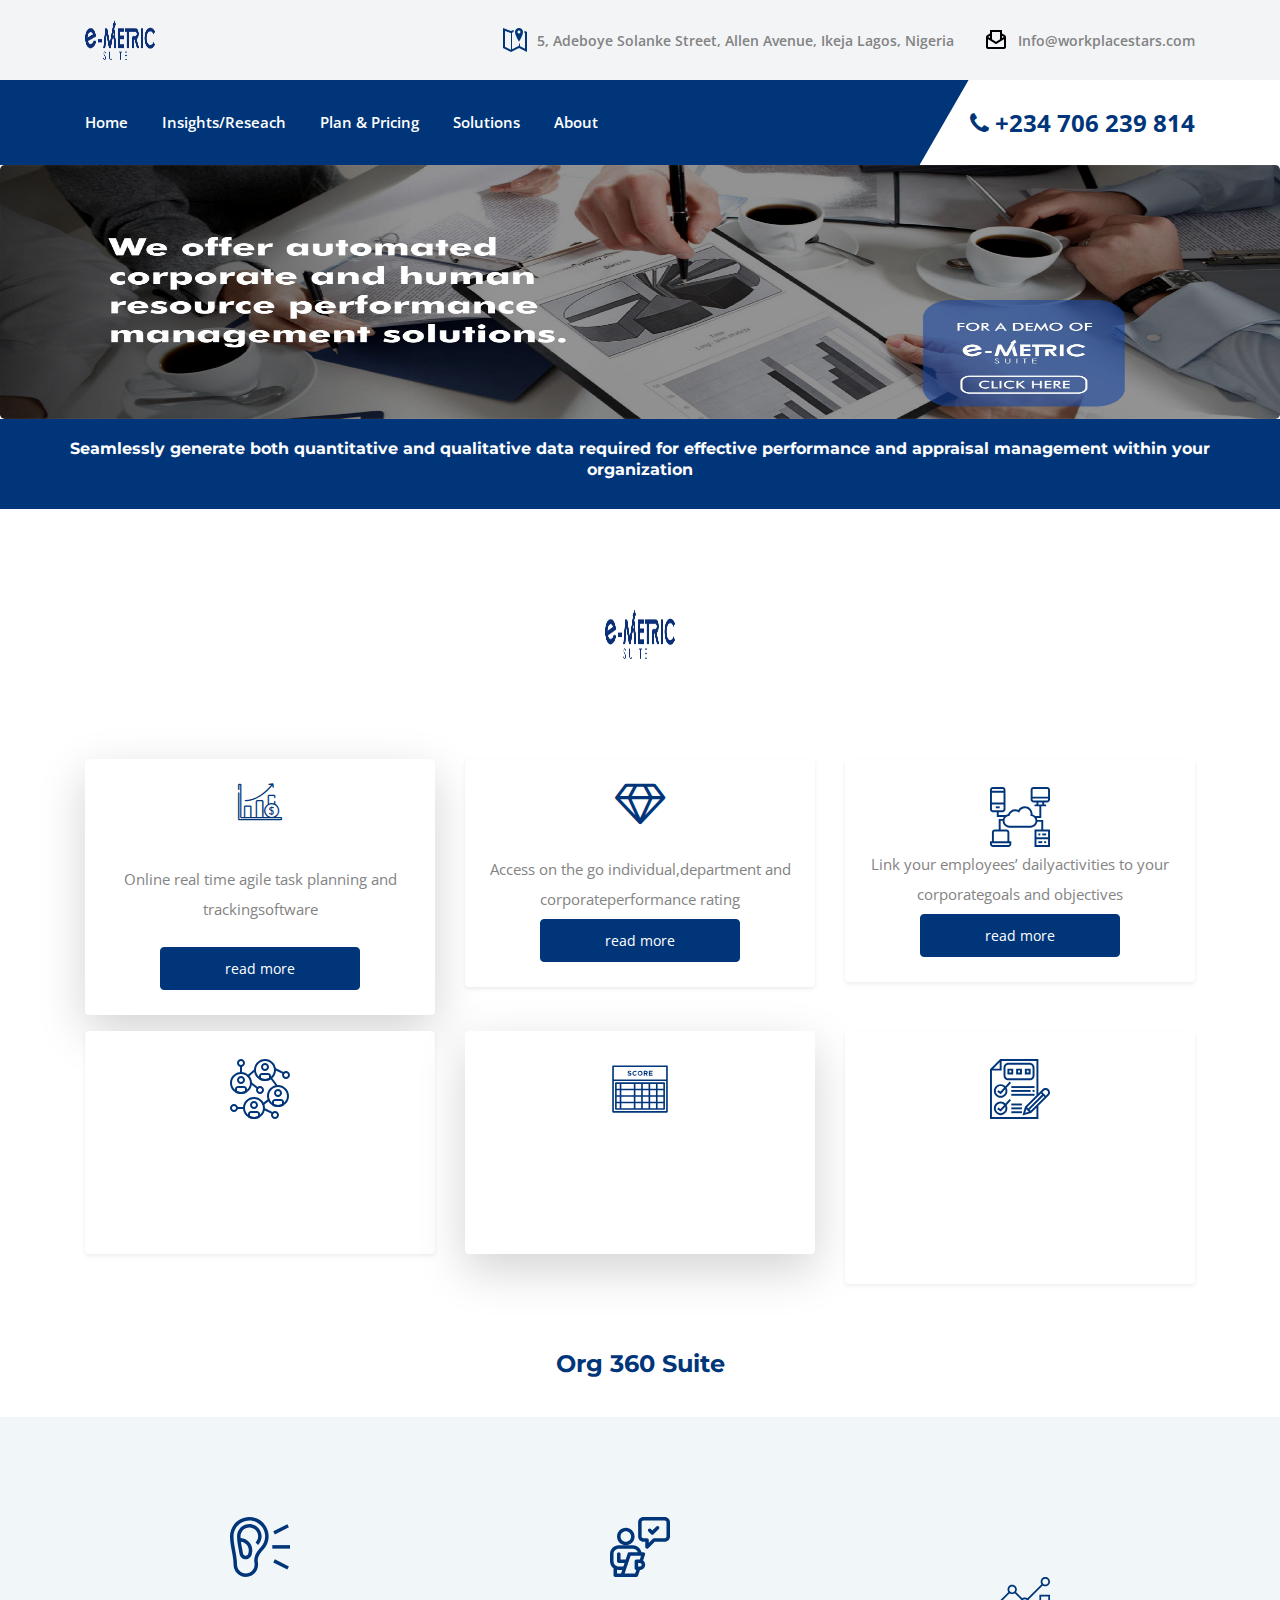
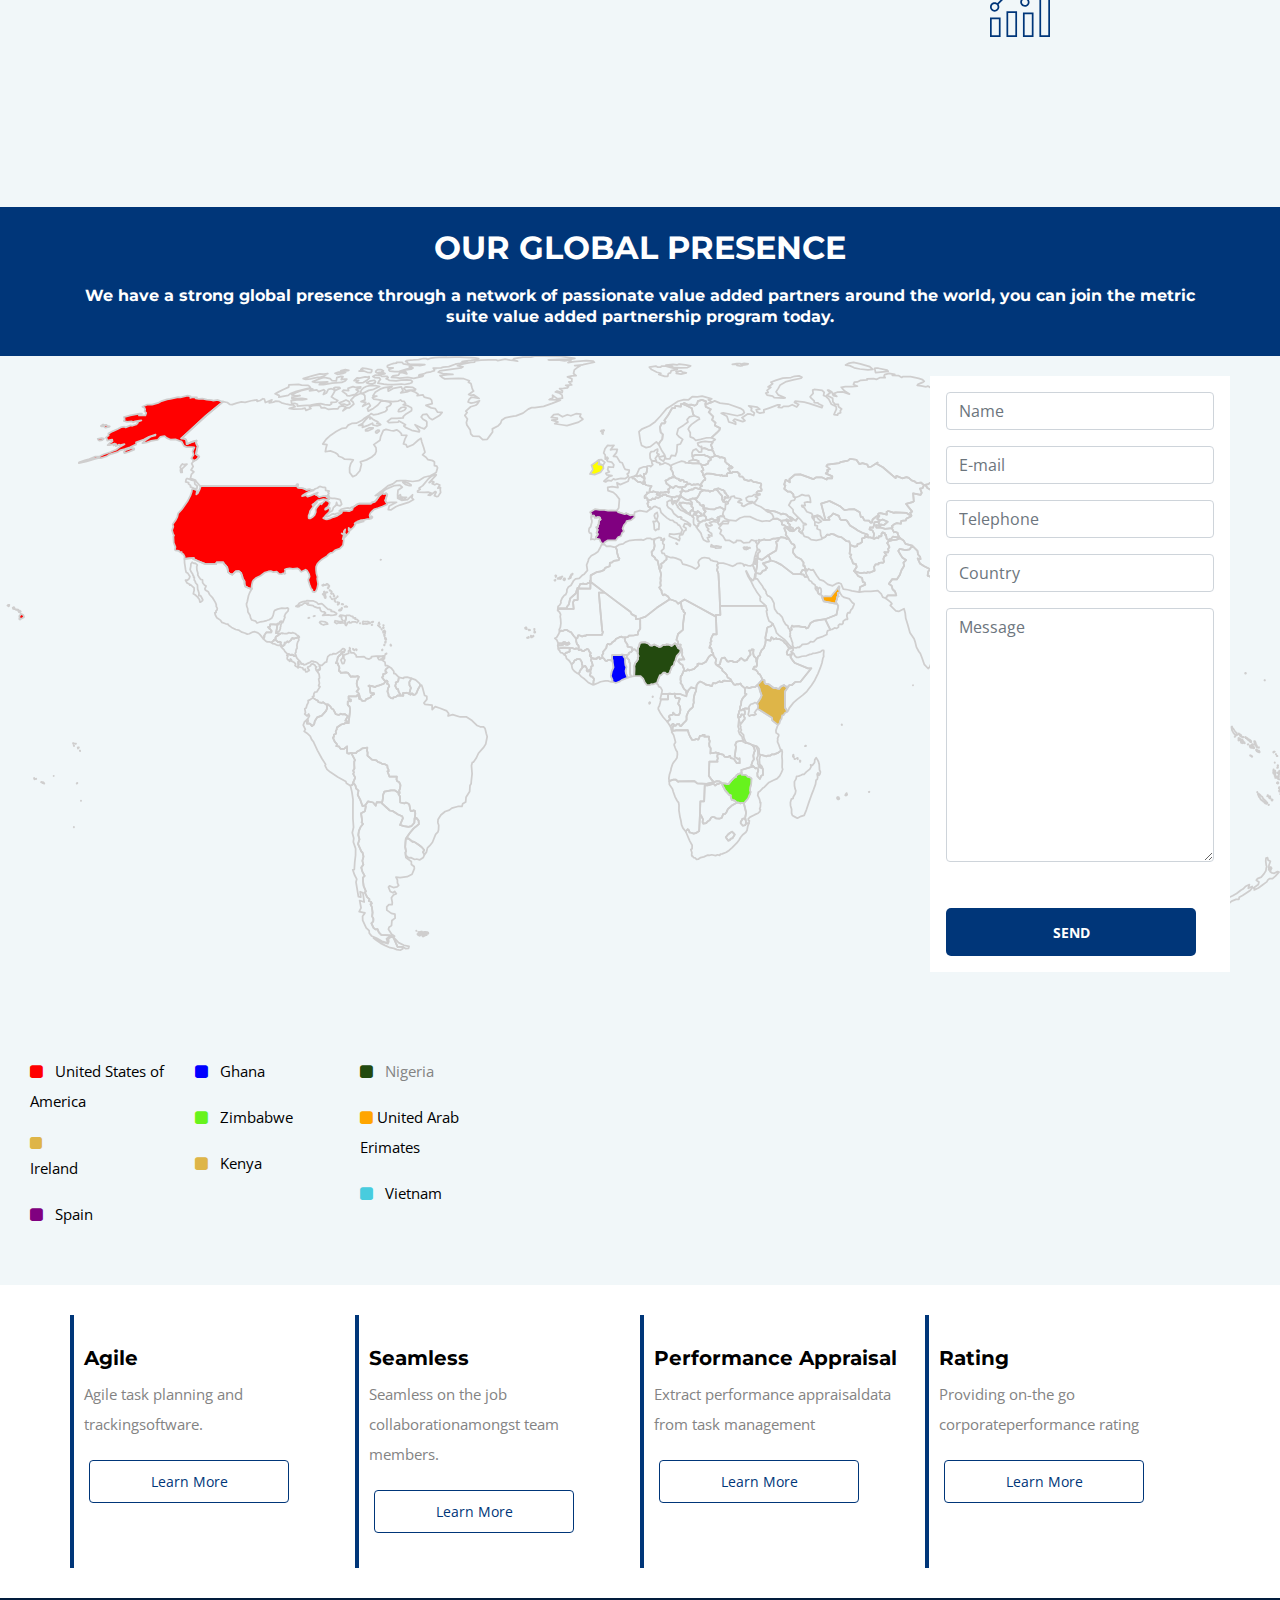
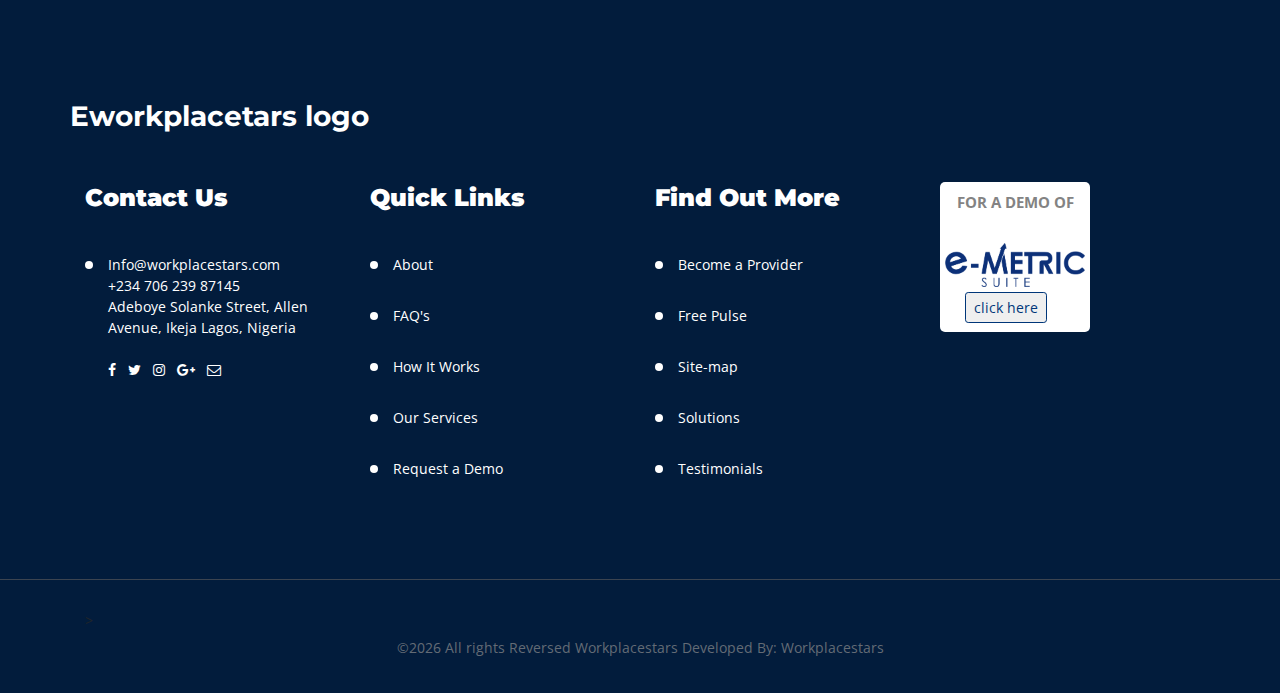
<file: index.html>
<!DOCTYPE html>
<html lang="en">

<head>
    <meta charset="UTF-8">
    <meta name="description" content="">
    <meta http-equiv="X-UA-Compatible" content="IE=edge">
    <meta name="viewport" content="width=device-width, initial-scale=1, shrink-to-fit=no">
    <!-- The above 4 meta tags *must* come first in the head; any other head content must come *after* these tags -->

    <!-- Title -->
    <title>Workplacestars</title>

    <!-- Favicon -->
    <link rel="icon" href="img/core-img/favicon.ico">

    <!-- Stylesheet -->
    <link rel="stylesheet" href="style.css">

</head>

<body>
    <!-- Preloader -->
    <div class="preloader d-flex align-items-center justify-content-center">
        <div class="lds-ellipsis">
            <div></div>
            <div></div>
            <div></div>
            <div></div>
        </div>
    </div>

    <!-- ##### Header Area Start ##### -->
    <header class="header-area">
        <!-- Top Header Area -->
        <div class="top-header-area">
            <div class="container h-100">
                <div class="row h-100 align-items-center">
                    <div class="col-12 d-flex justify-content-between">
                        <!-- Logo Area -->
                        <div class="logo">
                            <!-- <a href="index.html"><img style="font-size: 24px;" src="img/emetric/emetricssuite.png" alt=""></a> -->
                            <img style="width: 70px; height: 40px; padding:;" src="img/emetric/emetricssuite.png" alt="">
                        </div>
                            <!-- img style="width: 40px; height: 40px;" src="img/emetric/emetricssuite.png" alt=""> -->

                        <!-- Top Contact Info -->
                        <div class="top-contact-info d-flex align-items-center">
                            <a href="#" data-toggle="tooltip" data-placement="bottom" title="5, Adeboye Solanke Street, Allen Avenue, Ikeja Lagos, Nigeria"><img src="img/favicon/map-marker.png" /><span>5, Adeboye Solanke Street, Allen Avenue, Ikeja Lagos, Nigeria</span></a>
                            <a href="#" data-toggle="tooltip" data-placement="bottom" title="office@yourfirm.com"><img style="font-size: 24px;" src="img/favicon/email.png" alt=""> <span>Info@workplacestars.com</span></a>
                        </div>
                    </div>
                </div>
            </div>
        </div>

        <!-- Navbar Area -->
        <div class="credit-main-menu" id="sticker">
            <div class="classy-nav-container breakpoint-off">
                <div class="container">
                    <!-- Menu -->
                    <nav class="classy-navbar justify-content-between" id="creditNav">

                        <!-- Navbar Toggler -->
                        <div class="classy-navbar-toggler">
                            <span class="navbarToggler"><span></span><span></span><span></span></span>
                        </div>

                        <!-- Menu -->
                        <div class="classy-menu">

                            <!-- Close Button -->
                            <div class="classycloseIcon">
                                <div class="cross-wrap"><span class="top"></span><span class="bottom"></span></div>
                            </div>

                            <!-- Nav Start -->
                            <div class="classynav">
                                <ul>
                                    <li><a href="index.html">Home</a></li>
                                    <li><a href="about.html">Insights/Reseach</a></li>
                                    <!-- <li><a href="#">Pages</a>
                                        <ul class="dropdown">
                                            <li><a href="index.html">Home</a></li>
                                            <li><a href="about.html">About Us</a></li>
                                            <li><a href="services.html">Services</a></li>
                                            <li><a href="post.html">Post</a></li>
                                            <li><a href="single-post.html">Single Post</a></li>
                                            <li><a href="contact.html">Contact</a></li>
                                            <li><a href="elements.html">Elements</a></li>
                                        </ul>
                                    </li> -->
                                    <li><a href="services.html">Plan & Pricing</a></li>
                                    <!-- <li><a href="#">Portfolio</a>
                                        <div class="megamenu">
                                            <ul class="single-mega cn-col-4">
                                                <li><a href="#">Portfolio 1</a></li>
                                                <li><a href="#">Portfolio 2</a></li>
                                                <li><a href="#">Portfolio 3</a></li>
                                                <li><a href="#">Portfolio 4</a></li>
                                                <li><a href="#">Portfolio 5</a></li>
                                                <li><a href="#">Portfolio 6</a></li>
                                                <li><a href="#">Portfolio 7</a></li>
                                            </ul>
                                            <ul class="single-mega cn-col-4">
                                                <li><a href="#">Portfolio 8</a></li>
                                                <li><a href="#">Portfolio 9</a></li>
                                                <li><a href="#">Portfolio 10</a></li>
                                                <li><a href="#">Portfolio 11</a></li>
                                                <li><a href="#">Portfolio 12</a></li>
                                                <li><a href="#">Portfolio 13</a></li>
                                                <li><a href="#">Portfolio 14</a></li>
                                            </ul>
                                            <ul class="single-mega cn-col-4">
                                                <li><a href="#">Portfolio 15</a></li>
                                                <li><a href="#">Portfolio 16</a></li>
                                                <li><a href="#">Portfolio 17</a></li>
                                                <li><a href="#">Portfolio 18</a></li>
                                                <li><a href="#">Portfolio 19</a></li>
                                                <li><a href="#">Portfolio 20</a></li>
                                                <li><a href="#">Portfolio 21</a></li>
                                            </ul>
                                            <ul class="single-mega cn-col-4">
                                                <li><a href="#">Portfolio 22</a></li>
                                                <li><a href="#">Portfolio 23</a></li>
                                                <li><a href="#">Portfolio 24</a></li>
                                                <li><a href="#">Portfolio 25</a></li>
                                                <li><a href="#">Portfolio 26</a></li>
                                                <li><a href="#">Portfolio 27</a></li>
                                                <li><a href="#">Portfolio 28</a></li>
                                            </ul>
                                        </div>
                                    </li> -->
                                    <li><a href="post.html">Solutions</a></li>
                                    <li><a href="contact.html">About</a></li>
                                </ul>
                            </div>
                            <!-- Nav End -->
                        </div>

                        <!-- Contact -->
                        <div class="contact">
                            <a href="#"><i class="fa fa-phone" aria-hidden="true"></i> +234 706 239 814</a>
                        </div>
                    </nav>
                </div>
            </div>
        </div>
    </header>
    <!-- ##### Header Area End ##### -->




<div class="jumbotron">
    <div style="height: 100%;" class="container">
        <br><br><br><br><br><br>
    </div>
</div>
    <!-- ##### Quick Features start###### -->

    <div class="quick-features">
        <h3 class="quick-features-text">
            Seamlessly generate both quantitative and qualitative data required for effective performance and appraisal management within your organization
        </h3>

    </div>
    <!-- ##### Quick Features end ###### -->


    <!-- ##### Features Area Start ###### -->
    <!-- <section class="features-area section-padding-100-0">
        <div class="container">
            <div class="row align-items-end">
                <div class="col-12 col-sm-6 col-lg-3">
                    <div class="single-features-area mb-100 wow fadeInUp" data-wow-delay="100ms">
                        <div class="section-heading">
                            <div class="line"></div>
                            <p>Take look at our</p>
                            <h2>Our Loans</h2>
                        </div>
                        <h6>In vitae nisi aliquam, scelerisque leo a, volutpat sem. Viva mus rutrum dui fermentum eros hendrerit.</h6>
                        <a href="#" class="btn credit-btn mt-50">Discover</a>
                    </div>
                </div>
                <div class="col-12 col-sm-6 col-lg-3">
                    <div class="single-features-area mb-100 wow fadeInUp" data-wow-delay="300ms">
                        <img src="img/bg-img/2.jpg" alt="">
                        <h5>We take care of you</h5>
                    </div>
                </div>
                <div class="col-12 col-sm-6 col-lg-3">
                    <div class="single-features-area mb-100 wow fadeInUp" data-wow-delay="500ms">
                        <img src="img/bg-img/3.jpg" alt="">
                        <h5>No documents needed</h5>
                    </div>
                </div>
                <div class="col-12 col-sm-6 col-lg-3">
                    <div class="single-features-area mb-100 wow fadeInUp" data-wow-delay="700ms">
                        <img src="img/bg-img/4.jpg" alt="">
                        <h5>Fast &amp; easy loans</h5>
                    </div>
                </div>
            </div>
        </div>
    </section> -->
    <!-- ##### Features Area End ###### -->

    <!-- ##### Call To Action Start ###### -->
    <!-- <section class="cta-area d-flex flex-wrap">
        <div class="cta-thumbnail bg-img jarallax" style="background-image: url(img/bg-img/5.jpg);"></div>

        <div class="cta-content">
            <div class="section-heading white">
                <div class="line"></div>
                <p>Bold desing and beyound</p>
                <h2>Helping small businesses like yours</h2>
            </div>
            <h6>Morbi ut dapibus dui. Sed ut iaculis elit, quis varius mauris. Integer ut ultricies orci, lobortis egestas sem. Duis non volutpat arcu, eu mollis tellus. Sed finibus aliquam neque sit amet sod ales. Maecenas sed magna tempor, efficitur maur is in, sollicitudin augue. Praesent pretium finibus quam.</h6>

            <div class="d-flex flex-wrap mt-50">
                <div class="single-skils-area mb-70 mr-5">
                    <div id="circle" class="circle" data-value="0.90">
                        <div class="skills-text">
                            <span>90%</span>
                        </div>
                    </div>
                    <p>Energy</p>
                </div>

                <div class="single-skils-area mb-70 mr-5">
                    <div id="circle2" class="circle" data-value="0.75">
                        <div class="skills-text">
                            <span>75%</span>
                        </div>
                    </div>
                    <p>power</p>
                </div>



                <div class="single-skils-area mb-70">
                    <div id="circle3" class="circle" data-value="0.97">
                        <div class="skills-text">
                            <span>97%</span>
                        </div>
                    </div>
                    <p>resource</p>
                </div>
            </div>
            <a href="#" class="btn credit-btn box-shadow btn-2">Read More</a>
        </div>
    </section> -->
    <!-- ##### Call To Action End ###### -->

    <!-- ##### Call To Action Start ###### -->

    <!-- <section class="cta-2-area wow fadeInUp" data-wow-delay="100ms">
        <div class="container">
            <div class="row">
                <div class="col-12">
                    <div class="cta-content d-flex flex-wrap align-items-center justify-content-between">
                        <div class="cta-text">
                            <h4>Are you in need for a load? Get in touch with us.</h4>
                        </div>
                        <div class="cta-btn">
                            <a href="#" class="btn credit-btn box-shadow">Read More</a>
                        </div>
                    </div>
                </div>
            </div>
        </div>
    </section> -->

    <!-- ##### Call To Action End ###### -->

    <!-- ##### Services Area Start ###### -->
    <section class="services-area section-padding-100-0">
        <div class="container">
            <div class="row">
                <div class="col-12">
                    <!-- Section Heading -->
                    <div class="section-heading text-center mb-100 wow fadeInUp" data-wow-delay="100ms">
                        <img style="width: 70px; height: 50px; padding:;" src="img/emetric/emetricssuite.png">
                   </div>
                </div>
            </div>

<div class="row pb-5 mb-10">
        <div class="col-lg-4 col-md-6 mb-4 mb-lg-3">
            <!-- Card-->
            <div class="card rounded shadow-lg border-0 justify-content-center">
                <div class="text-center ">
                    <br>
                            <i class="icon-profits "></i>
                        </div>
                    <div class="single-service-area d-flex mb-0 wow fadeInUp" data-wow-delay="200ms">

                        <div class="text">
                            <p style="padding: 18px;">Online real time agile task planning and trackingsoftware</p>
                            <button class="read-more-button mx-auto d-block" type="submit"><span>read more</span></button>
                        </div>
                    </div>
            </div>
        </div>
        <div class="col-lg-4 col-md-6 mb-4 mb-lg-3">
            <!-- Card-->
            <div class="card rounded shadow-sm border-0 ">
                <div class="text-center mb-20">
                    <br>
                            <i class="fa fa-diamond" aria-hidden="true"></i>
                        </div>
                    <div class="single-service-area d-flex mb-0 wow fadeInUp" data-wow-delay="300ms">
                        <div class="text">
                            <p>Access on the go individual,department and corporateperformance rating</p>
                            <button class="read-more-button mx-auto d-block" type="submit"><span>read more</span></button>
                        </div>
                    </div>
            </div>
        </div>

        <div class="col-lg-4 col-md-6 mb-4 mb-lg-3">
            <!-- Card-->
            <div class="card rounded shadow-sm border-0">
                <div class="icon-fav text-center">
                    <br><br>
                        <img src="img/favicon/computer.svg" />

                        </div>
                    <div class="single-service-area d-flex mb-0 wow fadeInUp" data-wow-delay="400ms">
                        
                        <div class="text">
                            <p>Link your employees’ dailyactivities to your corporategoals and objectives</p>
                            <button class="read-more-button mx-auto d-block" type="submit"><span>read more</span></button>
                        </div>
                    </div>
            </div>
        </div>

        <div class="col-lg-4 col-md-6 mb-4 mb-lg-3">
            <!-- Card-->
            <div class="card rounded shadow-sm border-0">

                <div class="icon-fav ">
                    <br><br>
                            <img src="img/favicon/network.svg" />
                        </div>

                    <div class="single-service-area d-flex mb-39 wow fadeInUp" data-wow-delay="500ms">
                        <div class="text">
                            <p>Aids on job collaboration and job reporting among team members.</p>
                            <button class="read-more-button " type="submit"><span>read more</span></button>
                        </div>
                    </div>
            </div>
        </div>

        <div class="col-lg-4 col-md-6 mb-4 mb-lg-3">
            <!-- Card-->
            <div class="card rounded shadow-lg border-0">
                <div class="icon-fav">
                    <br><br>
                            <img src="img/favicon/score.svg" />
                        </div>
                    <div class="single-service-area d-flex mb-0 wow fadeInUp" data-wow-delay="600ms">
                        <div class="text">
                            <p>Aids the execution of balance scorecard as well as other frameworks.</p>
                            <button class="read-more-button align-items-end justify-content-center" type="submit"><span>read more</span></button>
                        </div>
                    </div>
            </div>
        </div>
        <div class="col-lg-4 col-md-6 mb-4 mb-lg-3">
            <!-- Card-->
            <div class="card rounded shadow-sm border-0">
                            <div class="icon-fav">
                                <br><br>
                            <img src="img/favicon/checklist-1.svg" />
                        </div>
                        <div class="single-service-area d-flex mb-0 wow fadeInUp" data-wow-delay="700ms">
                        <div class="text">
                            <p>Extract performance appraisal data (qualitative and quantitative) from daily task management</p>  
                            <button class="read-more-button " type="submit"><span>read more</span></button>
                        </div>
                    </div>

                </div>
        </div>

    </div>




    </section>
    <!-- ##### Services Area End ###### -->









































   <!-- bastard -->



    <div class="container text-center ">
        <h3 class="org">
                    Org 360 Suite

        </h3>
    </div>



    <section class="miscellaneous-area bg-gray section-padding-100-0">
        <div class="container">
            <div class="row align-items-end justify-content-center">
                
                <div class="col-12 col-sm-6 col-lg-4">
                        <div class="icon-fav">
                            <img src="img/favicon/ear.svg" />
                        </div>


                    <div class="single-features-area mb-100 wow fadeInUp" data-wow-delay="300ms">

                        <p>
                            We are experts at measuringemployee experience acrossall touch points. As your listeningpartner, we have over 25years ofworkplace development experience.
                        </p>
                    </div>
                </div>
                <div class="col-12 col-sm-6 col-lg-4">
                        <div class="icon-fav">
                            <img src="img/favicon/surveyor.svg" />
                        </div>
                    <div class="single-features-area mb-100 wow fadeInUp" data-wow-delay="500ms">
                        <p>We know what to ask based on provendrivers of employee engagement. Seehow your workplace stacks up against other companies, or compare againstyour own past performance</p>
                    </div>
                </div>
                <div class="col-12 col-sm-6 col-lg-4">
                        <div class="icon-fav">
                            <img src="img/favicon/bar-chart.svg" />
                        </div>
                    <div class="single-features-area mb-100 wow fadeInUp" data-wow-delay="700ms">
                        <p>Extract performance appraisal data from task management</p>
                    </div>
                </div>
            </div>
        </div>
    </section>

    <!-- <div style="margin:0px 0px 0px 0px;">
        <div class="row">
            <div class="col-lg col-lg-3 col-sm-3">
                
            </div>

            <div class="col-lg col-lg-3 col-sm-3">
                
            </div>

            <div class="col-lg col-lg-3 col-sm-3">
                
            </div>


            <div class="col-lg col-lg-3 col-sm-3">
                
            </div>

        </div>
        
    </div> -->




    <!-- bastardo -->




















    <div class="seamless">
            <h2 class="global-h2">
                OUR GLOBAL PRESENCE
            </h2>
        <h6 class="global-text">
            We have a strong global presence through a network of passionate value added partners around the world, you can join the metric suite value added partnership program today.
        </h6>

    </div>
    <!-- ##### Quick Features end ###### -->



 <div class="bg-img bg-gray">

  <form action="/" class="f-container">

    <div class="form-group">
        <input type="text" class="form-control" id="name" placeholder="Name">
    </div>

    <div class="form-group">
        <input type="email" class="form-control" id="email" placeholder="E-mail">
    </div>

    <div class="form-group">
        <input type="phone" class="form-control" id="phone" placeholder="Telephone">
    </div>

    <div class="form-group">
        <input type="country" class="form-control" id="country" placeholder="Country">
    </div>
    <div class="form-group">
        <textarea name="message" class="form-control" id="message" cols="30" rows="10" placeholder="Message"></textarea>
    </div>
<button class="btn join-btn mt-30" type="submit">Send</button> 
</form>
</div>




<div class="bot bg-gray">

<div class="row container">

<div class="col-md-6">

<div class=" container row">

        <div class="col-lg-4">

            <ul style="list-style-type:square;">

              <li style="color:red;">
                  <p style="color:black;">
                    <i style="color: red;"  class="fa fa-square" aria-hidden="true"></i> &nbsp
                      United States of America
                  </p>
              </li>

              <li style="color:red;">
                <i style="color: #deb548;"  class="fa fa-square" aria-hidden="true"></i> &nbsp
                  <p style="color:black;">
                      Ireland
                  </p>
              </li>

              <li style="color:red;">
                  <p style="color:black;">
                    <i style="color: purple;"  class="fa fa-square" aria-hidden="true"></i> &nbsp
                      Spain
                  </p>
              </li>

            </ul>
        </div>

        <div class="col-lg-4">
            <ul style="list-style-type:square;">
                
              <li style="color:red;">

                  <p style="color:black;">
                  <i style="color: blue;"  class="fa fa-square" aria-hidden="true"></i> &nbsp
                    Ghana
                  </p>
              </li>

              <li style="color:red;">
                  <p style="color:black;">
                    <i style="color: #67f31d;"  class="fa fa-square" aria-hidden="true"></i> &nbsp

                      Zimbabwe
                  </p>
              </li>

              <li style="color:red;">
                  <p style="color:black;">
                    <i style="color: #deb548;"  class="fa fa-square" aria-hidden="true"></i> &nbsp

                    Kenya
                  </p>
              </li>

            </ul>        </div>

        <div class="col-lg-4">
            <ul style="color: red;">
                
              <li style="">
                  <p >
                    <i style="color: #234a0f;"  class="fa fa-square" aria-hidden="true"></i> &nbsp
                      Nigeria
                  </p>
              </li>

              <li style="color:red;">
                  <p style="color:black;">
                    <i style="color: orange;"  class="fa fa-square" aria-hidden="true"></i> 
                      United Arab Erimates
                  </p>
              </li>

              <li style="color:red;">
                  <p style="color:black;">
                    <i style="color: #48ccde;"  class="fa fa-square" aria-hidden="true"></i> &nbsp
                      Vietnam
                  </p>
              </li>

            </ul>    
        </div>


    
    </div>
        
    </div>



    <div>
        

    </div>




    <div class="col-md-6">
                <div class="container">
                    <div class="row">
                    
                </div>
            </div>
        </div>




    </div> 
   </div>

    </div>
    <!-- ##### Quick Features end ###### -->

    <div>
         
    </div>

    <div>
        
    </div>


<div class="container">
    <div class="row">
        <div class=" side-border col-lg-3">
            <h5>
                Agile
            </h5>
            <p>
                Agile task planning and trackingsoftware.
            </p>
            <button class="learn-more-button">
                <span>Learn More </span>
            </button>
        </div>
        <div class="side-border col-lg-3">
            <h5>
                Seamless
            </h5>
            <p>
                Seamless on the job collaborationamongst team members.
            </p>
            <button class="learn-more-button">
                <span>Learn More </span>
            </button>
        </div>
        <div class="side-border col-lg-3">
            <h5>
                Performance Appraisal
            </h5>
            <p>
                Extract performance appraisaldata from task management 
            </p>
            <button class="learn-more-button">
                <span>Learn More </span>
            </button>
        </div>

        <div class="side-border col-lg-3">
            <h5>
                Rating
            </h5>
            <p>Providing on-the go corporateperformance rating</p>
            <button class="learn-more-button">
                <span>Learn More </span>
            </button>
        </div>

    </div>
    
</div>


    <!-- ##### Footer Area Start ##### -->
    <footer class="footer-area section-padding-100-0">
        <div>
            <h3 style="color: white; padding: 0px 0px 40px 70px;">
                        Eworkplacetars logo
            </h3>
        </div>
        <div class="container">
            <div class="row">

                <!-- Single Footer Widget -->
                <div class="col-12 col-sm-6 col-lg-3">
                    <div class="single-footer-widget mb-100">
                        <h5 class="widget-title">Contact Us</h5>
                        <!-- Nav -->
                        <nav>
                            <ul>
                                <li><a href="#">Info@workplacestars.com<br>
                                    +234 706 239 87145<br>
                                    Adeboye Solanke Street, Allen <br>
                                Avenue, Ikeja Lagos, Nigeria<br><br>

                            <i style="color: #fff;"  class="fa fa-facebook" aria-hidden="true"></i> &nbsp
                            <i style="color: #fff;"  class="fa fa-twitter" aria-hidden="true"></i> &nbsp
                            <i style="color: #fff;"  class="fa fa-instagram" aria-hidden="true"></i> &nbsp
                            <i style="color: #fff;"  class="fa fa-google-plus" aria-hidden="true"></i> &nbsp
                            <i style="color: #fff;"  class="fa fa-envelope-o" aria-hidden="true"></i> &nbsp

                            </a>

                            </li>

                            </ul>
                            <br>
                            
                        </nav>

                    </div>
                </div>

                <!-- Single Footer Widget -->
                <div class="col-12 col-sm-6 col-lg-3">
                    <div class="single-footer-widget mb-100">
                        <h5 class="widget-title">Quick Links</h5>
                        <!-- Nav -->
                        <nav>
                            <ul>
                                <li><a href="#">About</a></li>
                                <li><a href="#">FAQ's</a></li>
                                <li><a href="#">How It Works</a></li>
                                <li><a href="#">Our Services</a></li>
                                <li><a href="#">Request a Demo</a></li>
                            </ul>
                        </nav>
                    </div>
                </div>

                <!-- Single Footer Widget -->
                <div class="col-12 col-sm-6 col-lg-3">
                    <div class="single-footer-widget mb-100">
                        <h5 class="widget-title">Find Out More </h5>
                        <!-- Nav -->
                        <nav>
                            <ul>
                                <li><a href="#">Become a Provider</a></li>
                                <li><a href="#">Free Pulse</a></li>
                                <li><a href="#">Site-map</a></li>
                                <li><a href="#">Solutions</a></li>
                                <li><a href="#">Testimonials</a></li>
                            </ul>
                        </nav>
                    </div>
                </div>

                <!-- Single Footer Widget -->
                <div class="col-12 col-sm-6 col-lg-3">
                    <div class="single-footer-widget mb-100">

                   <div style="color: #000; background-color: #fff; border-radius: 5px; height: 150px; width: 150px; ">
                    <p style="padding: 5px; font-weight: bold; text-align: center;">FOR A DEMO OF</p>

                    <img style = "padding: 5px;" src="img/emetric/emetricssuite.png">
                    <br>
                    <button style="" type="button" class=" small-button d-flex mb-0 btn  btn-sm"><span>click here</span></button>
                    </div>

                    </div>
                </div>
            </div>
        </div>

        <!-- Copywrite Area -->
        <div class="copywrite-area">
            <div class="container">
                <div class="row">
                    <div class="col-12">
>
                            <!-- Footer Logo -->
                           

                            <!-- Copywrite Text -->
                            <p class="copywrite-text"><a href="#">
                                 &copy;<script>document.write(new Date().getFullYear());</script> All rights Reversed Workplacestars Developed  By: Workplacestars
                            </p>
                    </div>
                </div>
            </div>
        </div>
    </footer>
    <!-- ##### Footer Area Start ##### -->

    <!-- ##### All Javascript Script ##### -->
    <!-- jQuery-2.2.4 js -->
    <script src="js/jquery/jquery-2.2.4.min.js"></script>
    <!-- Popper js -->
    <script src="js/bootstrap/popper.min.js"></script>
    <!-- Bootstrap js -->
    <script src="js/bootstrap/bootstrap.min.js"></script>
    <!-- All Plugins js -->
    <script src="js/plugins/plugins.js"></script>
    <!-- Active js -->
    <script src="js/active.js"></script>
</body>

</html>
</file>
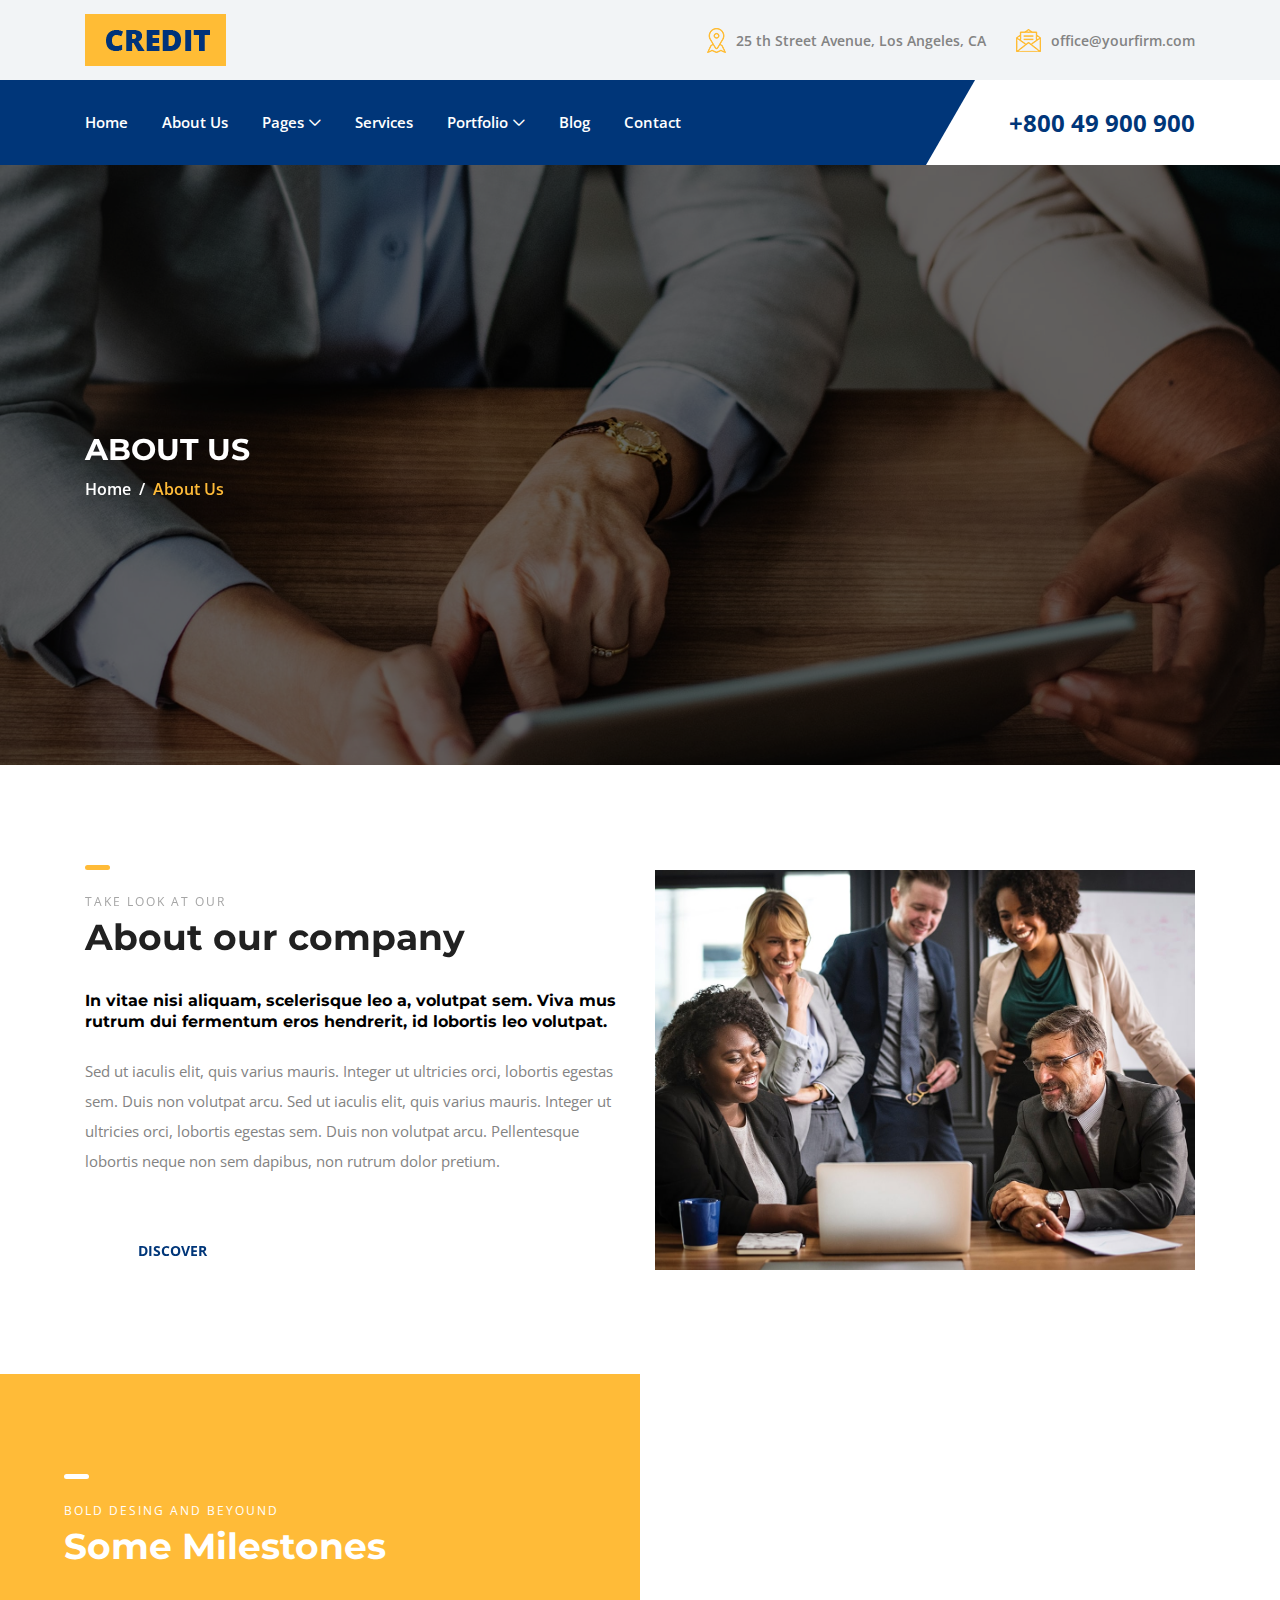
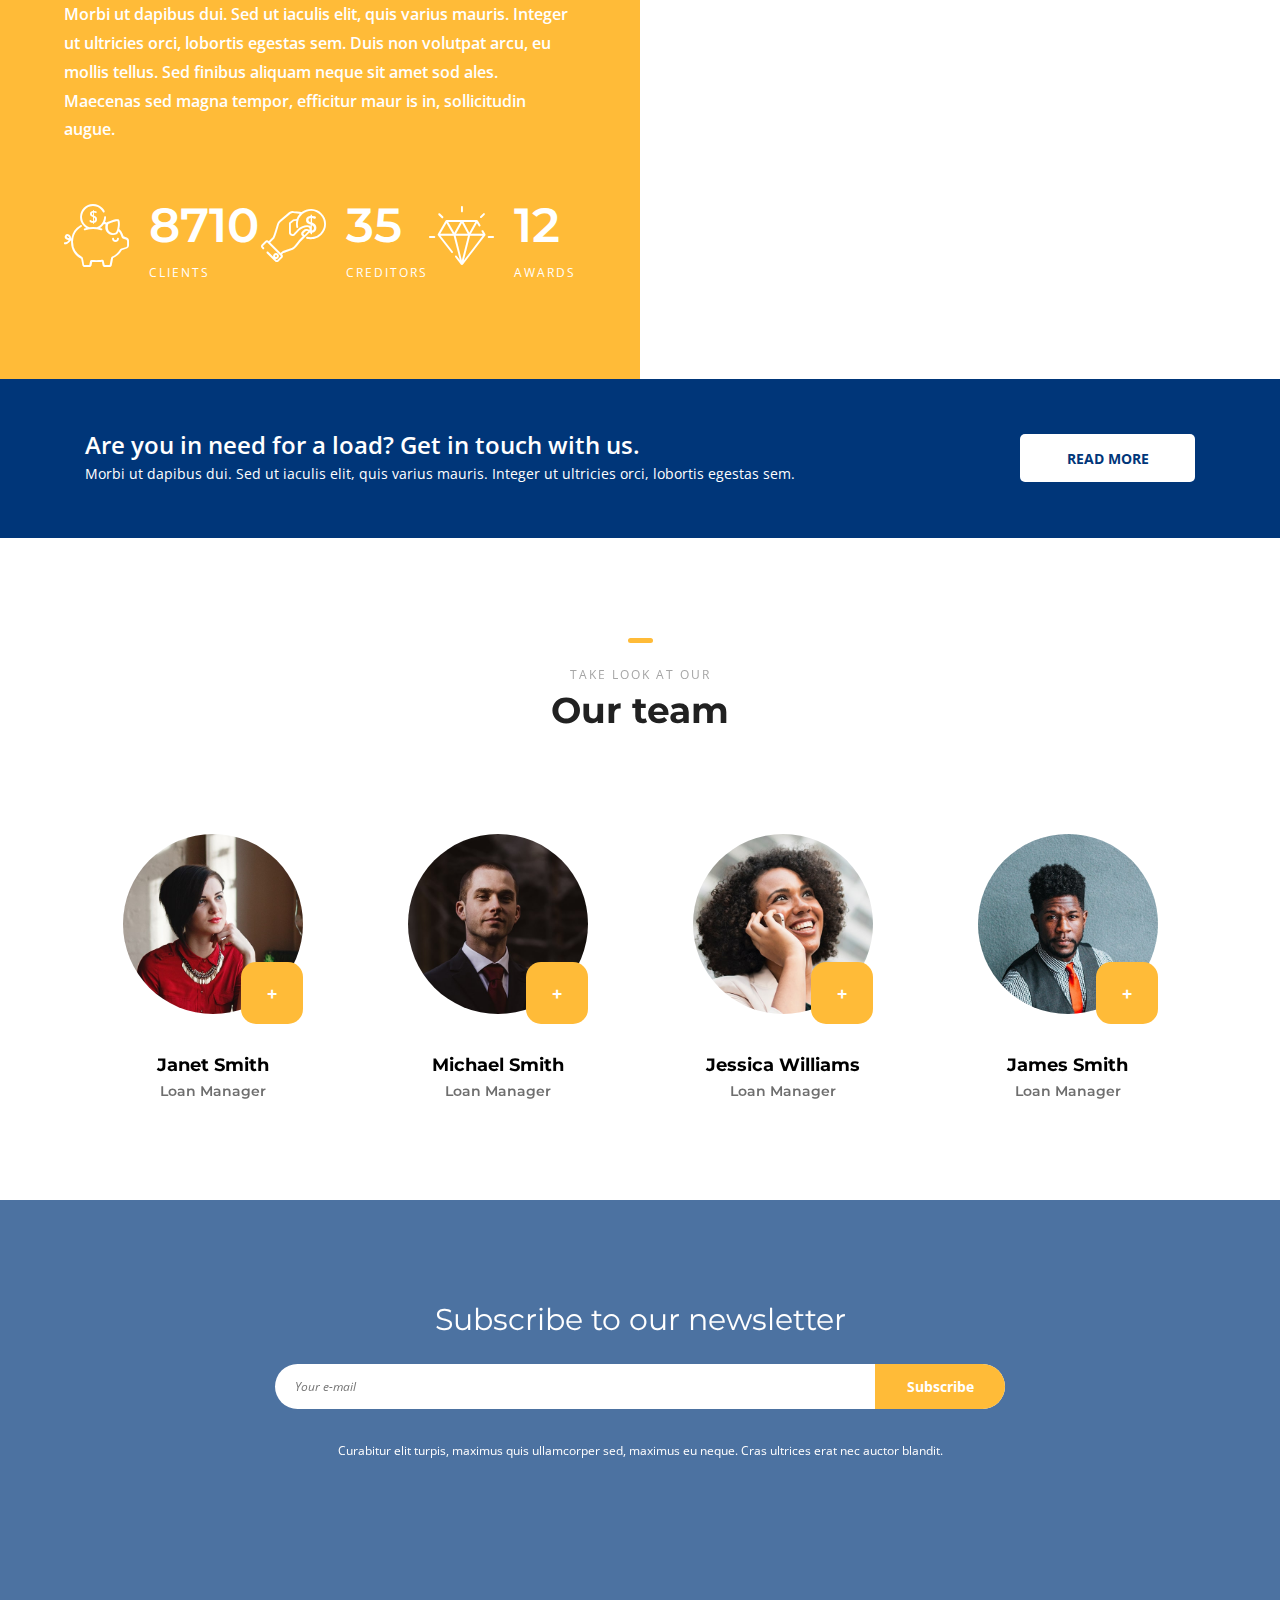
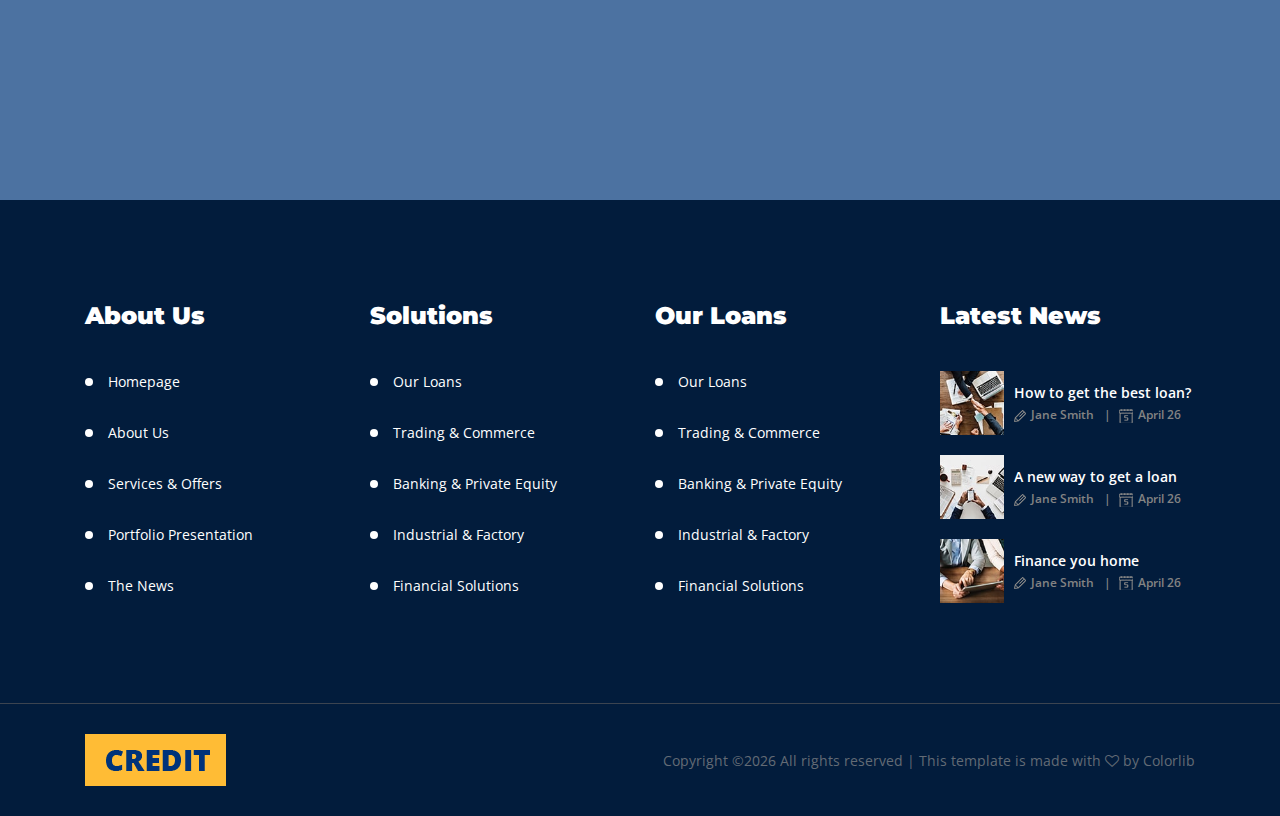
<file: about.html>
<!DOCTYPE html>
<html lang="en">

<head>
    <meta charset="UTF-8">
    <meta name="description" content="">
    <meta http-equiv="X-UA-Compatible" content="IE=edge">
    <meta name="viewport" content="width=device-width, initial-scale=1, shrink-to-fit=no">
    <!-- The above 4 meta tags *must* come first in the head; any other head content must come *after* these tags -->

    <!-- Title -->
    <title>Credit - Loan &amp; Credit Company HTML Template</title>

    <!-- Favicon -->
    <link rel="icon" href="img/core-img/favicon.ico">

    <!-- Stylesheet -->
    <link rel="stylesheet" href="style.css">

</head>

<body>
    <!-- Preloader -->
    <div class="preloader d-flex align-items-center justify-content-center">
        <div class="lds-ellipsis">
            <div></div>
            <div></div>
            <div></div>
            <div></div>
        </div>
    </div>

    <!-- ##### Header Area Start ##### -->
    <header class="header-area">
        <!-- Top Header Area -->
        <div class="top-header-area">
            <div class="container h-100">
                <div class="row h-100 align-items-center">
                    <div class="col-12 d-flex justify-content-between">
                        <!-- Logo Area -->
                        <div class="logo">
                            <a href="index.html"><img src="img/core-img/logo.png" alt=""></a>
                        </div>

                        <!-- Top Contact Info -->
                        <div class="top-contact-info d-flex align-items-center">
                            <a href="#" data-toggle="tooltip" data-placement="bottom" title="25 th Street Avenue, Los Angeles, CA"><img src="img/core-img/placeholder.png" alt=""> <span>25 th Street Avenue, Los Angeles, CA</span></a>
                            <a href="#" data-toggle="tooltip" data-placement="bottom" title="office@yourfirm.com"><img src="img/core-img/message.png" alt=""> <span>office@yourfirm.com</span></a>
                        </div>
                    </div>
                </div>
            </div>
        </div>

        <!-- Navbar Area -->
        <div class="credit-main-menu" id="sticker">
            <div class="classy-nav-container breakpoint-off">
                <div class="container">
                    <!-- Menu -->
                    <nav class="classy-navbar justify-content-between" id="creditNav">

                        <!-- Navbar Toggler -->
                        <div class="classy-navbar-toggler">
                            <span class="navbarToggler"><span></span><span></span><span></span></span>
                        </div>

                        <!-- Menu -->
                        <div class="classy-menu">

                            <!-- Close Button -->
                            <div class="classycloseIcon">
                                <div class="cross-wrap"><span class="top"></span><span class="bottom"></span></div>
                            </div>

                            <!-- Nav Start -->
                            <div class="classynav">
                                <ul>
                                    <li><a href="index.html">Home</a></li>
                                    <li><a href="about.html">About Us</a></li>
                                    <li><a href="#">Pages</a>
                                        <ul class="dropdown">
                                            <li><a href="index.html">Home</a></li>
                                            <li><a href="about.html">About Us</a></li>
                                            <li><a href="services.html">Services</a></li>
                                            <li><a href="post.html">Post</a></li>
                                            <li><a href="single-post.html">Single Post</a></li>
                                            <li><a href="contact.html">Contact</a></li>
                                            <li><a href="elements.html">Elements</a></li>
                                        </ul>
                                    </li>
                                    <li><a href="services.html">Services</a></li>
                                    <li><a href="#">Portfolio</a>
                                        <div class="megamenu">
                                            <ul class="single-mega cn-col-4">
                                                <li><a href="#">Portfolio 1</a></li>
                                                <li><a href="#">Portfolio 2</a></li>
                                                <li><a href="#">Portfolio 3</a></li>
                                                <li><a href="#">Portfolio 4</a></li>
                                                <li><a href="#">Portfolio 5</a></li>
                                                <li><a href="#">Portfolio 6</a></li>
                                                <li><a href="#">Portfolio 7</a></li>
                                            </ul>
                                            <ul class="single-mega cn-col-4">
                                                <li><a href="#">Portfolio 8</a></li>
                                                <li><a href="#">Portfolio 9</a></li>
                                                <li><a href="#">Portfolio 10</a></li>
                                                <li><a href="#">Portfolio 11</a></li>
                                                <li><a href="#">Portfolio 12</a></li>
                                                <li><a href="#">Portfolio 13</a></li>
                                                <li><a href="#">Portfolio 14</a></li>
                                            </ul>
                                            <ul class="single-mega cn-col-4">
                                                <li><a href="#">Portfolio 15</a></li>
                                                <li><a href="#">Portfolio 16</a></li>
                                                <li><a href="#">Portfolio 17</a></li>
                                                <li><a href="#">Portfolio 18</a></li>
                                                <li><a href="#">Portfolio 19</a></li>
                                                <li><a href="#">Portfolio 20</a></li>
                                                <li><a href="#">Portfolio 21</a></li>
                                            </ul>
                                            <ul class="single-mega cn-col-4">
                                                <li><a href="#">Portfolio 22</a></li>
                                                <li><a href="#">Portfolio 23</a></li>
                                                <li><a href="#">Portfolio 24</a></li>
                                                <li><a href="#">Portfolio 25</a></li>
                                                <li><a href="#">Portfolio 26</a></li>
                                                <li><a href="#">Portfolio 27</a></li>
                                                <li><a href="#">Portfolio 28</a></li>
                                            </ul>
                                        </div>
                                    </li>
                                    <li><a href="post.html">Blog</a></li>
                                    <li><a href="contact.html">Contact</a></li>
                                </ul>
                            </div>
                            <!-- Nav End -->
                        </div>

                        <!-- Contact -->
                        <div class="contact">
                            <a href="#"><img src="img/core-img/call2.png" alt=""> +800 49 900 900</a>
                        </div>
                    </nav>
                </div>
            </div>
        </div>
    </header>
    <!-- ##### Header Area End ##### -->

    <!-- ##### Breadcrumb Area Start ##### -->
    <section class="breadcrumb-area bg-img bg-overlay jarallax" style="background-image: url(img/bg-img/13.jpg);">
        <div class="container h-100">
            <div class="row h-100 align-items-center">
                <div class="col-12">
                    <div class="breadcrumb-content">
                        <h2>About us</h2>
                        <nav aria-label="breadcrumb">
                            <ol class="breadcrumb">
                                <li class="breadcrumb-item"><a href="#">Home</a></li>
                                <li class="breadcrumb-item active" aria-current="page">About Us</li>
                            </ol>
                        </nav>
                    </div>
                </div>
            </div>
        </div>
    </section>
    <!-- ##### Breadcrumb Area End ##### -->

    <!-- ##### About Area Start ###### -->
    <section class="about-area section-padding-100-0">
        <div class="container">
            <div class="row align-items-center">
                <div class="col-12 col-md-6">
                    <div class="about-content mb-100">
                        <!-- Section Heading -->
                        <div class="section-heading">
                            <div class="line"></div>
                            <p>Take look at our</p>
                            <h2>About our company</h2>
                        </div>
                        <h6 class="mb-4">In vitae nisi aliquam, scelerisque leo a, volutpat sem. Viva mus rutrum dui fermentum eros hendrerit, id lobortis leo volutpat. </h6>
                        <p class="mb-0">Sed ut iaculis elit, quis varius mauris. Integer ut ultricies orci, lobortis egestas sem. Duis non volutpat arcu. Sed ut iaculis elit, quis varius mauris. Integer ut ultricies orci, lobortis egestas sem. Duis non volutpat arcu. Pellentesque lobortis neque non sem dapibus, non rutrum dolor pretium.</p>
                        <a href="#" class="btn credit-btn mt-50">Discover</a>
                    </div>
                </div>
                <div class="col-12 col-md-6">
                    <div class="about-thumbnail mb-100">
                        <img src="img/bg-img/14.jpg" alt="">
                    </div>
                </div>
            </div>
        </div>
    </section>
    <!-- ##### About Area End ###### -->

    <!-- ##### Call To Action Start ###### -->
    <section class="cta-area d-flex flex-wrap">
        <!-- Cta Content -->
        <div class="cta-content">
            <!-- Section Heading -->
            <div class="section-heading white">
                <div class="line"></div>
                <p>Bold desing and beyound</p>
                <h2>Some Milestones</h2>
            </div>
            <h6 class="mb-0">Morbi ut dapibus dui. Sed ut iaculis elit, quis varius mauris. Integer ut ultricies orci, lobortis egestas sem. Duis non volutpat arcu, eu mollis tellus. Sed finibus aliquam neque sit amet sod ales. Maecenas sed magna tempor, efficitur maur is in, sollicitudin augue.</h6>

            <div class="d-flex flex-wrap align-items-center justify-content-between">
                <!-- Single Cool Facts -->
                <div class="single-cool-fact white d-flex align-items-center mt-50">
                    <div class="scf-icon mr-15">
                        <i class="icon-piggy-bank"></i>
                    </div>
                    <div class="scf-text">
                        <h2><span class="counter">8710</span></h2>
                        <p>Clients</p>
                    </div>
                </div>
                <!-- Single Cool Facts -->
                <div class="single-cool-fact white d-flex align-items-center mt-50">
                    <div class="scf-icon mr-15">
                        <i class="icon-coin"></i>
                    </div>
                    <div class="scf-text">
                        <h2><span class="counter">35</span></h2>
                        <p>Creditors</p>
                    </div>
                </div>
                <!-- Single Cool Facts -->
                <div class="single-cool-fact white d-flex align-items-center mt-50">
                    <div class="scf-icon mr-15">
                        <i class="icon-diamond"></i>
                    </div>
                    <div class="scf-text">
                        <h2><span class="counter">12</span></h2>
                        <p>awards</p>
                    </div>
                </div>
            </div>
        </div>
        <!-- Cta Thumbnail -->
        <div class="cta-thumbnail bg-img jarallax" style="background-image: url(img/bg-img/19.jpg);"></div>
    </section>
    <!-- ##### Call To Action End ###### -->

    <!-- ##### Call To Action Start ###### -->
    <section class="cta-2-area">
        <div class="container">
            <div class="row">
                <div class="col-12">
                    <!-- Cta Content -->
                    <div class="cta-content d-flex flex-wrap align-items-center justify-content-between">
                        <div class="cta-text">
                            <h4>Are you in need for a load? Get in touch with us.</h4>
                            <p>Morbi ut dapibus dui. Sed ut iaculis elit, quis varius mauris. Integer ut ultricies orci, lobortis egestas sem.</p>
                        </div>
                        <div class="cta-btn">
                            <a href="#" class="btn credit-btn box-shadow">Read More</a>
                        </div>
                    </div>
                </div>
            </div>
        </div>
    </section>
    <!-- ##### Call To Action End ###### -->

    <!-- ##### Team Member Area Start ##### -->
    <section class="team-area section-padding-100-0">
        <div class="container">
            <div class="row">
                <div class="col-12">
                    <!-- Section Heading -->
                    <div class="section-heading text-center mb-100">
                        <div class="line"></div>
                        <p>Take look at our</p>
                        <h2>Our team</h2>
                    </div>
                </div>
            </div>

            <div class="row">

                <!-- Single Team Member Area -->
                <div class="col-12 col-sm-6 col-lg-3">
                    <div class="single-team-member-area mb-100">
                        <div class="team-thumb">
                            <img src="img/bg-img/15.jpg" alt="">
                            <!-- View More -->
                            <div class="view-more">
                                <a href="#">+</a>
                            </div>
                        </div>
                        <div class="team-info">
                            <h5>Janet Smith</h5>
                            <h6>Loan Manager</h6>
                        </div>
                    </div>
                </div>

                <!-- Single Team Member Area -->
                <div class="col-12 col-sm-6 col-lg-3">
                    <div class="single-team-member-area mb-100">
                        <div class="team-thumb">
                            <img src="img/bg-img/16.jpg" alt="">
                            <!-- View More -->
                            <div class="view-more">
                                <a href="#">+</a>
                            </div>
                        </div>
                        <div class="team-info">
                            <h5>Michael Smith</h5>
                            <h6>Loan Manager</h6>
                        </div>
                    </div>
                </div>

                <!-- Single Team Member Area -->
                <div class="col-12 col-sm-6 col-lg-3">
                    <div class="single-team-member-area mb-100">
                        <div class="team-thumb">
                            <img src="img/bg-img/17.jpg" alt="">
                            <!-- View More -->
                            <div class="view-more">
                                <a href="#">+</a>
                            </div>
                        </div>
                        <div class="team-info">
                            <h5>Jessica Williams</h5>
                            <h6>Loan Manager</h6>
                        </div>
                    </div>
                </div>

                <!-- Single Team Member Area -->
                <div class="col-12 col-sm-6 col-lg-3">
                    <div class="single-team-member-area mb-100">
                        <div class="team-thumb">
                            <img src="img/bg-img/18.jpg" alt="">
                            <!-- View More -->
                            <div class="view-more">
                                <a href="#">+</a>
                            </div>
                        </div>
                        <div class="team-info">
                            <h5>James Smith</h5>
                            <h6>Loan Manager</h6>
                        </div>
                    </div>
                </div>

            </div>
        </div>
    </section>
    <!-- ##### Team Member Area End ##### -->

    <!-- ##### Newsletter Area Start ###### -->
    <section class="newsletter-area section-padding-100 bg-img jarallax" style="background-image: url(img/bg-img/6.jpg);">
        <div class="container">
            <div class="row justify-content-center">
                <div class="col-12 col-sm-10 col-lg-8">
                    <div class="nl-content text-center">
                        <h2>Subscribe to our newsletter</h2>
                        <form action="#" method="post">
                            <input type="email" name="nl-email" id="nlemail" placeholder="Your e-mail">
                            <button type="submit">Subscribe</button>
                        </form>
                        <p>Curabitur elit turpis, maximus quis ullamcorper sed, maximus eu neque. Cras ultrices erat nec auctor blandit.</p>
                    </div>
                </div>
            </div>
        </div>
    </section>
    <!-- ##### Newsletter Area End ###### -->

    <!-- ##### Footer Area Start ##### -->
    <footer class="footer-area section-padding-100-0">
        <div class="container">
            <div class="row">

                <!-- Single Footer Widget -->
                <div class="col-12 col-sm-6 col-lg-3">
                    <div class="single-footer-widget mb-100">
                        <h5 class="widget-title">About Us</h5>
                        <!-- Nav -->
                        <nav>
                            <ul>
                                <li><a href="#">Homepage</a></li>
                                <li><a href="#">About Us</a></li>
                                <li><a href="#">Services &amp; Offers</a></li>
                                <li><a href="#">Portfolio Presentation</a></li>
                                <li><a href="#">The News</a></li>
                            </ul>
                        </nav>
                    </div>
                </div>

                <!-- Single Footer Widget -->
                <div class="col-12 col-sm-6 col-lg-3">
                    <div class="single-footer-widget mb-100">
                        <h5 class="widget-title">Solutions</h5>
                        <!-- Nav -->
                        <nav>
                            <ul>
                                <li><a href="#">Our Loans</a></li>
                                <li><a href="#">Trading &amp; Commerce</a></li>
                                <li><a href="#">Banking &amp; Private Equity</a></li>
                                <li><a href="#">Industrial &amp; Factory</a></li>
                                <li><a href="#">Financial Solutions</a></li>
                            </ul>
                        </nav>
                    </div>
                </div>

                <!-- Single Footer Widget -->
                <div class="col-12 col-sm-6 col-lg-3">
                    <div class="single-footer-widget mb-100">
                        <h5 class="widget-title">Our Loans</h5>
                        <!-- Nav -->
                        <nav>
                            <ul>
                                <li><a href="#">Our Loans</a></li>
                                <li><a href="#">Trading &amp; Commerce</a></li>
                                <li><a href="#">Banking &amp; Private Equity</a></li>
                                <li><a href="#">Industrial &amp; Factory</a></li>
                                <li><a href="#">Financial Solutions</a></li>
                            </ul>
                        </nav>
                    </div>
                </div>

                <!-- Single Footer Widget -->
                <div class="col-12 col-sm-6 col-lg-3">
                    <div class="single-footer-widget mb-100">
                        <h5 class="widget-title">Latest News</h5>

                        <!-- Single News Area -->
                        <div class="single-latest-news-area d-flex align-items-center">
                            <div class="news-thumbnail">
                                <img src="img/bg-img/7.jpg" alt="">
                            </div>
                            <div class="news-content">
                                <a href="#">How to get the best loan?</a>
                                <div class="news-meta">
                                    <a href="#" class="post-author"><img src="img/core-img/pencil.png" alt=""> Jane Smith</a>
                                    <a href="#" class="post-date"><img src="img/core-img/calendar.png" alt=""> April 26</a>
                                </div>
                            </div>
                        </div>

                        <!-- Single News Area -->
                        <div class="single-latest-news-area d-flex align-items-center">
                            <div class="news-thumbnail">
                                <img src="img/bg-img/8.jpg" alt="">
                            </div>
                            <div class="news-content">
                                <a href="#">A new way to get a loan</a>
                                <div class="news-meta">
                                    <a href="#" class="post-author"><img src="img/core-img/pencil.png" alt=""> Jane Smith</a>
                                    <a href="#" class="post-date"><img src="img/core-img/calendar.png" alt=""> April 26</a>
                                </div>
                            </div>
                        </div>

                        <!-- Single News Area -->
                        <div class="single-latest-news-area d-flex align-items-center">
                            <div class="news-thumbnail">
                                <img src="img/bg-img/9.jpg" alt="">
                            </div>
                            <div class="news-content">
                                <a href="#">Finance you home</a>
                                <div class="news-meta">
                                    <a href="#" class="post-author"><img src="img/core-img/pencil.png" alt=""> Jane Smith</a>
                                    <a href="#" class="post-date"><img src="img/core-img/calendar.png" alt=""> April 26</a>
                                </div>
                            </div>
                        </div>

                    </div>
                </div>
            </div>
        </div>

        <!-- Copywrite Area -->
        <div class="copywrite-area">
            <div class="container">
                <div class="row">
                    <div class="col-12">
                        <div class="copywrite-content d-flex flex-wrap justify-content-between align-items-center">
                            <!-- Footer Logo -->
                            <a href="index.html" class="footer-logo"><img src="img/core-img/logo.png" alt=""></a>

                            <!-- Copywrite Text -->
                            <p class="copywrite-text"><a href="#"><!-- Link back to Colorlib can't be removed. Template is licensed under CC BY 3.0. -->
Copyright &copy;<script>document.write(new Date().getFullYear());</script> All rights reserved | This template is made with <i class="fa fa-heart-o" aria-hidden="true"></i> by <a href="https://colorlib.com" target="_blank">Colorlib</a>
<!-- Link back to Colorlib can't be removed. Template is licensed under CC BY 3.0. --></p>
                        </div>
                    </div>
                </div>
            </div>
        </div>
    </footer>
    <!-- ##### Footer Area Start ##### -->

    <!-- ##### All Javascript Script ##### -->
    <!-- jQuery-2.2.4 js -->
    <script src="js/jquery/jquery-2.2.4.min.js"></script>
    <!-- Popper js -->
    <script src="js/bootstrap/popper.min.js"></script>
    <!-- Bootstrap js -->
    <script src="js/bootstrap/bootstrap.min.js"></script>
    <!-- All Plugins js -->
    <script src="js/plugins/plugins.js"></script>
    <!-- Active js -->
    <script src="js/active.js"></script>
</body>

</html>
</file>
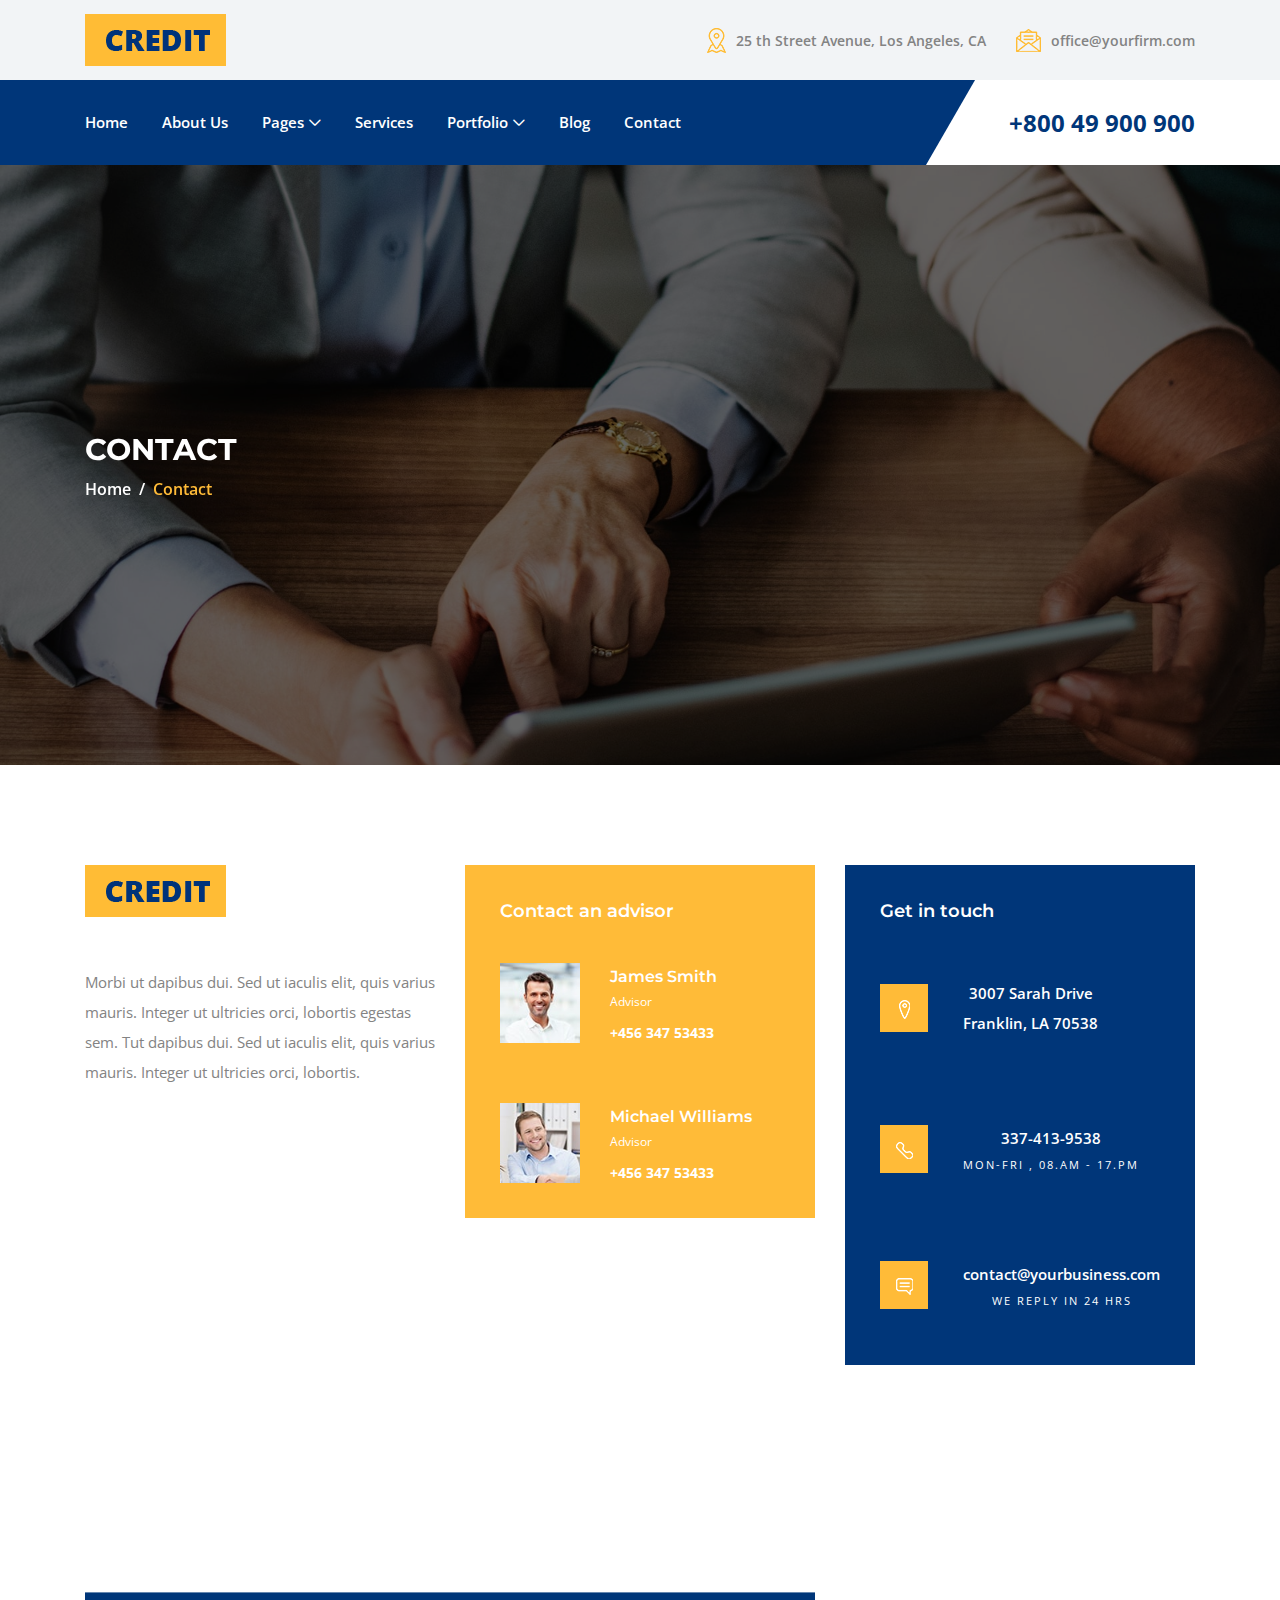
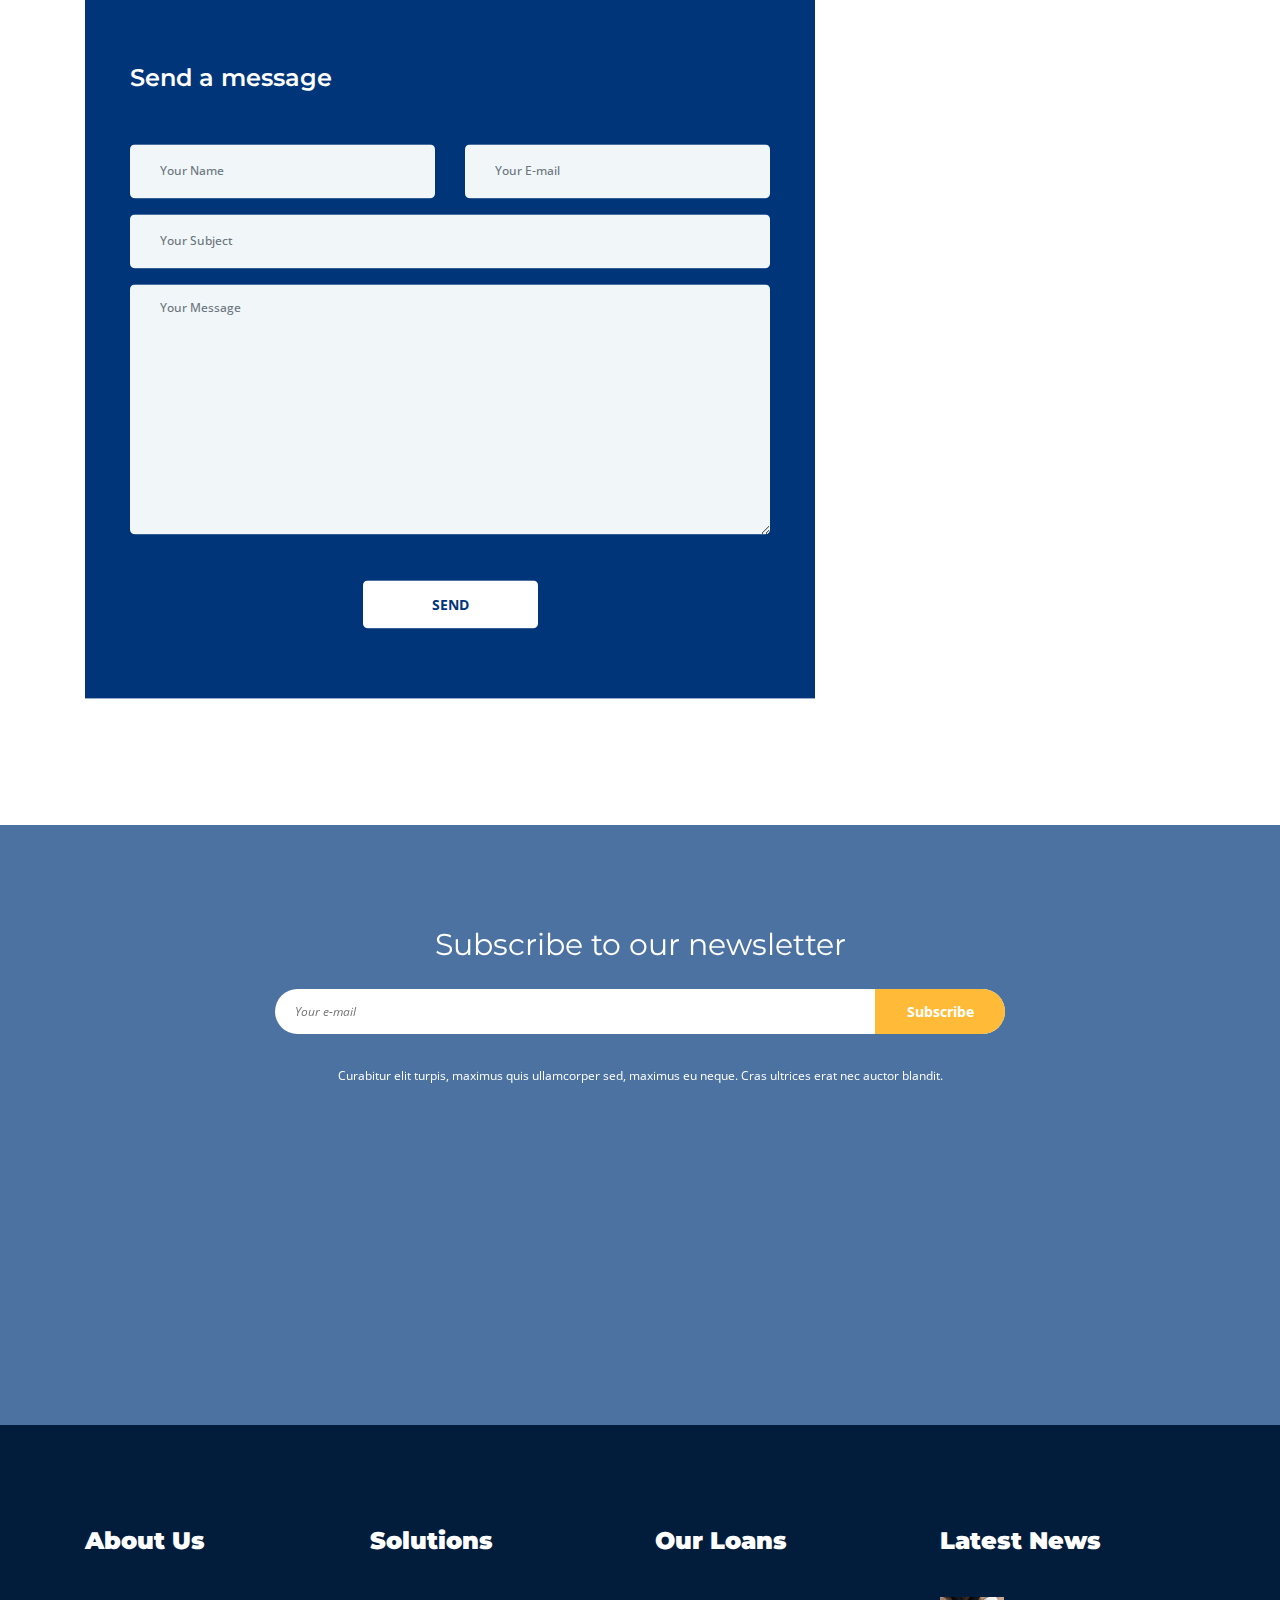
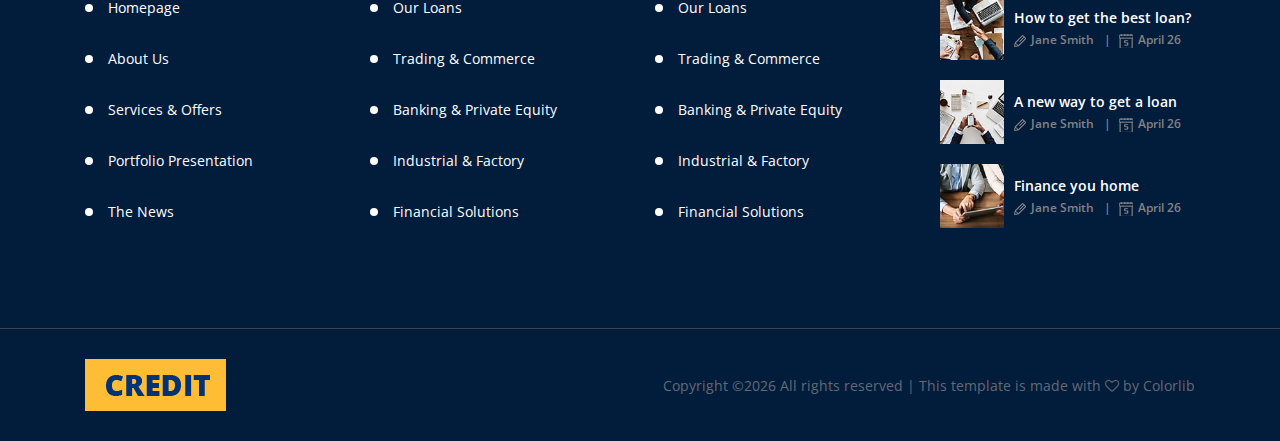
<file: contact.html>
<!DOCTYPE html>
<html lang="en">

<head>
    <meta charset="UTF-8">
    <meta name="description" content="">
    <meta http-equiv="X-UA-Compatible" content="IE=edge">
    <meta name="viewport" content="width=device-width, initial-scale=1, shrink-to-fit=no">
    <!-- The above 4 meta tags *must* come first in the head; any other head content must come *after* these tags -->

    <!-- Title -->
    <title>Credit - Loan &amp; Credit Company HTML Template</title>

    <!-- Favicon -->
    <link rel="icon" href="img/core-img/favicon.ico">

    <!-- Stylesheet -->
    <link rel="stylesheet" href="style.css">

</head>

<body>
    <!-- Preloader -->
    <div class="preloader d-flex align-items-center justify-content-center">
        <div class="lds-ellipsis">
            <div></div>
            <div></div>
            <div></div>
            <div></div>
        </div>
    </div>

    <!-- ##### Header Area Start ##### -->
    <header class="header-area">
        <!-- Top Header Area -->
        <div class="top-header-area">
            <div class="container h-100">
                <div class="row h-100 align-items-center">
                    <div class="col-12 d-flex justify-content-between">
                        <!-- Logo Area -->
                        <div class="logo">
                            <a href="index.html"><img src="img/core-img/logo.png" alt=""></a>
                        </div>

                        <!-- Top Contact Info -->
                        <div class="top-contact-info d-flex align-items-center">
                            <a href="#" data-toggle="tooltip" data-placement="bottom" title="25 th Street Avenue, Los Angeles, CA"><img src="img/core-img/placeholder.png" alt=""> <span>25 th Street Avenue, Los Angeles, CA</span></a>
                            <a href="#" data-toggle="tooltip" data-placement="bottom" title="office@yourfirm.com"><img src="img/core-img/message.png" alt=""> <span>office@yourfirm.com</span></a>
                        </div>
                    </div>
                </div>
            </div>
        </div>

        <!-- Navbar Area -->
        <div class="credit-main-menu" id="sticker">
            <div class="classy-nav-container breakpoint-off">
                <div class="container">
                    <!-- Menu -->
                    <nav class="classy-navbar justify-content-between" id="creditNav">

                        <!-- Navbar Toggler -->
                        <div class="classy-navbar-toggler">
                            <span class="navbarToggler"><span></span><span></span><span></span></span>
                        </div>

                        <!-- Menu -->
                        <div class="classy-menu">

                            <!-- Close Button -->
                            <div class="classycloseIcon">
                                <div class="cross-wrap"><span class="top"></span><span class="bottom"></span></div>
                            </div>

                            <!-- Nav Start -->
                            <div class="classynav">
                                <ul>
                                    <li><a href="index.html">Home</a></li>
                                    <li><a href="about.html">About Us</a></li>
                                    <li><a href="#">Pages</a>
                                        <ul class="dropdown">
                                            <li><a href="index.html">Home</a></li>
                                            <li><a href="about.html">About Us</a></li>
                                            <li><a href="services.html">Services</a></li>
                                            <li><a href="post.html">Post</a></li>
                                            <li><a href="single-post.html">Single Post</a></li>
                                            <li><a href="contact.html">Contact</a></li>
                                            <li><a href="elements.html">Elements</a></li>
                                        </ul>
                                    </li>
                                    <li><a href="services.html">Services</a></li>
                                    <li><a href="#">Portfolio</a>
                                        <div class="megamenu">
                                            <ul class="single-mega cn-col-4">
                                                <li><a href="#">Portfolio 1</a></li>
                                                <li><a href="#">Portfolio 2</a></li>
                                                <li><a href="#">Portfolio 3</a></li>
                                                <li><a href="#">Portfolio 4</a></li>
                                                <li><a href="#">Portfolio 5</a></li>
                                                <li><a href="#">Portfolio 6</a></li>
                                                <li><a href="#">Portfolio 7</a></li>
                                            </ul>
                                            <ul class="single-mega cn-col-4">
                                                <li><a href="#">Portfolio 8</a></li>
                                                <li><a href="#">Portfolio 9</a></li>
                                                <li><a href="#">Portfolio 10</a></li>
                                                <li><a href="#">Portfolio 11</a></li>
                                                <li><a href="#">Portfolio 12</a></li>
                                                <li><a href="#">Portfolio 13</a></li>
                                                <li><a href="#">Portfolio 14</a></li>
                                            </ul>
                                            <ul class="single-mega cn-col-4">
                                                <li><a href="#">Portfolio 15</a></li>
                                                <li><a href="#">Portfolio 16</a></li>
                                                <li><a href="#">Portfolio 17</a></li>
                                                <li><a href="#">Portfolio 18</a></li>
                                                <li><a href="#">Portfolio 19</a></li>
                                                <li><a href="#">Portfolio 20</a></li>
                                                <li><a href="#">Portfolio 21</a></li>
                                            </ul>
                                            <ul class="single-mega cn-col-4">
                                                <li><a href="#">Portfolio 22</a></li>
                                                <li><a href="#">Portfolio 23</a></li>
                                                <li><a href="#">Portfolio 24</a></li>
                                                <li><a href="#">Portfolio 25</a></li>
                                                <li><a href="#">Portfolio 26</a></li>
                                                <li><a href="#">Portfolio 27</a></li>
                                                <li><a href="#">Portfolio 28</a></li>
                                            </ul>
                                        </div>
                                    </li>
                                    <li><a href="post.html">Blog</a></li>
                                    <li><a href="contact.html">Contact</a></li>
                                </ul>
                            </div>
                            <!-- Nav End -->
                        </div>

                        <!-- Contact -->
                        <div class="contact">
                            <a href="#"><img src="img/core-img/call2.png" alt=""> +800 49 900 900</a>
                        </div>
                    </nav>
                </div>
            </div>
        </div>
    </header>
    <!-- ##### Header Area End ##### -->

    <!-- ##### Breadcrumb Area Start ##### -->
    <section class="breadcrumb-area bg-img bg-overlay jarallax" style="background-image: url(img/bg-img/13.jpg);">
        <div class="container h-100">
            <div class="row h-100 align-items-center">
                <div class="col-12">
                    <div class="breadcrumb-content">
                        <h2>Contact</h2>
                        <nav aria-label="breadcrumb">
                            <ol class="breadcrumb">
                                <li class="breadcrumb-item"><a href="#">Home</a></li>
                                <li class="breadcrumb-item active" aria-current="page">Contact</li>
                            </ol>
                        </nav>
                    </div>
                </div>
            </div>
        </div>
    </section>
    <!-- ##### Breadcrumb Area End ##### -->

    <!-- ##### Contact Area Start ##### -->
    <section class="contact-area section-padding-100-0">
        <div class="container">
            <div class="row">
                <!-- Single Contact Area -->
                <div class="col-12 col-lg-4">
                    <div class="single-contact-area mb-100">
                        <!-- Logo -->
                        <a href="#" class="d-block mb-50"><img src="img/core-img/logo.png" alt=""></a>
                        <p>Morbi ut dapibus dui. Sed ut iaculis elit, quis varius mauris. Integer ut ultricies orci, lobortis egestas sem. Tut dapibus dui. Sed ut iaculis elit, quis varius mauris. Integer ut ultricies orci, lobortis.</p>
                    </div>
                </div>

                <!-- Single Contact Area -->
                <div class="col-12 col-lg-4">
                    <div class="single-contact-area mb-100">
                        <div class="contact-advisor">
                            <h5>Contact an advisor</h5>
                            <!-- Single Advisor -->
                            <div class="single-advisor d-flex align-items-center">
                                <div class="advisor-img">
                                    <img src="img/bg-img/25.jpg" alt="">
                                </div>
                                <div class="advisor-info">
                                    <h6>James Smith</h6>
                                    <span>Advisor</span>
                                    <p>+456 347 53433</p>
                                </div>
                            </div>
                            <!-- Single Advisor -->
                            <div class="single-advisor d-flex align-items-center">
                                <div class="advisor-img">
                                    <img src="img/bg-img/26.jpg" alt="">
                                </div>
                                <div class="advisor-info">
                                    <h6>Michael Williams</h6>
                                    <span>Advisor</span>
                                    <p>+456 347 53433</p>
                                </div>
                            </div>
                        </div>
                    </div>
                </div>

                <!-- Single Contact Area -->
                <div class="col-12 col-lg-4">
                    <div class="single-contact-area mb-100">
                        <div class="contact--area contact-page">
                            <!-- Contact Content -->
                            <div class="contact-content">
                                <h5>Get in touch</h5>

                                <!-- Single Contact Content -->
                                <div class="single-contact-content d-flex align-items-center">
                                    <div class="icon">
                                        <img src="img/core-img/location.png" alt="">
                                    </div>
                                    <div class="text">
                                        <p>3007 Sarah Drive <br> Franklin, LA 70538</p>
                                    </div>
                                </div>
                                <!-- Single Contact Content -->
                                <div class="single-contact-content d-flex align-items-center">
                                    <div class="icon">
                                        <img src="img/core-img/call.png" alt="">
                                    </div>
                                    <div class="text">
                                        <p>337-413-9538</p>
                                        <span>mon-fri , 08.am - 17.pm</span>
                                    </div>
                                </div>
                                <!-- Single Contact Content -->
                                <div class="single-contact-content d-flex align-items-center">
                                    <div class="icon">
                                        <img src="img/core-img/message2.png" alt="">
                                    </div>
                                    <div class="text">
                                        <p>contact@yourbusiness.com</p>
                                        <span>we reply in 24 hrs</span>
                                    </div>
                                </div>
                            </div>
                        </div>
                    </div>
                </div>
            </div>
        </div>


        <!-- ##### Google Maps ##### -->
        <div class="map-area">
            
            <!-- Contact Area -->
            <div class="contact---area">
                <div class="container">
                    <div class="row">
                        <div class="col-12 col-lg-8">
                            <!-- Contact Area -->
                            <div class="contact-form-area contact-page">
                                <h4 class="mb-50">Send a message</h4>

                                <form action="#" method="post">
                                    <div class="row">
                                        <div class="col-lg-6">
                                            <div class="form-group">
                                                <input type="text" class="form-control" id="name" placeholder="Your Name">
                                            </div>
                                        </div>
                                        <div class="col-lg-6">
                                            <div class="form-group">
                                                <input type="email" class="form-control" id="email" placeholder="Your E-mail">
                                            </div>
                                        </div>
                                        <div class="col-12">
                                            <div class="form-group">
                                                <input type="text" class="form-control" id="subject" placeholder="Your Subject">
                                            </div>
                                        </div>
                                        <div class="col-12">
                                            <div class="form-group">
                                                <textarea name="message" class="form-control" id="message" cols="30" rows="10" placeholder="Your Message"></textarea>
                                            </div>
                                        </div>
                                        <div class="col-12 text-center">
                                            <button class="btn credit-btn mt-30" type="submit">Send</button>
                                        </div>
                                    </div>
                                </form>
                            </div>
                        </div>
                    </div>
                </div>
            </div>
        </div>
    </section>
    <!-- ##### Contact Area End ##### -->

    <!-- ##### Newsletter Area Start ###### -->
    <section class="newsletter-area section-padding-100 bg-img jarallax" style="background-image: url(img/bg-img/6.jpg);">
        <div class="container">
            <div class="row justify-content-center">
                <div class="col-12 col-sm-10 col-lg-8">
                    <div class="nl-content text-center">
                        <h2>Subscribe to our newsletter</h2>
                        <form action="#" method="post">
                            <input type="email" name="nl-email" id="nlemail" placeholder="Your e-mail">
                            <button type="submit">Subscribe</button>
                        </form>
                        <p>Curabitur elit turpis, maximus quis ullamcorper sed, maximus eu neque. Cras ultrices erat nec auctor blandit.</p>
                    </div>
                </div>
            </div>
        </div>
    </section>
    <!-- ##### Newsletter Area End ###### -->

    <!-- ##### Footer Area Start ##### -->
    <footer class="footer-area section-padding-100-0">
        <div class="container">
            <div class="row">

                <!-- Single Footer Widget -->
                <div class="col-12 col-sm-6 col-lg-3">
                    <div class="single-footer-widget mb-100">
                        <h5 class="widget-title">About Us</h5>
                        <!-- Nav -->
                        <nav>
                            <ul>
                                <li><a href="#">Homepage</a></li>
                                <li><a href="#">About Us</a></li>
                                <li><a href="#">Services &amp; Offers</a></li>
                                <li><a href="#">Portfolio Presentation</a></li>
                                <li><a href="#">The News</a></li>
                            </ul>
                        </nav>
                    </div>
                </div>

                <!-- Single Footer Widget -->
                <div class="col-12 col-sm-6 col-lg-3">
                    <div class="single-footer-widget mb-100">
                        <h5 class="widget-title">Solutions</h5>
                        <!-- Nav -->
                        <nav>
                            <ul>
                                <li><a href="#">Our Loans</a></li>
                                <li><a href="#">Trading &amp; Commerce</a></li>
                                <li><a href="#">Banking &amp; Private Equity</a></li>
                                <li><a href="#">Industrial &amp; Factory</a></li>
                                <li><a href="#">Financial Solutions</a></li>
                            </ul>
                        </nav>
                    </div>
                </div>

                <!-- Single Footer Widget -->
                <div class="col-12 col-sm-6 col-lg-3">
                    <div class="single-footer-widget mb-100">
                        <h5 class="widget-title">Our Loans</h5>
                        <!-- Nav -->
                        <nav>
                            <ul>
                                <li><a href="#">Our Loans</a></li>
                                <li><a href="#">Trading &amp; Commerce</a></li>
                                <li><a href="#">Banking &amp; Private Equity</a></li>
                                <li><a href="#">Industrial &amp; Factory</a></li>
                                <li><a href="#">Financial Solutions</a></li>
                            </ul>
                        </nav>
                    </div>
                </div>

                <!-- Single Footer Widget -->
                <div class="col-12 col-sm-6 col-lg-3">
                    <div class="single-footer-widget mb-100">
                        <h5 class="widget-title">Latest News</h5>

                        <!-- Single News Area -->
                        <div class="single-latest-news-area d-flex align-items-center">
                            <div class="news-thumbnail">
                                <img src="img/bg-img/7.jpg" alt="">
                            </div>
                            <div class="news-content">
                                <a href="#">How to get the best loan?</a>
                                <div class="news-meta">
                                    <a href="#" class="post-author"><img src="img/core-img/pencil.png" alt=""> Jane Smith</a>
                                    <a href="#" class="post-date"><img src="img/core-img/calendar.png" alt=""> April 26</a>
                                </div>
                            </div>
                        </div>

                        <!-- Single News Area -->
                        <div class="single-latest-news-area d-flex align-items-center">
                            <div class="news-thumbnail">
                                <img src="img/bg-img/8.jpg" alt="">
                            </div>
                            <div class="news-content">
                                <a href="#">A new way to get a loan</a>
                                <div class="news-meta">
                                    <a href="#" class="post-author"><img src="img/core-img/pencil.png" alt=""> Jane Smith</a>
                                    <a href="#" class="post-date"><img src="img/core-img/calendar.png" alt=""> April 26</a>
                                </div>
                            </div>
                        </div>

                        <!-- Single News Area -->
                        <div class="single-latest-news-area d-flex align-items-center">
                            <div class="news-thumbnail">
                                <img src="img/bg-img/9.jpg" alt="">
                            </div>
                            <div class="news-content">
                                <a href="#">Finance you home</a>
                                <div class="news-meta">
                                    <a href="#" class="post-author"><img src="img/core-img/pencil.png" alt=""> Jane Smith</a>
                                    <a href="#" class="post-date"><img src="img/core-img/calendar.png" alt=""> April 26</a>
                                </div>
                            </div>
                        </div>

                    </div>
                </div>
            </div>
        </div>

        <!-- Copywrite Area -->
        <div class="copywrite-area">
            <div class="container">
                <div class="row">
                    <div class="col-12">
                        <div class="copywrite-content d-flex flex-wrap justify-content-between align-items-center">
                            <!-- Footer Logo -->
                            <a href="index.html" class="footer-logo"><img src="img/core-img/logo.png" alt=""></a>

                            <!-- Copywrite Text -->
                            <p class="copywrite-text"><a href="#"><!-- Link back to Colorlib can't be removed. Template is licensed under CC BY 3.0. -->
Copyright &copy;<script>document.write(new Date().getFullYear());</script> All rights reserved | This template is made with <i class="fa fa-heart-o" aria-hidden="true"></i> by <a href="https://colorlib.com" target="_blank">Colorlib</a>
<!-- Link back to Colorlib can't be removed. Template is licensed under CC BY 3.0. --></p>
                        </div>
                    </div>
                </div>
            </div>
        </div>
    </footer>
    <!-- ##### Footer Area Start ##### -->

    <!-- ##### All Javascript Script ##### -->
    <!-- jQuery-2.2.4 js -->
    <script src="js/jquery/jquery-2.2.4.min.js"></script>
    <!-- Popper js -->
    <script src="js/bootstrap/popper.min.js"></script>
    <!-- Bootstrap js -->
    <script src="js/bootstrap/bootstrap.min.js"></script>
    <!-- All Plugins js -->
    <script src="js/plugins/plugins.js"></script>
    <!-- Active js -->
    <script src="js/active.js"></script>
</body>

</html>




<div class="hero-area">
        <div class="hero-slideshow owl-carousel">

            <!-- Single Slide -->
            <div class="single-slide bg-img">
                <!-- Background Image-->
                <div class="slide-bg-img bg-img bg-overlay" style="background-image: url(img/bg-img/1.jpg);"></div>
                <!-- Welcome Text -->
                <div class="container h-100">
                    <div class="row h-100 align-items-center justify-content-center">
                        <div lass="col-12 col-sm-6 col-lg-3">
                            <h2 class="mt-30 pl-20 text-left capitalize" style="color: #fff">
                                We offer automated corporate and human resource performance management solutions.
                            </h2>
                        </div>
                        <div class="col-12 col-sm-6 col-lg-3">

                            <div class="welcome-text text-center">
                                <h6 data-animation="fadeInUp" data-delay="100ms">FOR A DEMO OF </h6>
                                <h3 data-animation="fadeInUp" data-delay="100ms">e-METRIC </h3>                               
                                <a href="#" class="btn credit-btn mt-10" data-animation="fadeInUp" data-delay="700ms">click here</a>
                            </div>
                        </div>
                    </div>
                </div>
                <!-- Slide Duration Indicator -->
                <div class="slide-du-indicator"></div>
            </div>



        </div>
    </div>
</file>
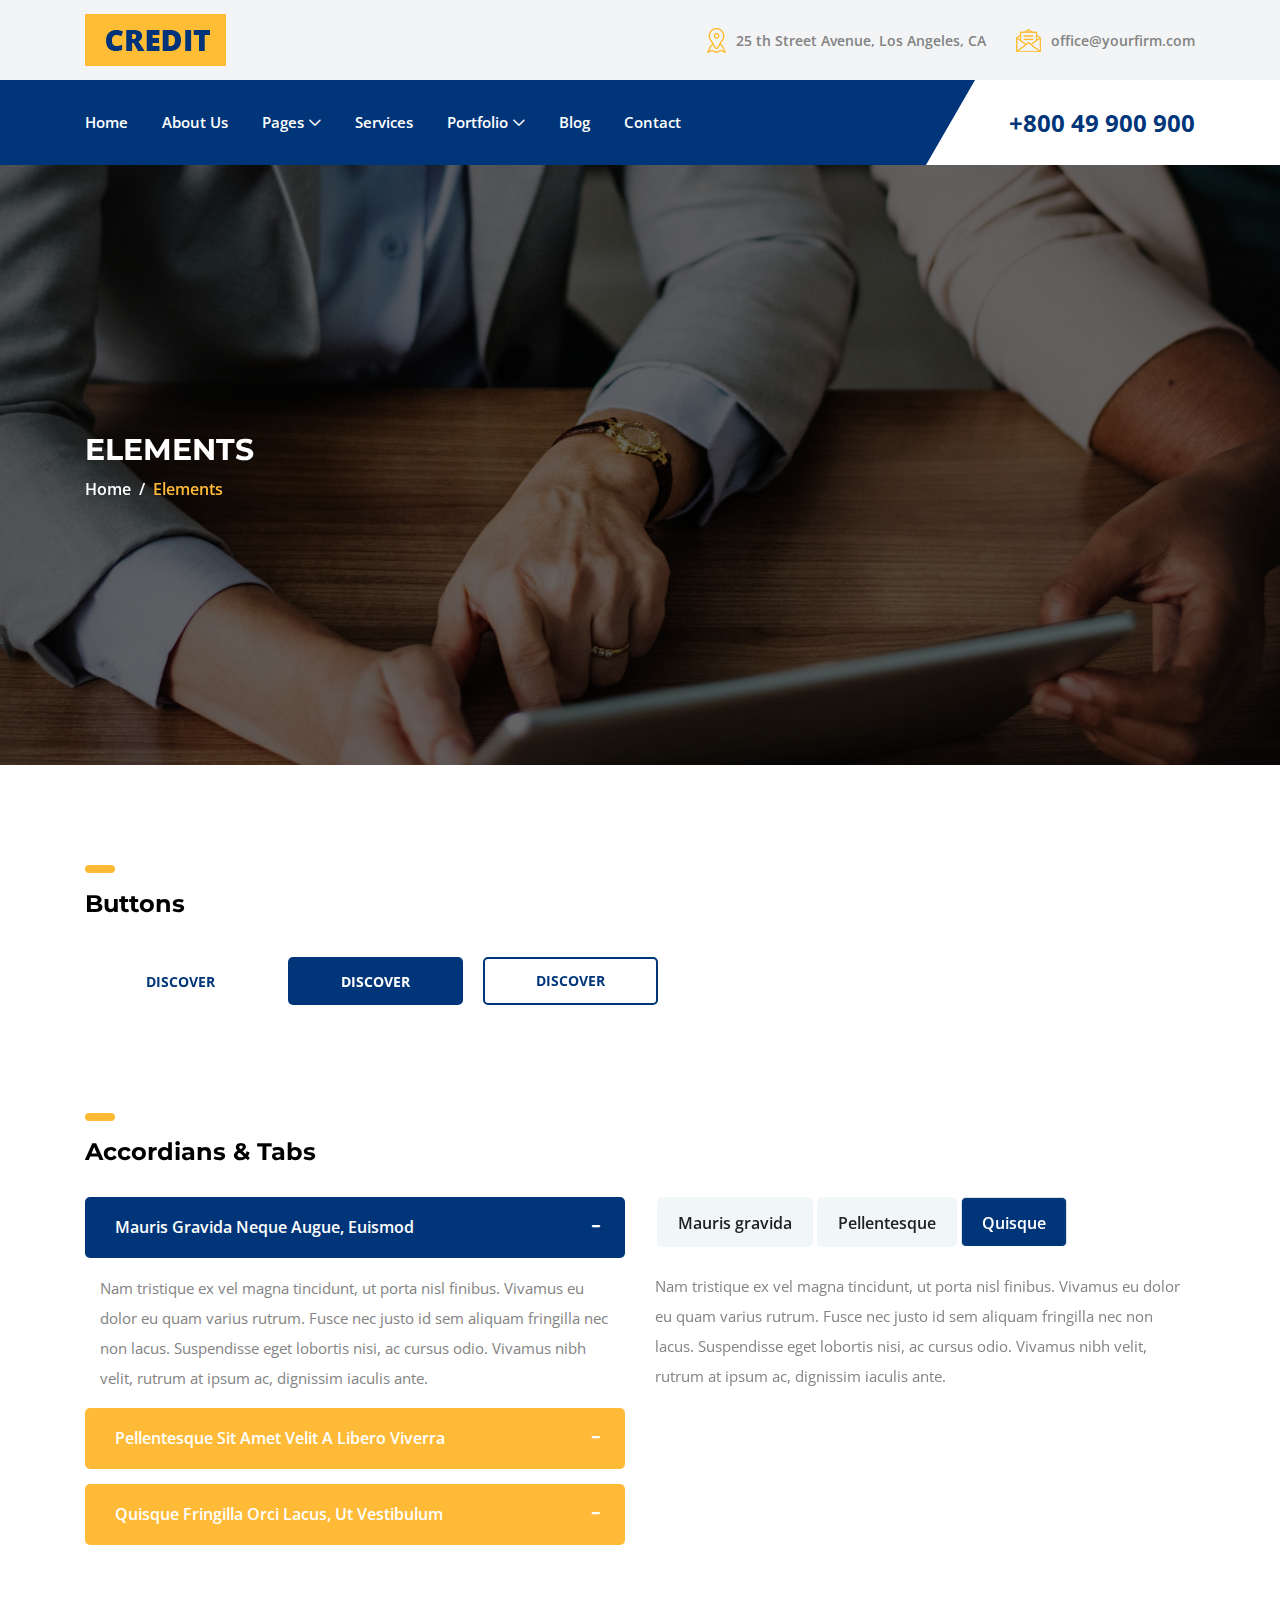
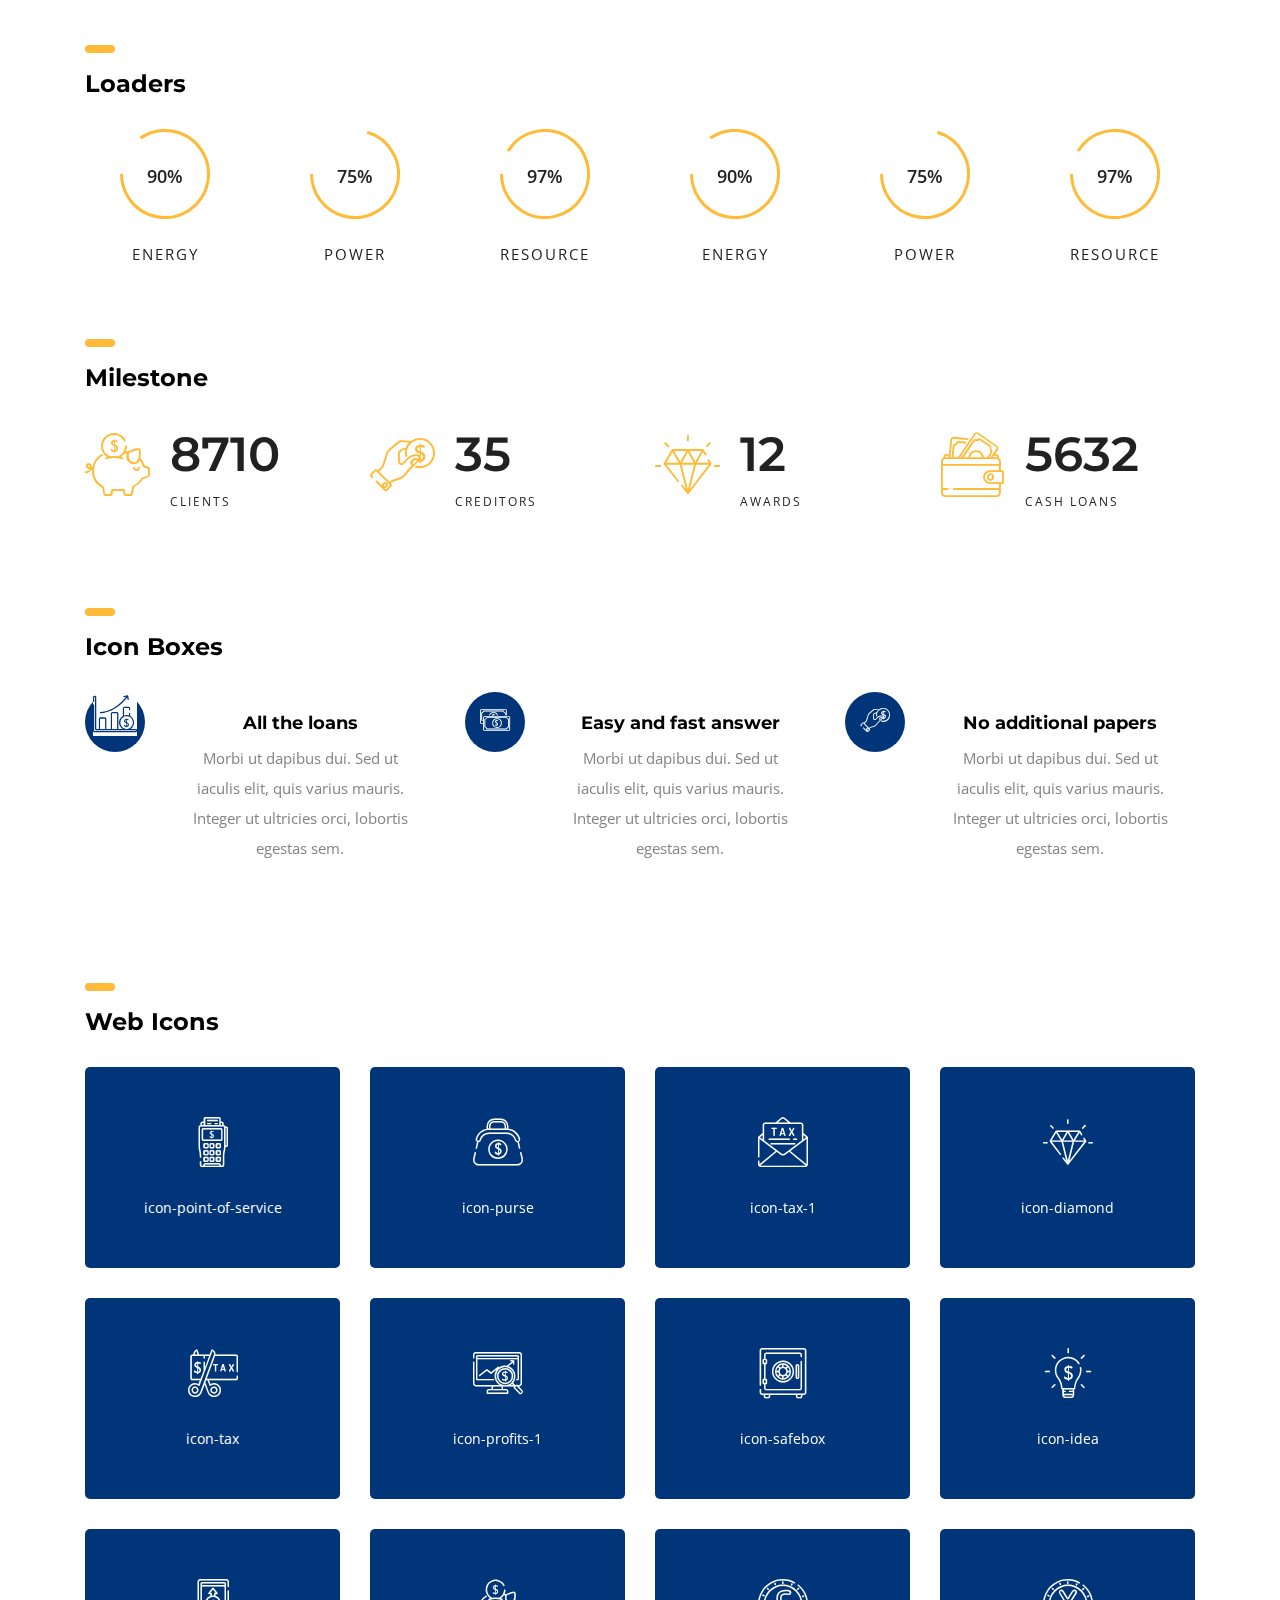
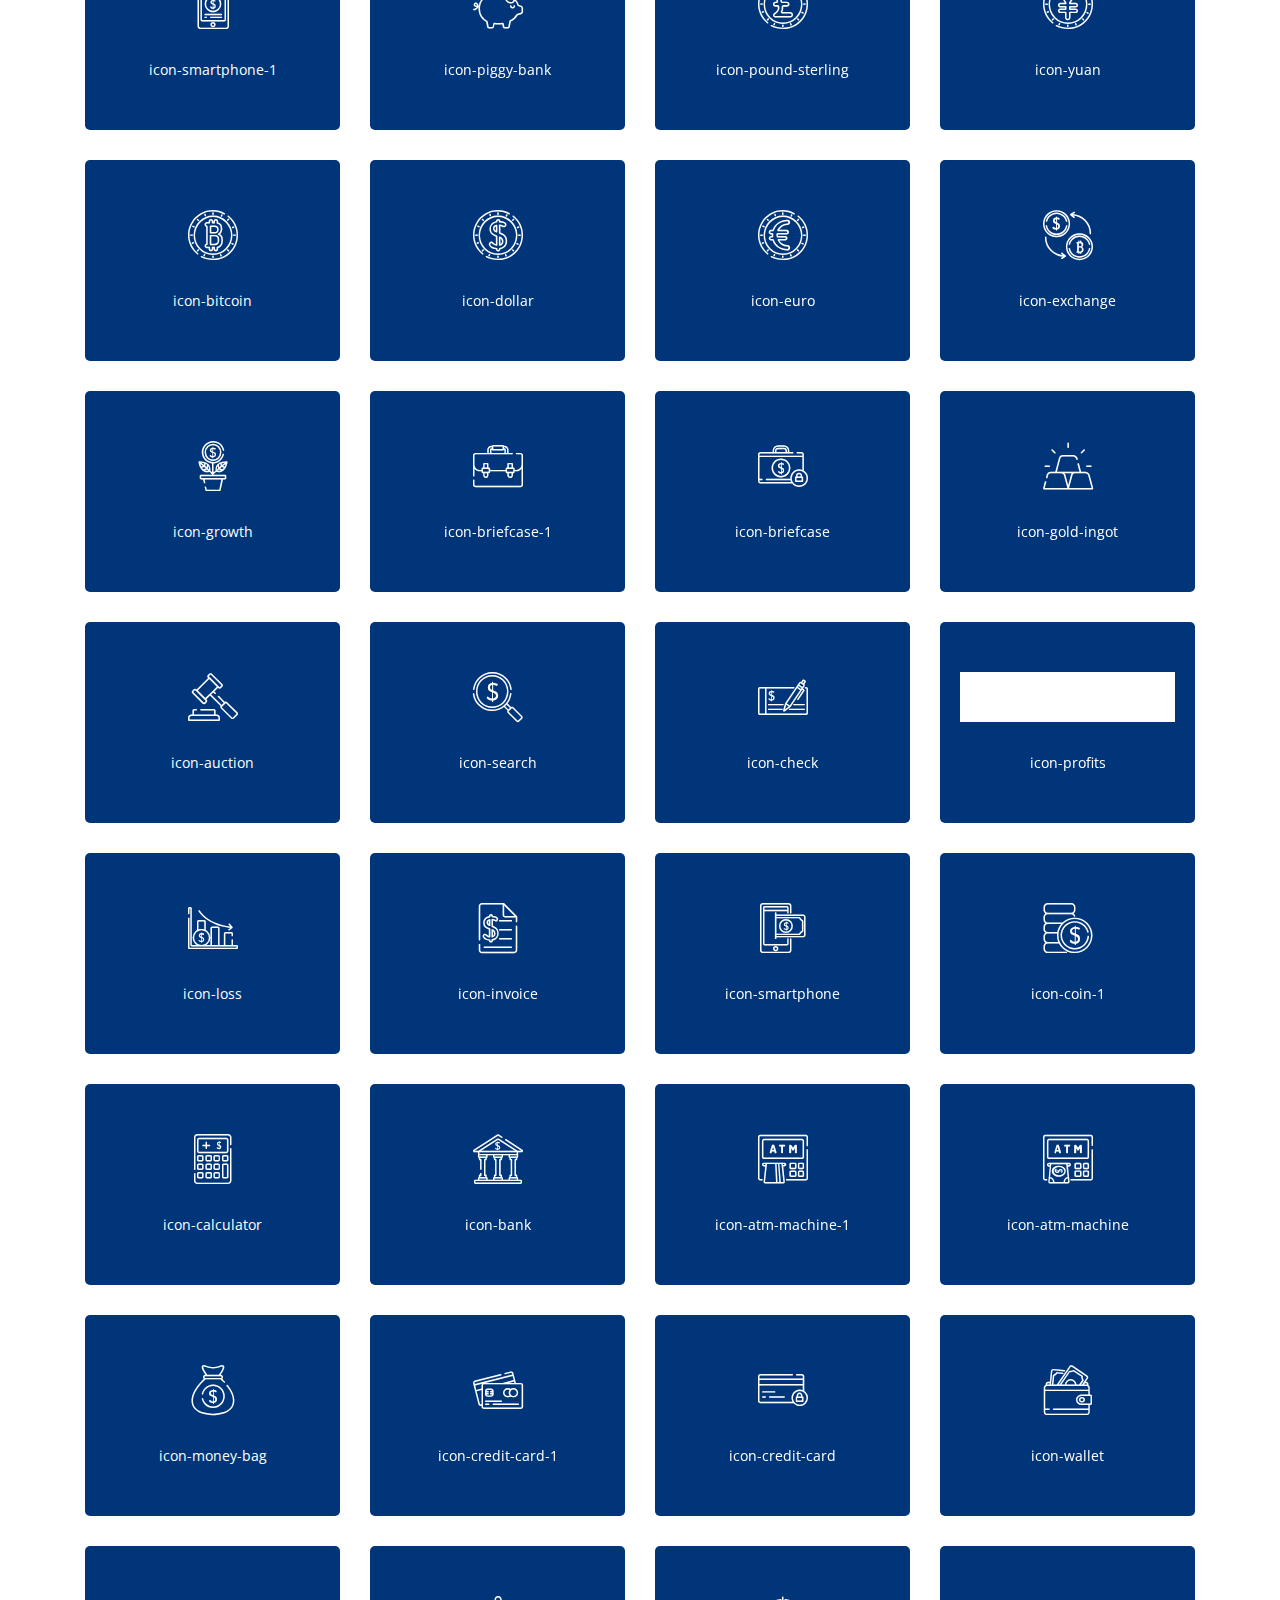
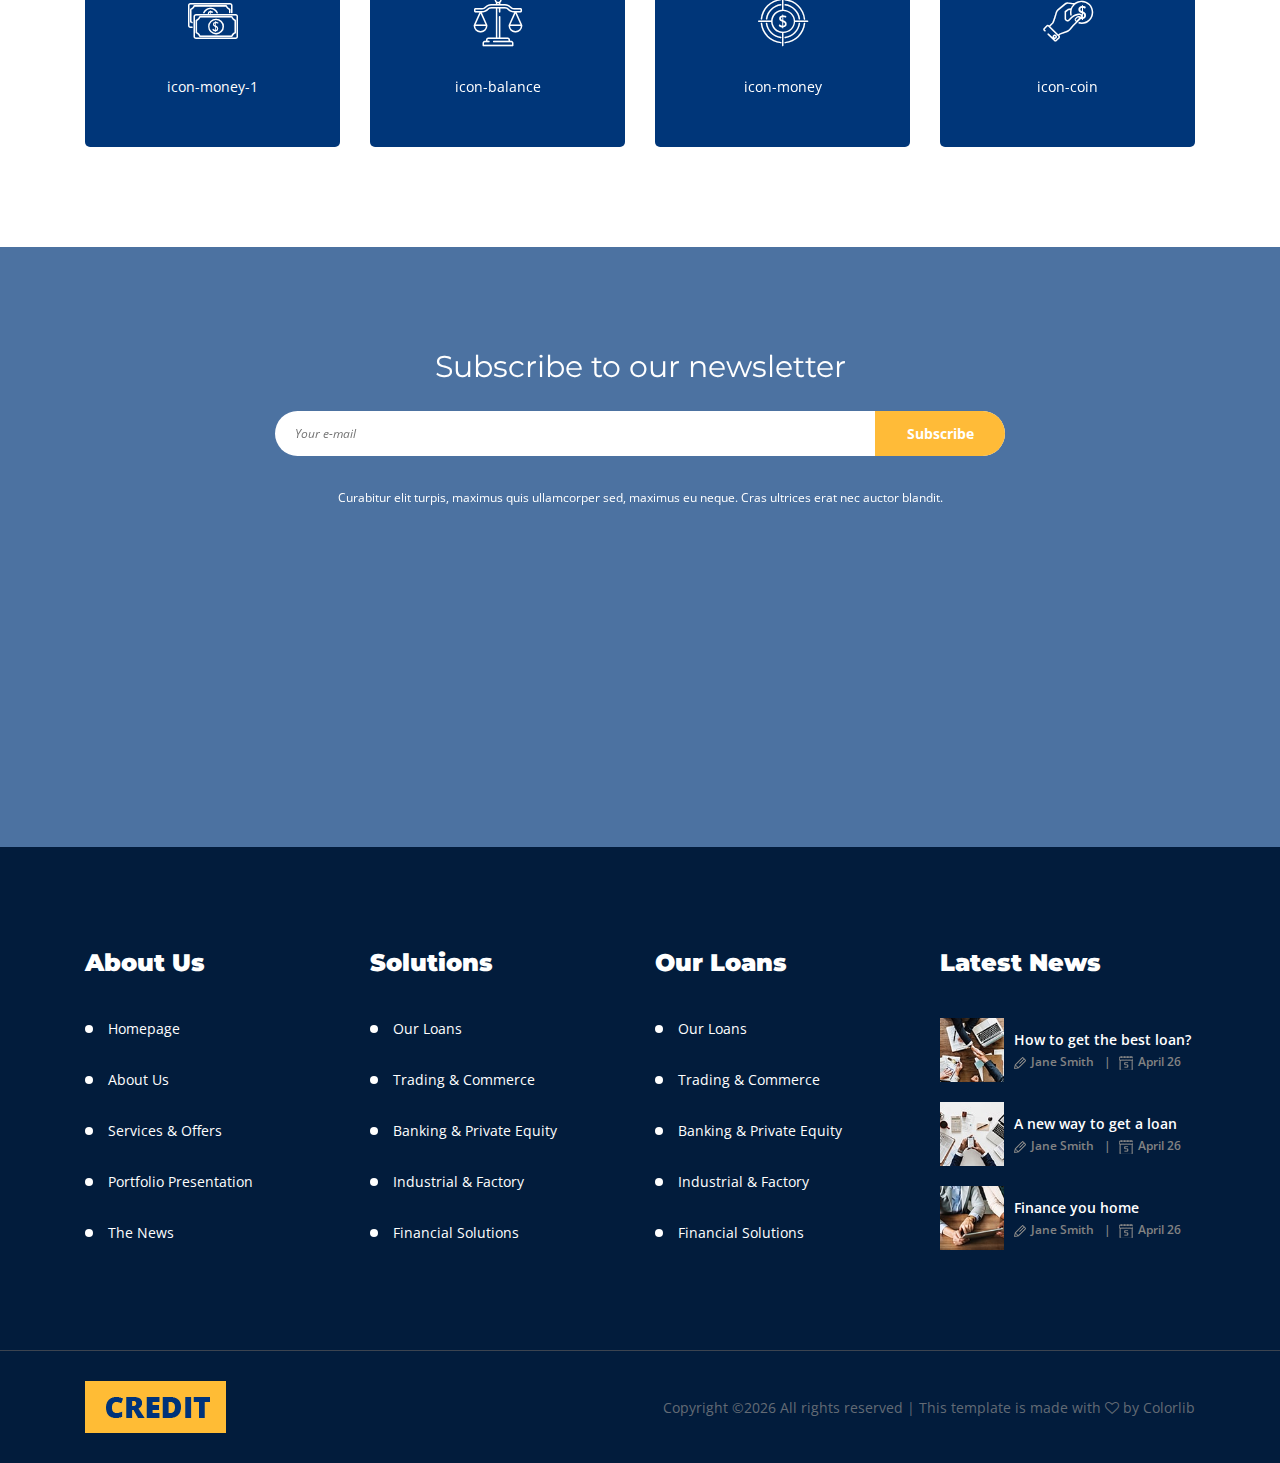
<file: elements.html>
<!DOCTYPE html>
<html lang="en">

<head>
    <meta charset="UTF-8">
    <meta name="description" content="">
    <meta http-equiv="X-UA-Compatible" content="IE=edge">
    <meta name="viewport" content="width=device-width, initial-scale=1, shrink-to-fit=no">
    <!-- The above 4 meta tags *must* come first in the head; any other head content must come *after* these tags -->

    <!-- Title -->
    <title>Credit - Loan &amp; Credit Company HTML Template</title>

    <!-- Favicon -->
    <link rel="icon" href="img/core-img/favicon.ico">

    <!-- Stylesheet -->
    <link rel="stylesheet" href="style.css">

</head>

<body>
    <!-- Preloader -->
    <div class="preloader d-flex align-items-center justify-content-center">
        <div class="lds-ellipsis">
            <div></div>
            <div></div>
            <div></div>
            <div></div>
        </div>
    </div>

    <!-- ##### Header Area Start ##### -->
    <header class="header-area">
        <!-- Top Header Area -->
        <div class="top-header-area">
            <div class="container h-100">
                <div class="row h-100 align-items-center">
                    <div class="col-12 d-flex justify-content-between">
                        <!-- Logo Area -->
                        <div class="logo">
                            <a href="index.html"><img src="img/core-img/logo.png" alt=""></a>
                        </div>

                        <!-- Top Contact Info -->
                        <div class="top-contact-info d-flex align-items-center">
                            <a href="#" data-toggle="tooltip" data-placement="bottom" title="25 th Street Avenue, Los Angeles, CA"><img src="img/core-img/placeholder.png" alt=""> <span>25 th Street Avenue, Los Angeles, CA</span></a>
                            <a href="#" data-toggle="tooltip" data-placement="bottom" title="office@yourfirm.com"><img src="img/core-img/message.png" alt=""> <span>office@yourfirm.com</span></a>
                        </div>
                    </div>
                </div>
            </div>
        </div>

        <!-- Navbar Area -->
        <div class="credit-main-menu" id="sticker">
            <div class="classy-nav-container breakpoint-off">
                <div class="container">
                    <!-- Menu -->
                    <nav class="classy-navbar justify-content-between" id="creditNav">

                        <!-- Navbar Toggler -->
                        <div class="classy-navbar-toggler">
                            <span class="navbarToggler"><span></span><span></span><span></span></span>
                        </div>

                        <!-- Menu -->
                        <div class="classy-menu">

                            <!-- Close Button -->
                            <div class="classycloseIcon">
                                <div class="cross-wrap"><span class="top"></span><span class="bottom"></span></div>
                            </div>

                            <!-- Nav Start -->
                            <div class="classynav">
                                <ul>
                                    <li><a href="index.html">Home</a></li>
                                    <li><a href="about.html">About Us</a></li>
                                    <li><a href="#">Pages</a>
                                        <ul class="dropdown">
                                            <li><a href="index.html">Home</a></li>
                                            <li><a href="about.html">About Us</a></li>
                                            <li><a href="services.html">Services</a></li>
                                            <li><a href="post.html">Post</a></li>
                                            <li><a href="single-post.html">Single Post</a></li>
                                            <li><a href="contact.html">Contact</a></li>
                                            <li><a href="elements.html">Elements</a></li>
                                        </ul>
                                    </li>
                                    <li><a href="services.html">Services</a></li>
                                    <li><a href="#">Portfolio</a>
                                        <div class="megamenu">
                                            <ul class="single-mega cn-col-4">
                                                <li><a href="#">Portfolio 1</a></li>
                                                <li><a href="#">Portfolio 2</a></li>
                                                <li><a href="#">Portfolio 3</a></li>
                                                <li><a href="#">Portfolio 4</a></li>
                                                <li><a href="#">Portfolio 5</a></li>
                                                <li><a href="#">Portfolio 6</a></li>
                                                <li><a href="#">Portfolio 7</a></li>
                                            </ul>
                                            <ul class="single-mega cn-col-4">
                                                <li><a href="#">Portfolio 8</a></li>
                                                <li><a href="#">Portfolio 9</a></li>
                                                <li><a href="#">Portfolio 10</a></li>
                                                <li><a href="#">Portfolio 11</a></li>
                                                <li><a href="#">Portfolio 12</a></li>
                                                <li><a href="#">Portfolio 13</a></li>
                                                <li><a href="#">Portfolio 14</a></li>
                                            </ul>
                                            <ul class="single-mega cn-col-4">
                                                <li><a href="#">Portfolio 15</a></li>
                                                <li><a href="#">Portfolio 16</a></li>
                                                <li><a href="#">Portfolio 17</a></li>
                                                <li><a href="#">Portfolio 18</a></li>
                                                <li><a href="#">Portfolio 19</a></li>
                                                <li><a href="#">Portfolio 20</a></li>
                                                <li><a href="#">Portfolio 21</a></li>
                                            </ul>
                                            <ul class="single-mega cn-col-4">
                                                <li><a href="#">Portfolio 22</a></li>
                                                <li><a href="#">Portfolio 23</a></li>
                                                <li><a href="#">Portfolio 24</a></li>
                                                <li><a href="#">Portfolio 25</a></li>
                                                <li><a href="#">Portfolio 26</a></li>
                                                <li><a href="#">Portfolio 27</a></li>
                                                <li><a href="#">Portfolio 28</a></li>
                                            </ul>
                                        </div>
                                    </li>
                                    <li><a href="post.html">Blog</a></li>
                                    <li><a href="contact.html">Contact</a></li>
                                </ul>
                            </div>
                            <!-- Nav End -->
                        </div>

                        <!-- Contact -->
                        <div class="contact">
                            <a href="#"><img src="img/core-img/call2.png" alt=""> +800 49 900 900</a>
                        </div>
                    </nav>
                </div>
            </div>
        </div>
    </header>
    <!-- ##### Header Area End ##### -->

    <!-- ##### Breadcrumb Area Start ##### -->
    <section class="breadcrumb-area bg-img bg-overlay jarallax" style="background-image: url(img/bg-img/13.jpg);">
        <div class="container h-100">
            <div class="row h-100 align-items-center">
                <div class="col-12">
                    <div class="breadcrumb-content">
                        <h2>Elements</h2>
                        <nav aria-label="breadcrumb">
                            <ol class="breadcrumb">
                                <li class="breadcrumb-item"><a href="#">Home</a></li>
                                <li class="breadcrumb-item active" aria-current="page">Elements</li>
                            </ol>
                        </nav>
                    </div>
                </div>
            </div>
        </div>
    </section>
    <!-- ##### Breadcrumb Area End ##### -->

    <!-- ##### Elements Area Start ##### -->
    <section class="elements-area section-padding-100-0">
        <div class="container">
            <div class="row">

                <!-- ========== Buttons ========== -->
                <div class="col-12">
                    <div class="elements-title mb-30">
                        <div class="line"></div>
                        <h2>Buttons</h2>
                    </div>
                    <!-- Buttons -->
                    <div class="credit-buttons-area mb-100">
                        <a href="#" class="btn credit-btn m-2">Discover</a>
                        <a href="#" class="btn credit-btn btn-2 m-2">Discover</a>
                        <a href="#" class="btn credit-btn btn-3 m-2">Discover</a>
                    </div>
                </div>

                <!-- ========== Progress Bars & Accordions ========== -->
                <div class="col-12">
                    <div class="elements-title mb-30">
                        <div class="line"></div>
                        <h2>Accordians &amp; Tabs</h2>
                    </div>
                </div>

                <!-- ##### Accordians ##### -->
                <div class="col-12 col-lg-6">
                    <div class="accordions mb-100" id="accordion" role="tablist" aria-multiselectable="true">
                        <!-- single accordian area -->
                        <div class="panel single-accordion">
                            <h6><a role="button" class="" aria-expanded="true" aria-controls="collapseOne" data-toggle="collapse" data-parent="#accordion" href="#collapseOne">Mauris gravida neque augue, euismod
                                    <span class="accor-open"><i class="fa fa-plus" aria-hidden="true"></i></span>
                                    <span class="accor-close"><i class="fa fa-minus" aria-hidden="true"></i></span>
                                    </a></h6>
                            <div id="collapseOne" class="accordion-content collapse show">
                                <p>Nam tristique ex vel magna tincidunt, ut porta nisl finibus. Vivamus eu dolor eu quam varius rutrum. Fusce nec justo id sem aliquam fringilla nec non lacus. Suspendisse eget lobortis nisi, ac cursus odio. Vivamus nibh velit, rutrum at ipsum ac, dignissim iaculis ante.</p>
                            </div>
                        </div>
                        <!-- single accordian area -->
                        <div class="panel single-accordion">
                            <h6>
                                <a role="button" class="collapsed" aria-expanded="true" aria-controls="collapseTwo" data-parent="#accordion" data-toggle="collapse" href="#collapseTwo">Pellentesque sit amet velit a libero viverra
                                        <span class="accor-open"><i class="fa fa-plus" aria-hidden="true"></i></span>
                                        <span class="accor-close"><i class="fa fa-minus" aria-hidden="true"></i></span>
                                        </a>
                            </h6>
                            <div id="collapseTwo" class="accordion-content collapse">
                                <p>Nam tristique ex vel magna tincidunt, ut porta nisl finibus. Vivamus eu dolor eu quam varius rutrum. Fusce nec justo id sem aliquam fringilla nec non lacus. Suspendisse eget lobortis nisi, ac cursus odio. Vivamus nibh velit, rutrum at ipsum ac, dignissim iaculis ante.</p>
                            </div>
                        </div>
                        <!-- single accordian area -->
                        <div class="panel single-accordion">
                            <h6>
                                <a role="button" aria-expanded="true" aria-controls="collapseThree" class="collapsed" data-parent="#accordion" data-toggle="collapse" href="#collapseThree">Quisque fringilla orci lacus, ut vestibulum
                                        <span class="accor-open"><i class="fa fa-plus" aria-hidden="true"></i></span>
                                        <span class="accor-close"><i class="fa fa-minus" aria-hidden="true"></i></span>
                                    </a>
                            </h6>
                            <div id="collapseThree" class="accordion-content collapse">
                                <p>Nam tristique ex vel magna tincidunt, ut porta nisl finibus. Vivamus eu dolor eu quam varius rutrum. Fusce nec justo id sem aliquam fringilla nec non lacus. Suspendisse eget lobortis nisi, ac cursus odio. Vivamus nibh velit, rutrum at ipsum ac, dignissim iaculis ante.</p>
                            </div>
                        </div>
                    </div>
                </div>

                <!-- ##### Tabs ##### -->
                <div class="col-12 col-lg-6">
                    <div class="credit-tabs-content">
                        <ul class="nav nav-tabs" id="myTab" role="tablist">
                            <li class="nav-item">
                                <a class="nav-link" id="tab--1" data-toggle="tab" href="#tab1" role="tab" aria-controls="tab1" aria-selected="false">Mauris gravida</a>
                            </li>
                            <li class="nav-item">
                                <a class="nav-link" id="tab--2" data-toggle="tab" href="#tab2" role="tab" aria-controls="tab2" aria-selected="false">Pellentesque</a>
                            </li>
                            <li class="nav-item">
                                <a class="nav-link active" id="tab--3" data-toggle="tab" href="#tab3" role="tab" aria-controls="tab3" aria-selected="true">Quisque</a>
                            </li>
                        </ul>

                        <div class="tab-content mb-100" id="myTabContent">
                            <div class="tab-pane fade" id="tab1" role="tabpanel" aria-labelledby="tab--1">
                                <div class="credit-tab-content">
                                    <!-- Tab Text -->
                                    <div class="credit-tab-text">
                                        <p>Nam tristique ex vel magna tincidunt, ut porta nisl finibus. Vivamus eu dolor eu quam varius rutrum. Fusce nec justo id sem aliquam fringilla nec non lacus. Suspendisse eget lobortis nisi, ac cursus odio. Vivamus nibh velit, rutrum at ipsum ac, dignissim iaculis ante.</p>
                                    </div>
                                </div>
                            </div>
                            <div class="tab-pane fade" id="tab2" role="tabpanel" aria-labelledby="tab--2">
                                <div class="credit-tab-content">
                                    <!-- Tab Text -->
                                    <div class="credit-tab-text">
                                        <p>Nam tristique ex vel magna tincidunt, ut porta nisl finibus. Vivamus eu dolor eu quam varius rutrum. Fusce nec justo id sem aliquam fringilla nec non lacus. Suspendisse eget lobortis nisi, ac cursus odio. Vivamus nibh velit, rutrum at ipsum ac, dignissim iaculis ante.</p>
                                    </div>
                                </div>
                            </div>
                            <div class="tab-pane fade show active" id="tab3" role="tabpanel" aria-labelledby="tab--3">
                                <div class="credit-tab-content">
                                    <!-- Tab Text -->
                                    <div class="credit-tab-text">
                                        <p>Nam tristique ex vel magna tincidunt, ut porta nisl finibus. Vivamus eu dolor eu quam varius rutrum. Fusce nec justo id sem aliquam fringilla nec non lacus. Suspendisse eget lobortis nisi, ac cursus odio. Vivamus nibh velit, rutrum at ipsum ac, dignissim iaculis ante.</p>
                                    </div>
                                </div>
                            </div>
                        </div>
                    </div>
                </div>

                <!-- ========== Loaders ========== -->
                <div class="col-12">
                    <div class="elements-title mb-30">
                        <div class="line"></div>
                        <h2>Loaders</h2>
                    </div>
                </div>

                <div class="col-12">
                    <!-- Loaders Area Start -->
                    <div class="our-skills-area">
                        <div class="row">

                            <div class="col-12 col-sm-4 col-lg-2">
                                <div class="single-skils-area mb-70">
                                    <div id="circle4" class="circle" data-value="0.90">
                                        <div class="skills-text">
                                            <span>90%</span>
                                        </div>
                                    </div>
                                    <p>Energy</p>
                                </div>
                            </div>

                            <div class="col-12 col-sm-4 col-lg-2">
                                <div class="single-skils-area mb-70">
                                    <div id="circle5" class="circle" data-value="0.75">
                                        <div class="skills-text">
                                            <span>75%</span>
                                        </div>
                                    </div>
                                    <p>power</p>
                                </div>
                            </div>

                            <div class="col-12 col-sm-4 col-lg-2">
                                <div class="single-skils-area mb-70">
                                    <div id="circle6" class="circle" data-value="0.97">
                                        <div class="skills-text">
                                            <span>97%</span>
                                        </div>
                                    </div>
                                    <p>resource</p>
                                </div>
                            </div>

                            <div class="col-12 col-sm-4 col-lg-2">
                                <div class="single-skils-area mb-70">
                                    <div id="circle7" class="circle" data-value="0.90">
                                        <div class="skills-text">
                                            <span>90%</span>
                                        </div>
                                    </div>
                                    <p>Energy</p>
                                </div>
                            </div>

                            <div class="col-12 col-sm-4 col-lg-2">
                                <div class="single-skils-area mb-70">
                                    <div id="circle8" class="circle" data-value="0.75">
                                        <div class="skills-text">
                                            <span>75%</span>
                                        </div>
                                    </div>
                                    <p>power</p>
                                </div>
                            </div>

                            <div class="col-12 col-sm-4 col-lg-2">
                                <div class="single-skils-area mb-70">
                                    <div id="circle9" class="circle" data-value="0.97">
                                        <div class="skills-text">
                                            <span>97%</span>
                                        </div>
                                    </div>
                                    <p>resource</p>
                                </div>
                            </div>

                        </div>
                    </div>
                </div>

                <!-- ========== Milestones ========== -->
                <div class="col-12">
                    <div class="elements-title mb-30">
                        <div class="line"></div>
                        <h2>Milestone</h2>
                    </div>
                </div>

                <div class="col-12">
                    <div class="credit-cool-facts-area">
                        <div class="row">

                            <div class="col-12 col-sm-6 col-lg-3">
                                <!-- Single Cool Facts -->
                                <div class="single-cool-fact d-flex align-items-center mb-100">
                                    <div class="scf-icon mr-15">
                                        <i class="icon-piggy-bank"></i>
                                    </div>
                                    <div class="scf-text">
                                        <h2><span class="counter">8710</span></h2>
                                        <p>Clients</p>
                                    </div>
                                </div>
                            </div>

                            <div class="col-12 col-sm-6 col-lg-3">
                                <!-- Single Cool Facts -->
                                <div class="single-cool-fact d-flex align-items-center mb-100">
                                    <div class="scf-icon mr-15">
                                        <i class="icon-coin"></i>
                                    </div>
                                    <div class="scf-text">
                                        <h2><span class="counter">35</span></h2>
                                        <p>Creditors</p>
                                    </div>
                                </div>
                            </div>

                            <div class="col-12 col-sm-6 col-lg-3">
                                <!-- Single Cool Facts -->
                                <div class="single-cool-fact d-flex align-items-center mb-100">
                                    <div class="scf-icon mr-15">
                                        <i class="icon-diamond"></i>
                                    </div>
                                    <div class="scf-text">
                                        <h2><span class="counter">12</span></h2>
                                        <p>awards</p>
                                    </div>
                                </div>
                            </div>

                            <div class="col-12 col-sm-6 col-lg-3">
                                <!-- Single Cool Facts -->
                                <div class="single-cool-fact d-flex align-items-center mb-100">
                                    <div class="scf-icon mr-15">
                                        <i class="icon-wallet"></i>
                                    </div>
                                    <div class="scf-text">
                                        <h2><span class="counter">5632</span></h2>
                                        <p>Сash loans</p>
                                    </div>
                                </div>
                            </div>

                        </div>
                    </div>
                </div>

                <!-- ========== Icon Boxes ========== -->
                <div class="col-12">
                    <div class="elements-title mb-30">
                        <div class="line"></div>
                        <h2>Icon Boxes</h2>
                    </div>
                </div>

                <div class="col-12">
                    <div class="row">
                        <!-- Single Service Area -->
                        <div class="col-12 col-md-6 col-lg-4">
                            <div class="single-service-area d-flex mb-100">
                                <div class="icon">
                                    <i class="icon-profits"></i>
                                </div>
                                <div class="text">
                                    <h5>All the loans</h5>
                                    <p>Morbi ut dapibus dui. Sed ut iaculis elit, quis varius mauris. Integer ut ultricies orci, lobortis egestas sem.</p>
                                </div>
                            </div>
                        </div>

                        <!-- Single Service Area -->
                        <div class="col-12 col-md-6 col-lg-4">
                            <div class="single-service-area d-flex mb-100">
                                <div class="icon">
                                    <i class="icon-money-1"></i>
                                </div>
                                <div class="text">
                                    <h5>Easy and fast answer</h5>
                                    <p>Morbi ut dapibus dui. Sed ut iaculis elit, quis varius mauris. Integer ut ultricies orci, lobortis egestas sem.</p>
                                </div>
                            </div>
                        </div>

                        <!-- Single Service Area -->
                        <div class="col-12 col-md-6 col-lg-4">
                            <div class="single-service-area d-flex mb-100">
                                <div class="icon">
                                    <i class="icon-coin"></i>
                                </div>
                                <div class="text">
                                    <h5>No additional papers</h5>
                                    <p>Morbi ut dapibus dui. Sed ut iaculis elit, quis varius mauris. Integer ut ultricies orci, lobortis egestas sem.</p>
                                </div>
                            </div>
                        </div>
                    </div>
                </div>

                <!-- ========== Web Icons ========== -->
                <div class="col-12">
                    <div class="elements-title mb-30">
                        <div class="line"></div>
                        <h2>Web Icons</h2>
                    </div>
                </div>
                
                <div class="col-12 mb-70">
                    <div class="row">
                        
                        <!-- Single Icons -->
                        <div class="col-12 col-sm-6 col-md-4 col-lg-3">
                            <div class="single-icons mb-30">
                                <i class="icon-point-of-service"></i>
                                <span>icon-point-of-service</span>
                            </div>
                        </div>
                        
                        <!-- Single Icons -->
                        <div class="col-12 col-sm-6 col-md-4 col-lg-3">
                            <div class="single-icons mb-30">
                                <i class="icon-purse"></i>
                                <span>icon-purse</span>
                            </div>
                        </div>
                        
                        <!-- Single Icons -->
                        <div class="col-12 col-sm-6 col-md-4 col-lg-3">
                            <div class="single-icons mb-30">
                                <i class="icon-tax-1"></i>
                                <span>icon-tax-1</span>
                            </div>
                        </div>
                        
                        <!-- Single Icons -->
                        <div class="col-12 col-sm-6 col-md-4 col-lg-3">
                            <div class="single-icons mb-30">
                                <i class="icon-diamond"></i>
                                <span>icon-diamond</span>
                            </div>
                        </div>
                        
                        <!-- Single Icons -->
                        <div class="col-12 col-sm-6 col-md-4 col-lg-3">
                            <div class="single-icons mb-30">
                                <i class="icon-tax"></i>
                                <span>icon-tax</span>
                            </div>
                        </div>
                        
                        <!-- Single Icons -->
                        <div class="col-12 col-sm-6 col-md-4 col-lg-3">
                            <div class="single-icons mb-30">
                                <i class="icon-profits-1"></i>
                                <span>icon-profits-1</span>
                            </div>
                        </div>
                        
                        <!-- Single Icons -->
                        <div class="col-12 col-sm-6 col-md-4 col-lg-3">
                            <div class="single-icons mb-30">
                                <i class="icon-safebox"></i>
                                <span>icon-safebox</span>
                            </div>
                        </div>
                        
                        <!-- Single Icons -->
                        <div class="col-12 col-sm-6 col-md-4 col-lg-3">
                            <div class="single-icons mb-30">
                                <i class="icon-idea"></i>
                                <span>icon-idea</span>
                            </div>
                        </div>
                        
                        <!-- Single Icons -->
                        <div class="col-12 col-sm-6 col-md-4 col-lg-3">
                            <div class="single-icons mb-30">
                                <i class="icon-smartphone-1"></i>
                                <span>icon-smartphone-1</span>
                            </div>
                        </div>
                        
                        <!-- Single Icons -->
                        <div class="col-12 col-sm-6 col-md-4 col-lg-3">
                            <div class="single-icons mb-30">
                                <i class="icon-piggy-bank"></i>
                                <span>icon-piggy-bank</span>
                            </div>
                        </div>
                        
                        <!-- Single Icons -->
                        <div class="col-12 col-sm-6 col-md-4 col-lg-3">
                            <div class="single-icons mb-30">
                                <i class="icon-pound-sterling"></i>
                                <span>icon-pound-sterling</span>
                            </div>
                        </div>
                        
                        <!-- Single Icons -->
                        <div class="col-12 col-sm-6 col-md-4 col-lg-3">
                            <div class="single-icons mb-30">
                                <i class="icon-yuan"></i>
                                <span>icon-yuan</span>
                            </div>
                        </div>
                        
                        <!-- Single Icons -->
                        <div class="col-12 col-sm-6 col-md-4 col-lg-3">
                            <div class="single-icons mb-30">
                                <i class="icon-bitcoin"></i>
                                <span>icon-bitcoin</span>
                            </div>
                        </div>
                        
                        <!-- Single Icons -->
                        <div class="col-12 col-sm-6 col-md-4 col-lg-3">
                            <div class="single-icons mb-30">
                                <i class="icon-dollar"></i>
                                <span>icon-dollar</span>
                            </div>
                        </div>
                        
                        <!-- Single Icons -->
                        <div class="col-12 col-sm-6 col-md-4 col-lg-3">
                            <div class="single-icons mb-30">
                                <i class="icon-euro"></i>
                                <span>icon-euro</span>
                            </div>
                        </div>
                        
                        <!-- Single Icons -->
                        <div class="col-12 col-sm-6 col-md-4 col-lg-3">
                            <div class="single-icons mb-30">
                                <i class="icon-exchange"></i>
                                <span>icon-exchange</span>
                            </div>
                        </div>
                        
                        <!-- Single Icons -->
                        <div class="col-12 col-sm-6 col-md-4 col-lg-3">
                            <div class="single-icons mb-30">
                                <i class="icon-growth"></i>
                                <span>icon-growth</span>
                            </div>
                        </div>
                        
                        <!-- Single Icons -->
                        <div class="col-12 col-sm-6 col-md-4 col-lg-3">
                            <div class="single-icons mb-30">
                                <i class="icon-briefcase-1"></i>
                                <span>icon-briefcase-1</span>
                            </div>
                        </div>
                        
                        <!-- Single Icons -->
                        <div class="col-12 col-sm-6 col-md-4 col-lg-3">
                            <div class="single-icons mb-30">
                                <i class="icon-briefcase"></i>
                                <span>icon-briefcase</span>
                            </div>
                        </div>
                        
                        <!-- Single Icons -->
                        <div class="col-12 col-sm-6 col-md-4 col-lg-3">
                            <div class="single-icons mb-30">
                                <i class="icon-gold-ingot"></i>
                                <span>icon-gold-ingot</span>
                            </div>
                        </div>
                        
                        <!-- Single Icons -->
                        <div class="col-12 col-sm-6 col-md-4 col-lg-3">
                            <div class="single-icons mb-30">
                                <i class="icon-auction"></i>
                                <span>icon-auction</span>
                            </div>
                        </div>
                        
                        <!-- Single Icons -->
                        <div class="col-12 col-sm-6 col-md-4 col-lg-3">
                            <div class="single-icons mb-30">
                                <i class="icon-search"></i>
                                <span>icon-search</span>
                            </div>
                        </div>
                        
                        <!-- Single Icons -->
                        <div class="col-12 col-sm-6 col-md-4 col-lg-3">
                            <div class="single-icons mb-30">
                                <i class="icon-check"></i>
                                <span>icon-check</span>
                            </div>
                        </div>
                        
                        <!-- Single Icons -->
                        <div class="col-12 col-sm-6 col-md-4 col-lg-3">
                            <div class="single-icons mb-30">
                                <i class="icon-profits"></i>
                                <span>icon-profits</span>
                            </div>
                        </div>
                        
                        <!-- Single Icons -->
                        <div class="col-12 col-sm-6 col-md-4 col-lg-3">
                            <div class="single-icons mb-30">
                                <i class="icon-loss"></i>
                                <span>icon-loss</span>
                            </div>
                        </div>
                        
                        <!-- Single Icons -->
                        <div class="col-12 col-sm-6 col-md-4 col-lg-3">
                            <div class="single-icons mb-30">
                                <i class="icon-invoice"></i>
                                <span>icon-invoice</span>
                            </div>
                        </div>
                        
                        <!-- Single Icons -->
                        <div class="col-12 col-sm-6 col-md-4 col-lg-3">
                            <div class="single-icons mb-30">
                                <i class="icon-smartphone"></i>
                                <span>icon-smartphone</span>
                            </div>
                        </div>
                        
                        <!-- Single Icons -->
                        <div class="col-12 col-sm-6 col-md-4 col-lg-3">
                            <div class="single-icons mb-30">
                                <i class="icon-coin-1"></i>
                                <span>icon-coin-1</span>
                            </div>
                        </div>
                        
                        <!-- Single Icons -->
                        <div class="col-12 col-sm-6 col-md-4 col-lg-3">
                            <div class="single-icons mb-30">
                                <i class="icon-calculator"></i>
                                <span>icon-calculator</span>
                            </div>
                        </div>
                        
                        <!-- Single Icons -->
                        <div class="col-12 col-sm-6 col-md-4 col-lg-3">
                            <div class="single-icons mb-30">
                                <i class="icon-bank"></i>
                                <span>icon-bank</span>
                            </div>
                        </div>
                        
                        <!-- Single Icons -->
                        <div class="col-12 col-sm-6 col-md-4 col-lg-3">
                            <div class="single-icons mb-30">
                                <i class="icon-atm-machine-1"></i>
                                <span>icon-atm-machine-1</span>
                            </div>
                        </div>
                        
                        <!-- Single Icons -->
                        <div class="col-12 col-sm-6 col-md-4 col-lg-3">
                            <div class="single-icons mb-30">
                                <i class="icon-atm-machine"></i>
                                <span>icon-atm-machine</span>
                            </div>
                        </div>
                        
                        <!-- Single Icons -->
                        <div class="col-12 col-sm-6 col-md-4 col-lg-3">
                            <div class="single-icons mb-30">
                                <i class="icon-money-bag"></i>
                                <span>icon-money-bag</span>
                            </div>
                        </div>
                        
                        <!-- Single Icons -->
                        <div class="col-12 col-sm-6 col-md-4 col-lg-3">
                            <div class="single-icons mb-30">
                                <i class="icon-credit-card-1"></i>
                                <span>icon-credit-card-1</span>
                            </div>
                        </div>
                        
                        <!-- Single Icons -->
                        <div class="col-12 col-sm-6 col-md-4 col-lg-3">
                            <div class="single-icons mb-30">
                                <i class="icon-credit-card"></i>
                                <span>icon-credit-card</span>
                            </div>
                        </div>
                        
                        <!-- Single Icons -->
                        <div class="col-12 col-sm-6 col-md-4 col-lg-3">
                            <div class="single-icons mb-30">
                                <i class="icon-wallet"></i>
                                <span>icon-wallet</span>
                            </div>
                        </div>
                        
                        <!-- Single Icons -->
                        <div class="col-12 col-sm-6 col-md-4 col-lg-3">
                            <div class="single-icons mb-30">
                                <i class="icon-money-1"></i>
                                <span>icon-money-1</span>
                            </div>
                        </div>
                        
                        <!-- Single Icons -->
                        <div class="col-12 col-sm-6 col-md-4 col-lg-3">
                            <div class="single-icons mb-30">
                                <i class="icon-balance"></i>
                                <span>icon-balance</span>
                            </div>
                        </div>
                        
                        <!-- Single Icons -->
                        <div class="col-12 col-sm-6 col-md-4 col-lg-3">
                            <div class="single-icons mb-30">
                                <i class="icon-money"></i>
                                <span>icon-money</span>
                            </div>
                        </div>
                        
                        <!-- Single Icons -->
                        <div class="col-12 col-sm-6 col-md-4 col-lg-3">
                            <div class="single-icons mb-30">
                                <i class="icon-coin"></i>
                                <span>icon-coin</span>
                            </div>
                        </div>
                    </div>
                </div>
                
            </div>
        </div>
    </section>
    <!-- ##### Elements Area End ##### -->

    <!-- ##### Newsletter Area Start ###### -->
    <section class="newsletter-area section-padding-100 bg-img jarallax" style="background-image: url(img/bg-img/6.jpg);">
        <div class="container">
            <div class="row justify-content-center">
                <div class="col-12 col-sm-10 col-lg-8">
                    <div class="nl-content text-center">
                        <h2>Subscribe to our newsletter</h2>
                        <form action="#" method="post">
                            <input type="email" name="nl-email" id="nlemail" placeholder="Your e-mail">
                            <button type="submit">Subscribe</button>
                        </form>
                        <p>Curabitur elit turpis, maximus quis ullamcorper sed, maximus eu neque. Cras ultrices erat nec auctor blandit.</p>
                    </div>
                </div>
            </div>
        </div>
    </section>
    <!-- ##### Newsletter Area End ###### -->

    <!-- ##### Footer Area Start ##### -->
    <footer class="footer-area section-padding-100-0">
        <div class="container">
            <div class="row">

                <!-- Single Footer Widget -->
                <div class="col-12 col-sm-6 col-lg-3">
                    <div class="single-footer-widget mb-100">
                        <h5 class="widget-title">About Us</h5>
                        <!-- Nav -->
                        <nav>
                            <ul>
                                <li><a href="#">Homepage</a></li>
                                <li><a href="#">About Us</a></li>
                                <li><a href="#">Services &amp; Offers</a></li>
                                <li><a href="#">Portfolio Presentation</a></li>
                                <li><a href="#">The News</a></li>
                            </ul>
                        </nav>
                    </div>
                </div>

                <!-- Single Footer Widget -->
                <div class="col-12 col-sm-6 col-lg-3">
                    <div class="single-footer-widget mb-100">
                        <h5 class="widget-title">Solutions</h5>
                        <!-- Nav -->
                        <nav>
                            <ul>
                                <li><a href="#">Our Loans</a></li>
                                <li><a href="#">Trading &amp; Commerce</a></li>
                                <li><a href="#">Banking &amp; Private Equity</a></li>
                                <li><a href="#">Industrial &amp; Factory</a></li>
                                <li><a href="#">Financial Solutions</a></li>
                            </ul>
                        </nav>
                    </div>
                </div>

                <!-- Single Footer Widget -->
                <div class="col-12 col-sm-6 col-lg-3">
                    <div class="single-footer-widget mb-100">
                        <h5 class="widget-title">Our Loans</h5>
                        <!-- Nav -->
                        <nav>
                            <ul>
                                <li><a href="#">Our Loans</a></li>
                                <li><a href="#">Trading &amp; Commerce</a></li>
                                <li><a href="#">Banking &amp; Private Equity</a></li>
                                <li><a href="#">Industrial &amp; Factory</a></li>
                                <li><a href="#">Financial Solutions</a></li>
                            </ul>
                        </nav>
                    </div>
                </div>

                <!-- Single Footer Widget -->
                <div class="col-12 col-sm-6 col-lg-3">
                    <div class="single-footer-widget mb-100">
                        <h5 class="widget-title">Latest News</h5>

                        <!-- Single News Area -->
                        <div class="single-latest-news-area d-flex align-items-center">
                            <div class="news-thumbnail">
                                <img src="img/bg-img/7.jpg" alt="">
                            </div>
                            <div class="news-content">
                                <a href="#">How to get the best loan?</a>
                                <div class="news-meta">
                                    <a href="#" class="post-author"><img src="img/core-img/pencil.png" alt=""> Jane Smith</a>
                                    <a href="#" class="post-date"><img src="img/core-img/calendar.png" alt=""> April 26</a>
                                </div>
                            </div>
                        </div>

                        <!-- Single News Area -->
                        <div class="single-latest-news-area d-flex align-items-center">
                            <div class="news-thumbnail">
                                <img src="img/bg-img/8.jpg" alt="">
                            </div>
                            <div class="news-content">
                                <a href="#">A new way to get a loan</a>
                                <div class="news-meta">
                                    <a href="#" class="post-author"><img src="img/core-img/pencil.png" alt=""> Jane Smith</a>
                                    <a href="#" class="post-date"><img src="img/core-img/calendar.png" alt=""> April 26</a>
                                </div>
                            </div>
                        </div>

                        <!-- Single News Area -->
                        <div class="single-latest-news-area d-flex align-items-center">
                            <div class="news-thumbnail">
                                <img src="img/bg-img/9.jpg" alt="">
                            </div>
                            <div class="news-content">
                                <a href="#">Finance you home</a>
                                <div class="news-meta">
                                    <a href="#" class="post-author"><img src="img/core-img/pencil.png" alt=""> Jane Smith</a>
                                    <a href="#" class="post-date"><img src="img/core-img/calendar.png" alt=""> April 26</a>
                                </div>
                            </div>
                        </div>

                    </div>
                </div>
            </div>
        </div>

        <!-- Copywrite Area -->
        <div class="copywrite-area">
            <div class="container">
                <div class="row">
                    <div class="col-12">
                        <div class="copywrite-content d-flex flex-wrap justify-content-between align-items-center">
                            <!-- Footer Logo -->
                            <a href="index.html" class="footer-logo"><img src="img/core-img/logo.png" alt=""></a>

                            <!-- Copywrite Text -->
                            <p class="copywrite-text"><a href="#"><!-- Link back to Colorlib can't be removed. Template is licensed under CC BY 3.0. -->
Copyright &copy;<script>document.write(new Date().getFullYear());</script> All rights reserved | This template is made with <i class="fa fa-heart-o" aria-hidden="true"></i> by <a href="https://colorlib.com" target="_blank">Colorlib</a>
<!-- Link back to Colorlib can't be removed. Template is licensed under CC BY 3.0. --></p>
                        </div>
                    </div>
                </div>
            </div>
        </div>
    </footer>
    <!-- ##### Footer Area Start ##### -->

    <!-- ##### All Javascript Script ##### -->
    <!-- jQuery-2.2.4 js -->
    <script src="js/jquery/jquery-2.2.4.min.js"></script>
    <!-- Popper js -->
    <script src="js/bootstrap/popper.min.js"></script>
    <!-- Bootstrap js -->
    <script src="js/bootstrap/bootstrap.min.js"></script>
    <!-- All Plugins js -->
    <script src="js/plugins/plugins.js"></script>
    <!-- Active js -->
    <script src="js/active.js"></script>
</body>

</html>
</file>
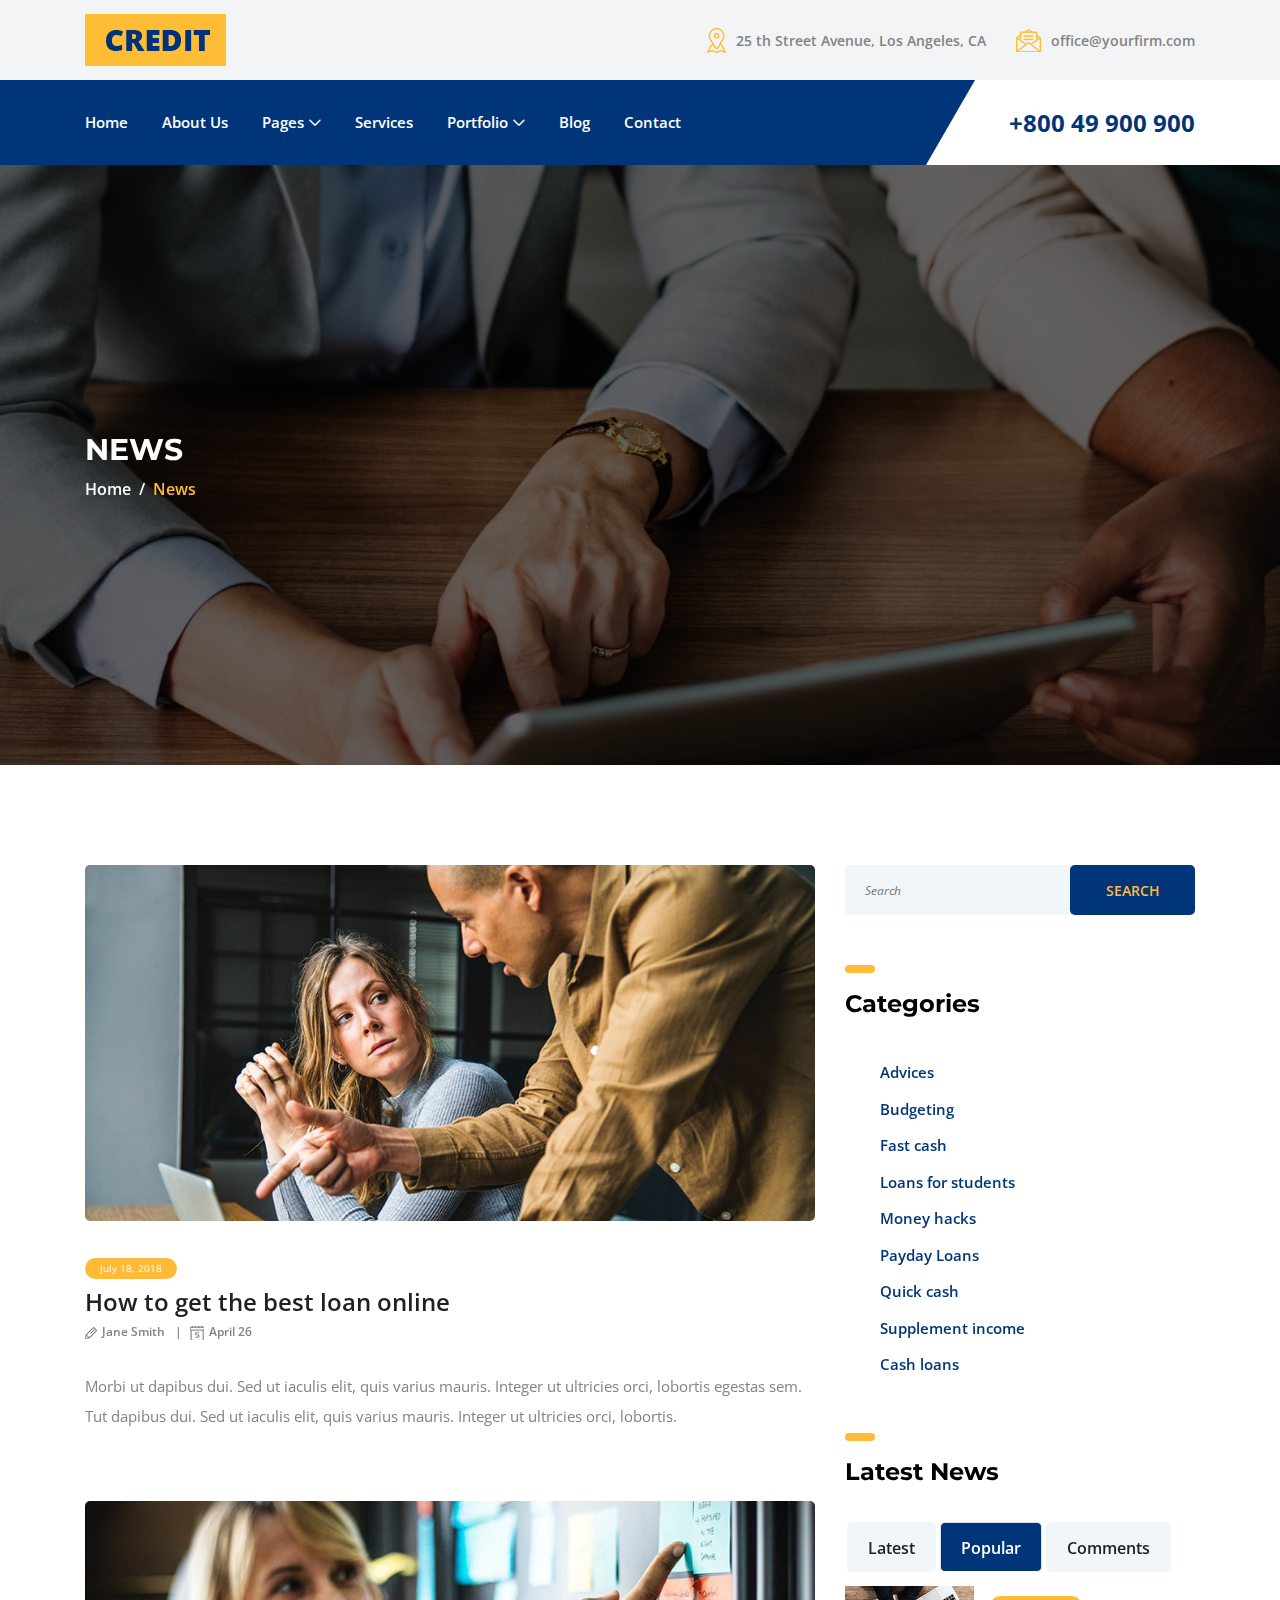
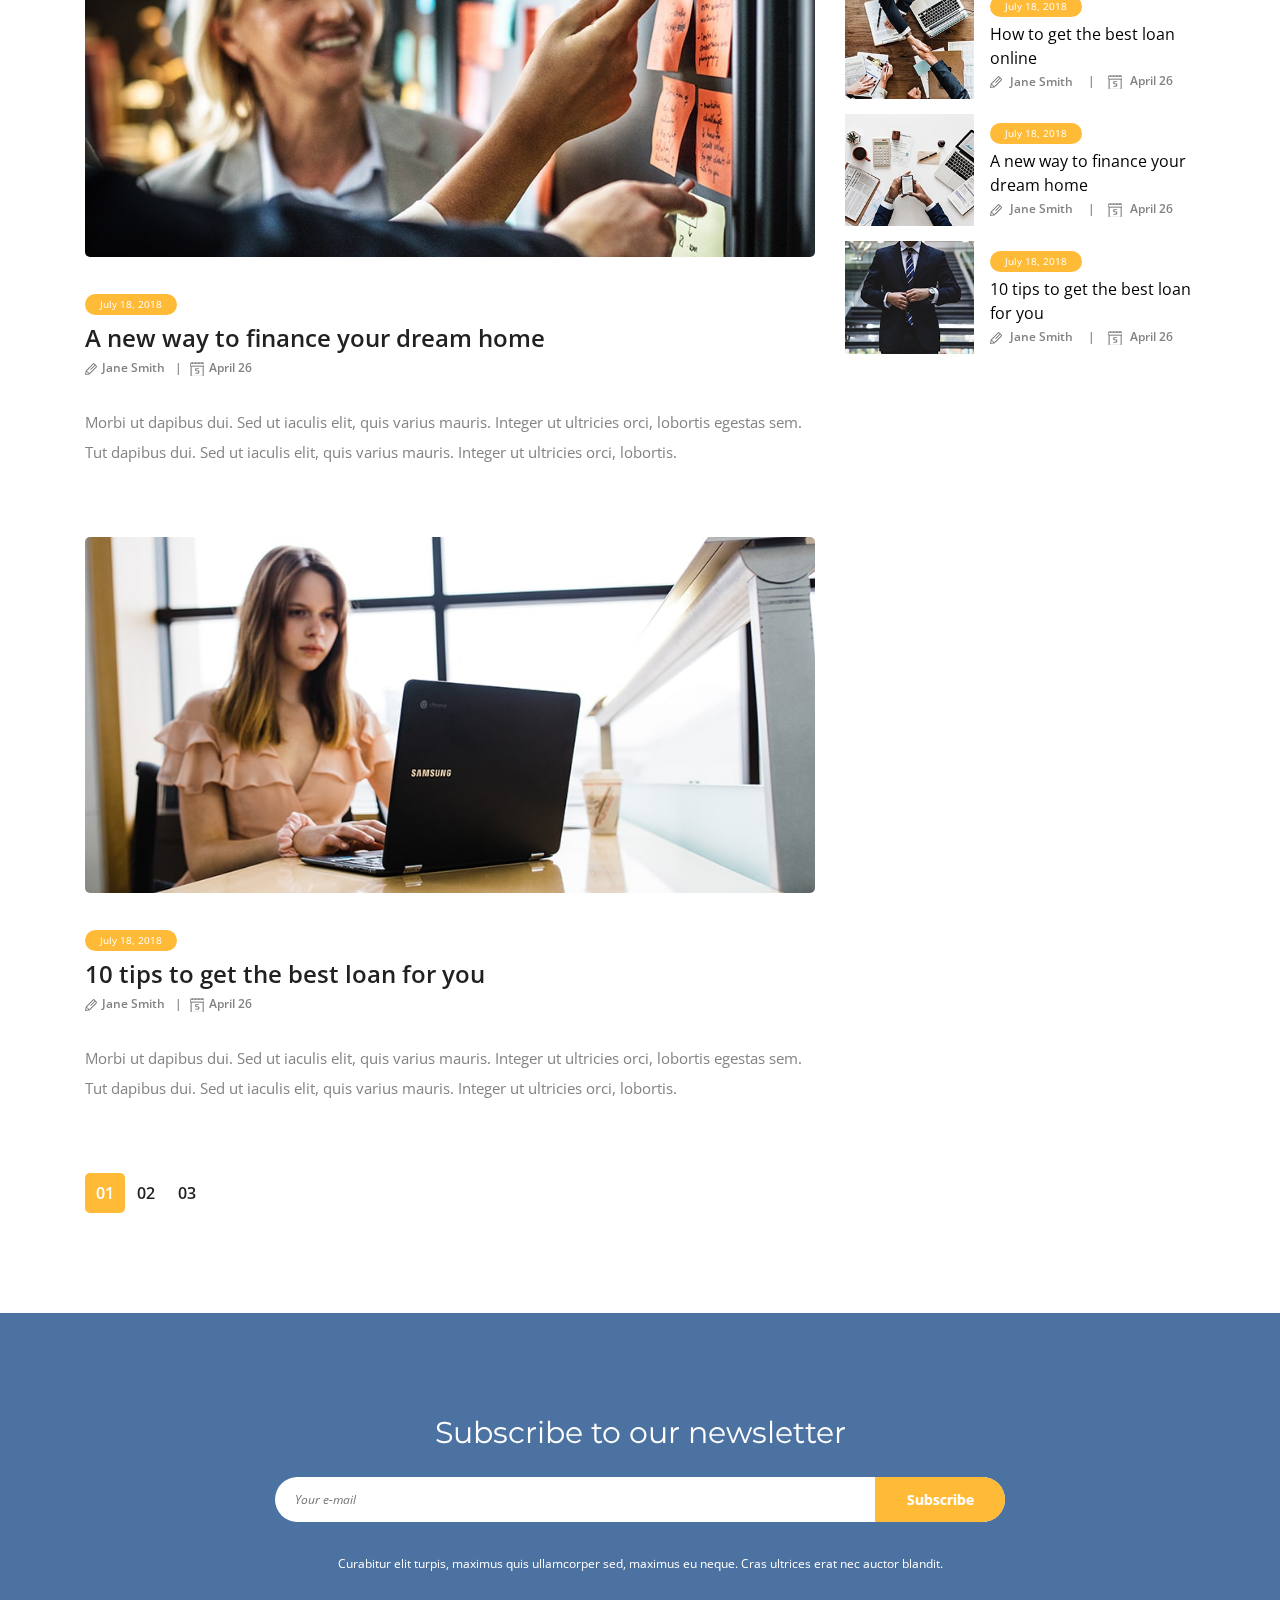
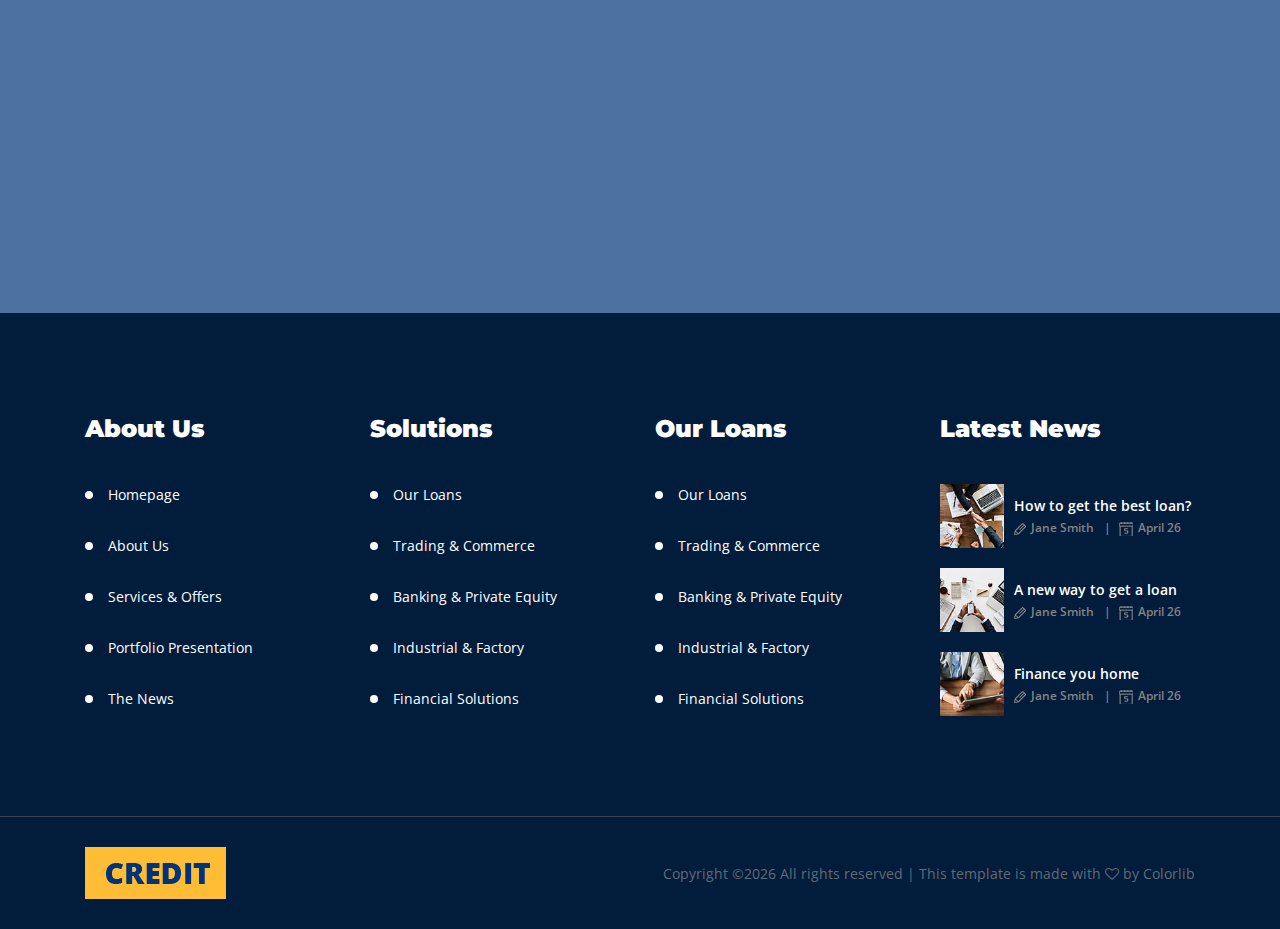
<file: post.html>
<!DOCTYPE html>
<html lang="en">

<head>
    <meta charset="UTF-8">
    <meta name="description" content="">
    <meta http-equiv="X-UA-Compatible" content="IE=edge">
    <meta name="viewport" content="width=device-width, initial-scale=1, shrink-to-fit=no">
    <!-- The above 4 meta tags *must* come first in the head; any other head content must come *after* these tags -->

    <!-- Title -->
    <title>Credit - Loan &amp; Credit Company HTML Template</title>

    <!-- Favicon -->
    <link rel="icon" href="img/core-img/favicon.ico">

    <!-- Stylesheet -->
    <link rel="stylesheet" href="style.css">

</head>

<body>
    <!-- Preloader -->
    <div class="preloader d-flex align-items-center justify-content-center">
        <div class="lds-ellipsis">
            <div></div>
            <div></div>
            <div></div>
            <div></div>
        </div>
    </div>

    <!-- ##### Header Area Start ##### -->
    <header class="header-area">
        <!-- Top Header Area -->
        <div class="top-header-area">
            <div class="container h-100">
                <div class="row h-100 align-items-center">
                    <div class="col-12 d-flex justify-content-between">
                        <!-- Logo Area -->
                        <div class="logo">
                            <a href="index.html"><img src="img/core-img/logo.png" alt=""></a>
                        </div>

                        <!-- Top Contact Info -->
                        <div class="top-contact-info d-flex align-items-center">
                            <a href="#" data-toggle="tooltip" data-placement="bottom" title="25 th Street Avenue, Los Angeles, CA"><img src="img/core-img/placeholder.png" alt=""> <span>25 th Street Avenue, Los Angeles, CA</span></a>
                            <a href="#" data-toggle="tooltip" data-placement="bottom" title="office@yourfirm.com"><img src="img/core-img/message.png" alt=""> <span>office@yourfirm.com</span></a>
                        </div>
                    </div>
                </div>
            </div>
        </div>

        <!-- Navbar Area -->
        <div class="credit-main-menu" id="sticker">
            <div class="classy-nav-container breakpoint-off">
                <div class="container">
                    <!-- Menu -->
                    <nav class="classy-navbar justify-content-between" id="creditNav">

                        <!-- Navbar Toggler -->
                        <div class="classy-navbar-toggler">
                            <span class="navbarToggler"><span></span><span></span><span></span></span>
                        </div>

                        <!-- Menu -->
                        <div class="classy-menu">

                            <!-- Close Button -->
                            <div class="classycloseIcon">
                                <div class="cross-wrap"><span class="top"></span><span class="bottom"></span></div>
                            </div>

                            <!-- Nav Start -->
                            <div class="classynav">
                                <ul>
                                    <li><a href="index.html">Home</a></li>
                                    <li><a href="about.html">About Us</a></li>
                                    <li><a href="#">Pages</a>
                                        <ul class="dropdown">
                                            <li><a href="index.html">Home</a></li>
                                            <li><a href="about.html">About Us</a></li>
                                            <li><a href="services.html">Services</a></li>
                                            <li><a href="post.html">Post</a></li>
                                            <li><a href="single-post.html">Single Post</a></li>
                                            <li><a href="contact.html">Contact</a></li>
                                            <li><a href="elements.html">Elements</a></li>
                                        </ul>
                                    </li>
                                    <li><a href="services.html">Services</a></li>
                                    <li><a href="#">Portfolio</a>
                                        <div class="megamenu">
                                            <ul class="single-mega cn-col-4">
                                                <li><a href="#">Portfolio 1</a></li>
                                                <li><a href="#">Portfolio 2</a></li>
                                                <li><a href="#">Portfolio 3</a></li>
                                                <li><a href="#">Portfolio 4</a></li>
                                                <li><a href="#">Portfolio 5</a></li>
                                                <li><a href="#">Portfolio 6</a></li>
                                                <li><a href="#">Portfolio 7</a></li>
                                            </ul>
                                            <ul class="single-mega cn-col-4">
                                                <li><a href="#">Portfolio 8</a></li>
                                                <li><a href="#">Portfolio 9</a></li>
                                                <li><a href="#">Portfolio 10</a></li>
                                                <li><a href="#">Portfolio 11</a></li>
                                                <li><a href="#">Portfolio 12</a></li>
                                                <li><a href="#">Portfolio 13</a></li>
                                                <li><a href="#">Portfolio 14</a></li>
                                            </ul>
                                            <ul class="single-mega cn-col-4">
                                                <li><a href="#">Portfolio 15</a></li>
                                                <li><a href="#">Portfolio 16</a></li>
                                                <li><a href="#">Portfolio 17</a></li>
                                                <li><a href="#">Portfolio 18</a></li>
                                                <li><a href="#">Portfolio 19</a></li>
                                                <li><a href="#">Portfolio 20</a></li>
                                                <li><a href="#">Portfolio 21</a></li>
                                            </ul>
                                            <ul class="single-mega cn-col-4">
                                                <li><a href="#">Portfolio 22</a></li>
                                                <li><a href="#">Portfolio 23</a></li>
                                                <li><a href="#">Portfolio 24</a></li>
                                                <li><a href="#">Portfolio 25</a></li>
                                                <li><a href="#">Portfolio 26</a></li>
                                                <li><a href="#">Portfolio 27</a></li>
                                                <li><a href="#">Portfolio 28</a></li>
                                            </ul>
                                        </div>
                                    </li>
                                    <li><a href="post.html">Blog</a></li>
                                    <li><a href="contact.html">Contact</a></li>
                                </ul>
                            </div>
                            <!-- Nav End -->
                        </div>

                        <!-- Contact -->
                        <div class="contact">
                            <a href="#"><img src="img/core-img/call2.png" alt=""> +800 49 900 900</a>
                        </div>
                    </nav>
                </div>
            </div>
        </div>
    </header>
    <!-- ##### Header Area End ##### -->

    <!-- ##### Breadcrumb Area Start ##### -->
    <section class="breadcrumb-area bg-img bg-overlay jarallax" style="background-image: url(img/bg-img/13.jpg);">
        <div class="container h-100">
            <div class="row h-100 align-items-center">
                <div class="col-12">
                    <div class="breadcrumb-content">
                        <h2>News</h2>
                        <nav aria-label="breadcrumb">
                            <ol class="breadcrumb">
                                <li class="breadcrumb-item"><a href="#">Home</a></li>
                                <li class="breadcrumb-item active" aria-current="page">News</li>
                            </ol>
                        </nav>
                    </div>
                </div>
            </div>
        </div>
    </section>
    <!-- ##### Breadcrumb Area End ##### -->

    <!-- ##### News Area Start ##### -->
    <section class="news-area section-padding-100">
        <div class="container">
            <div class="row">
                <!-- Single News Area -->
                <div class="col-12 col-lg-8">

                    <!-- Single Blog Area -->
                    <div class="single-blog-area mb-70">
                        <div class="blog-thumbnail">
                            <a href="#"><img src="img/bg-img/22.jpg" alt=""></a>
                        </div>
                        <div class="blog-content">
                            <span>July 18, 2018</span>
                            <a href="#" class="post-title">How to get the best loan online</a>
                            <div class="blog-meta">
                                <a href="#" class="post-author"><img src="img/core-img/pencil.png" alt=""> Jane Smith</a>
                                <a href="#" class="post-date"><img src="img/core-img/calendar.png" alt=""> April 26</a>
                            </div>
                            <p>Morbi ut dapibus dui. Sed ut iaculis elit, quis varius mauris. Integer ut ultricies orci, lobortis egestas sem. Tut dapibus dui. Sed ut iaculis elit, quis varius mauris. Integer ut ultricies orci, lobortis.</p>
                        </div>
                    </div>

                    <!-- Single Blog Area -->
                    <div class="single-blog-area mb-70">
                        <div class="blog-thumbnail">
                            <a href="#"><img src="img/bg-img/23.jpg" alt=""></a>
                        </div>
                        <div class="blog-content">
                            <span>July 18, 2018</span>
                            <a href="#" class="post-title">A new way to finance your dream home</a>
                            <div class="blog-meta">
                                <a href="#" class="post-author"><img src="img/core-img/pencil.png" alt=""> Jane Smith</a>
                                <a href="#" class="post-date"><img src="img/core-img/calendar.png" alt=""> April 26</a>
                            </div>
                            <p>Morbi ut dapibus dui. Sed ut iaculis elit, quis varius mauris. Integer ut ultricies orci, lobortis egestas sem. Tut dapibus dui. Sed ut iaculis elit, quis varius mauris. Integer ut ultricies orci, lobortis.</p>
                        </div>
                    </div>

                    <!-- Single Blog Area -->
                    <div class="single-blog-area mb-70">
                        <div class="blog-thumbnail">
                            <a href="#"><img src="img/bg-img/24.jpg" alt=""></a>
                        </div>
                        <div class="blog-content">
                            <span>July 18, 2018</span>
                            <a href="#" class="post-title">10 tips to get the best loan for you</a>
                            <div class="blog-meta">
                                <a href="#" class="post-author"><img src="img/core-img/pencil.png" alt=""> Jane Smith</a>
                                <a href="#" class="post-date"><img src="img/core-img/calendar.png" alt=""> April 26</a>
                            </div>
                            <p>Morbi ut dapibus dui. Sed ut iaculis elit, quis varius mauris. Integer ut ultricies orci, lobortis egestas sem. Tut dapibus dui. Sed ut iaculis elit, quis varius mauris. Integer ut ultricies orci, lobortis.</p>
                        </div>
                    </div>

                    <!-- Pagination -->
                    <nav aria-label="Page navigation">
                        <ul class="pagination">
                            <li class="page-item active"><a class="page-link" href="#">01</a></li>
                            <li class="page-item"><a class="page-link" href="#">02</a></li>
                            <li class="page-item"><a class="page-link" href="#">03</a></li>
                        </ul>
                    </nav>
                </div>

                <!-- Sidebar Area -->
                <div class="col-12 col-sm-9 col-md-6 col-lg-4">
                    <div class="sidebar-area">

                        <!-- Single Sidebar Widget -->
                        <div class="single-widget-area search-widget">
                            <form action="#" method="post">
                                <input type="search" name="search" placeholder="Search">
                                <button type="submit">Search</button>
                            </form>
                        </div>

                        <!-- Single Sidebar Widget -->
                        <div class="single-widget-area cata-widget">
                            <div class="widget-heading">
                                <div class="line"></div>
                                <h4>Categories</h4>
                            </div>

                            <ul>
                                <li><a href="#">Advices</a></li>
                                <li><a href="#">Budgeting</a></li>
                                <li><a href="#">Fast cash</a></li>
                                <li><a href="#">Loans for students</a></li>
                                <li><a href="#">Money hacks</a></li>
                                <li><a href="#">Payday Loans</a></li>
                                <li><a href="#">Quick cash</a></li>
                                <li><a href="#">Supplement income</a></li>
                                <li><a href="#">Сash loans</a></li>
                            </ul>
                        </div>

                        <!-- Single Sidebar Widget -->
                        <div class="single-widget-area tabs-widget">
                            <div class="widget-heading">
                                <div class="line"></div>
                                <h4>Latest News</h4>
                            </div>

                            <div class="credit-tabs-content">
                                <ul class="nav nav-tabs" id="myTab" role="tablist">
                                    <li class="nav-item">
                                        <a class="nav-link" id="tab--1" data-toggle="tab" href="#tab1" role="tab" aria-controls="tab1" aria-selected="false">Latest</a>
                                    </li>
                                    <li class="nav-item">
                                        <a class="nav-link active" id="tab--2" data-toggle="tab" href="#tab2" role="tab" aria-controls="tab2" aria-selected="false">Popular</a>
                                    </li>
                                    <li class="nav-item">
                                        <a class="nav-link" id="tab--3" data-toggle="tab" href="#tab3" role="tab" aria-controls="tab3" aria-selected="true">Comments</a>
                                    </li>
                                </ul>

                                <div class="tab-content" id="myTabContent">
                                    <div class="tab-pane fade" id="tab1" role="tabpanel" aria-labelledby="tab--1">
                                        <div class="credit-tab-content">
                                            <!-- Single News Area -->
                                            <div class="single-news-area d-flex align-items-center">
                                                <div class="news-thumbnail">
                                                    <img src="img/bg-img/10.jpg" alt="">
                                                </div>
                                                <div class="news-content">
                                                    <span>July 18, 2018</span>
                                                    <a href="#">How to get the best loan online</a>
                                                    <div class="news-meta">
                                                        <a href="#" class="post-author"><img src="img/core-img/pencil.png" alt=""> Jane Smith</a>
                                                        <a href="#" class="post-date"><img src="img/core-img/calendar.png" alt=""> April 26</a>
                                                    </div>
                                                </div>
                                            </div>

                                            <!-- Single News Area -->
                                            <div class="single-news-area d-flex align-items-center">
                                                <div class="news-thumbnail">
                                                    <img src="img/bg-img/11.jpg" alt="">
                                                </div>
                                                <div class="news-content">
                                                    <span>July 18, 2018</span>
                                                    <a href="#">A new way to finance your dream home</a>
                                                    <div class="news-meta">
                                                        <a href="#" class="post-author"><img src="img/core-img/pencil.png" alt=""> Jane Smith</a>
                                                        <a href="#" class="post-date"><img src="img/core-img/calendar.png" alt=""> April 26</a>
                                                    </div>
                                                </div>
                                            </div>

                                            <!-- Single News Area -->
                                            <div class="single-news-area d-flex align-items-center">
                                                <div class="news-thumbnail">
                                                    <img src="img/bg-img/12.jpg" alt="">
                                                </div>
                                                <div class="news-content">
                                                    <span>July 18, 2018</span>
                                                    <a href="#">10 tips to get the best loan for you</a>
                                                    <div class="news-meta">
                                                        <a href="#" class="post-author"><img src="img/core-img/pencil.png" alt=""> Jane Smith</a>
                                                        <a href="#" class="post-date"><img src="img/core-img/calendar.png" alt=""> April 26</a>
                                                    </div>
                                                </div>
                                            </div>
                                        </div>
                                    </div>

                                    <div class="tab-pane fade show active" id="tab2" role="tabpanel" aria-labelledby="tab--2">
                                        <div class="credit-tab-content">
                                            <!-- Single News Area -->
                                            <div class="single-news-area d-flex align-items-center">
                                                <div class="news-thumbnail">
                                                    <img src="img/bg-img/10.jpg" alt="">
                                                </div>
                                                <div class="news-content">
                                                    <span>July 18, 2018</span>
                                                    <a href="#">How to get the best loan online</a>
                                                    <div class="news-meta">
                                                        <a href="#" class="post-author"><img src="img/core-img/pencil.png" alt=""> Jane Smith</a>
                                                        <a href="#" class="post-date"><img src="img/core-img/calendar.png" alt=""> April 26</a>
                                                    </div>
                                                </div>
                                            </div>

                                            <!-- Single News Area -->
                                            <div class="single-news-area d-flex align-items-center">
                                                <div class="news-thumbnail">
                                                    <img src="img/bg-img/11.jpg" alt="">
                                                </div>
                                                <div class="news-content">
                                                    <span>July 18, 2018</span>
                                                    <a href="#">A new way to finance your dream home</a>
                                                    <div class="news-meta">
                                                        <a href="#" class="post-author"><img src="img/core-img/pencil.png" alt=""> Jane Smith</a>
                                                        <a href="#" class="post-date"><img src="img/core-img/calendar.png" alt=""> April 26</a>
                                                    </div>
                                                </div>
                                            </div>

                                            <!-- Single News Area -->
                                            <div class="single-news-area d-flex align-items-center">
                                                <div class="news-thumbnail">
                                                    <img src="img/bg-img/12.jpg" alt="">
                                                </div>
                                                <div class="news-content">
                                                    <span>July 18, 2018</span>
                                                    <a href="#">10 tips to get the best loan for you</a>
                                                    <div class="news-meta">
                                                        <a href="#" class="post-author"><img src="img/core-img/pencil.png" alt=""> Jane Smith</a>
                                                        <a href="#" class="post-date"><img src="img/core-img/calendar.png" alt=""> April 26</a>
                                                    </div>
                                                </div>
                                            </div>
                                        </div>
                                    </div>
                                    <div class="tab-pane fade" id="tab3" role="tabpanel" aria-labelledby="tab--3">
                                        <div class="credit-tab-content">
                                            <!-- Single News Area -->
                                            <div class="single-news-area d-flex align-items-center">
                                                <div class="news-thumbnail">
                                                    <img src="img/bg-img/10.jpg" alt="">
                                                </div>
                                                <div class="news-content">
                                                    <span>July 18, 2018</span>
                                                    <a href="#">How to get the best loan online</a>
                                                    <div class="news-meta">
                                                        <a href="#" class="post-author"><img src="img/core-img/pencil.png" alt=""> Jane Smith</a>
                                                        <a href="#" class="post-date"><img src="img/core-img/calendar.png" alt=""> April 26</a>
                                                    </div>
                                                </div>
                                            </div>

                                            <!-- Single News Area -->
                                            <div class="single-news-area d-flex align-items-center">
                                                <div class="news-thumbnail">
                                                    <img src="img/bg-img/11.jpg" alt="">
                                                </div>
                                                <div class="news-content">
                                                    <span>July 18, 2018</span>
                                                    <a href="#">A new way to finance your dream home</a>
                                                    <div class="news-meta">
                                                        <a href="#" class="post-author"><img src="img/core-img/pencil.png" alt=""> Jane Smith</a>
                                                        <a href="#" class="post-date"><img src="img/core-img/calendar.png" alt=""> April 26</a>
                                                    </div>
                                                </div>
                                            </div>

                                            <!-- Single News Area -->
                                            <div class="single-news-area d-flex align-items-center">
                                                <div class="news-thumbnail">
                                                    <img src="img/bg-img/12.jpg" alt="">
                                                </div>
                                                <div class="news-content">
                                                    <span>July 18, 2018</span>
                                                    <a href="#">10 tips to get the best loan for you</a>
                                                    <div class="news-meta">
                                                        <a href="#" class="post-author"><img src="img/core-img/pencil.png" alt=""> Jane Smith</a>
                                                        <a href="#" class="post-date"><img src="img/core-img/calendar.png" alt=""> April 26</a>
                                                    </div>
                                                </div>
                                            </div>
                                        </div>
                                    </div>
                                </div>
                            </div>
                        </div>

                    </div>
                </div>
            </div>
        </div>
    </section>
    <!-- ##### News Area End ##### -->

    <!-- ##### Newsletter Area Start ###### -->
    <section class="newsletter-area section-padding-100 bg-img jarallax" style="background-image: url(img/bg-img/6.jpg);">
        <div class="container">
            <div class="row justify-content-center">
                <div class="col-12 col-sm-10 col-lg-8">
                    <div class="nl-content text-center">
                        <h2>Subscribe to our newsletter</h2>
                        <form action="#" method="post">
                            <input type="email" name="nl-email" id="nlemail" placeholder="Your e-mail">
                            <button type="submit">Subscribe</button>
                        </form>
                        <p>Curabitur elit turpis, maximus quis ullamcorper sed, maximus eu neque. Cras ultrices erat nec auctor blandit.</p>
                    </div>
                </div>
            </div>
        </div>
    </section>
    <!-- ##### Newsletter Area End ###### -->

    <!-- ##### Footer Area Start ##### -->
    <footer class="footer-area section-padding-100-0">
        <div class="container">
            <div class="row">

                <!-- Single Footer Widget -->
                <div class="col-12 col-sm-6 col-lg-3">
                    <div class="single-footer-widget mb-100">
                        <h5 class="widget-title">About Us</h5>
                        <!-- Nav -->
                        <nav>
                            <ul>
                                <li><a href="#">Homepage</a></li>
                                <li><a href="#">About Us</a></li>
                                <li><a href="#">Services &amp; Offers</a></li>
                                <li><a href="#">Portfolio Presentation</a></li>
                                <li><a href="#">The News</a></li>
                            </ul>
                        </nav>
                    </div>
                </div>

                <!-- Single Footer Widget -->
                <div class="col-12 col-sm-6 col-lg-3">
                    <div class="single-footer-widget mb-100">
                        <h5 class="widget-title">Solutions</h5>
                        <!-- Nav -->
                        <nav>
                            <ul>
                                <li><a href="#">Our Loans</a></li>
                                <li><a href="#">Trading &amp; Commerce</a></li>
                                <li><a href="#">Banking &amp; Private Equity</a></li>
                                <li><a href="#">Industrial &amp; Factory</a></li>
                                <li><a href="#">Financial Solutions</a></li>
                            </ul>
                        </nav>
                    </div>
                </div>

                <!-- Single Footer Widget -->
                <div class="col-12 col-sm-6 col-lg-3">
                    <div class="single-footer-widget mb-100">
                        <h5 class="widget-title">Our Loans</h5>
                        <!-- Nav -->
                        <nav>
                            <ul>
                                <li><a href="#">Our Loans</a></li>
                                <li><a href="#">Trading &amp; Commerce</a></li>
                                <li><a href="#">Banking &amp; Private Equity</a></li>
                                <li><a href="#">Industrial &amp; Factory</a></li>
                                <li><a href="#">Financial Solutions</a></li>
                            </ul>
                        </nav>
                    </div>
                </div>

                <!-- Single Footer Widget -->
                <div class="col-12 col-sm-6 col-lg-3">
                    <div class="single-footer-widget mb-100">
                        <h5 class="widget-title">Latest News</h5>

                        <!-- Single News Area -->
                        <div class="single-latest-news-area d-flex align-items-center">
                            <div class="news-thumbnail">
                                <img src="img/bg-img/7.jpg" alt="">
                            </div>
                            <div class="news-content">
                                <a href="#">How to get the best loan?</a>
                                <div class="news-meta">
                                    <a href="#" class="post-author"><img src="img/core-img/pencil.png" alt=""> Jane Smith</a>
                                    <a href="#" class="post-date"><img src="img/core-img/calendar.png" alt=""> April 26</a>
                                </div>
                            </div>
                        </div>

                        <!-- Single News Area -->
                        <div class="single-latest-news-area d-flex align-items-center">
                            <div class="news-thumbnail">
                                <img src="img/bg-img/8.jpg" alt="">
                            </div>
                            <div class="news-content">
                                <a href="#">A new way to get a loan</a>
                                <div class="news-meta">
                                    <a href="#" class="post-author"><img src="img/core-img/pencil.png" alt=""> Jane Smith</a>
                                    <a href="#" class="post-date"><img src="img/core-img/calendar.png" alt=""> April 26</a>
                                </div>
                            </div>
                        </div>

                        <!-- Single News Area -->
                        <div class="single-latest-news-area d-flex align-items-center">
                            <div class="news-thumbnail">
                                <img src="img/bg-img/9.jpg" alt="">
                            </div>
                            <div class="news-content">
                                <a href="#">Finance you home</a>
                                <div class="news-meta">
                                    <a href="#" class="post-author"><img src="img/core-img/pencil.png" alt=""> Jane Smith</a>
                                    <a href="#" class="post-date"><img src="img/core-img/calendar.png" alt=""> April 26</a>
                                </div>
                            </div>
                        </div>

                    </div>
                </div>
            </div>
        </div>

        <!-- Copywrite Area -->
        <div class="copywrite-area">
            <div class="container">
                <div class="row">
                    <div class="col-12">
                        <div class="copywrite-content d-flex flex-wrap justify-content-between align-items-center">
                            <!-- Footer Logo -->
                            <a href="index.html" class="footer-logo"><img src="img/core-img/logo.png" alt=""></a>

                            <!-- Copywrite Text -->
                            <p class="copywrite-text"><a href="#"><!-- Link back to Colorlib can't be removed. Template is licensed under CC BY 3.0. -->
Copyright &copy;<script>document.write(new Date().getFullYear());</script> All rights reserved | This template is made with <i class="fa fa-heart-o" aria-hidden="true"></i> by <a href="https://colorlib.com" target="_blank">Colorlib</a>
<!-- Link back to Colorlib can't be removed. Template is licensed under CC BY 3.0. --></p>
                        </div>
                    </div>
                </div>
            </div>
        </div>
    </footer>
    <!-- ##### Footer Area Start ##### -->

    <!-- ##### All Javascript Script ##### -->
    <!-- jQuery-2.2.4 js -->
    <script src="js/jquery/jquery-2.2.4.min.js"></script>
    <!-- Popper js -->
    <script src="js/bootstrap/popper.min.js"></script>
    <!-- Bootstrap js -->
    <script src="js/bootstrap/bootstrap.min.js"></script>
    <!-- All Plugins js -->
    <script src="js/plugins/plugins.js"></script>
    <!-- Active js -->
    <script src="js/active.js"></script>
</body>

</html>
</file>
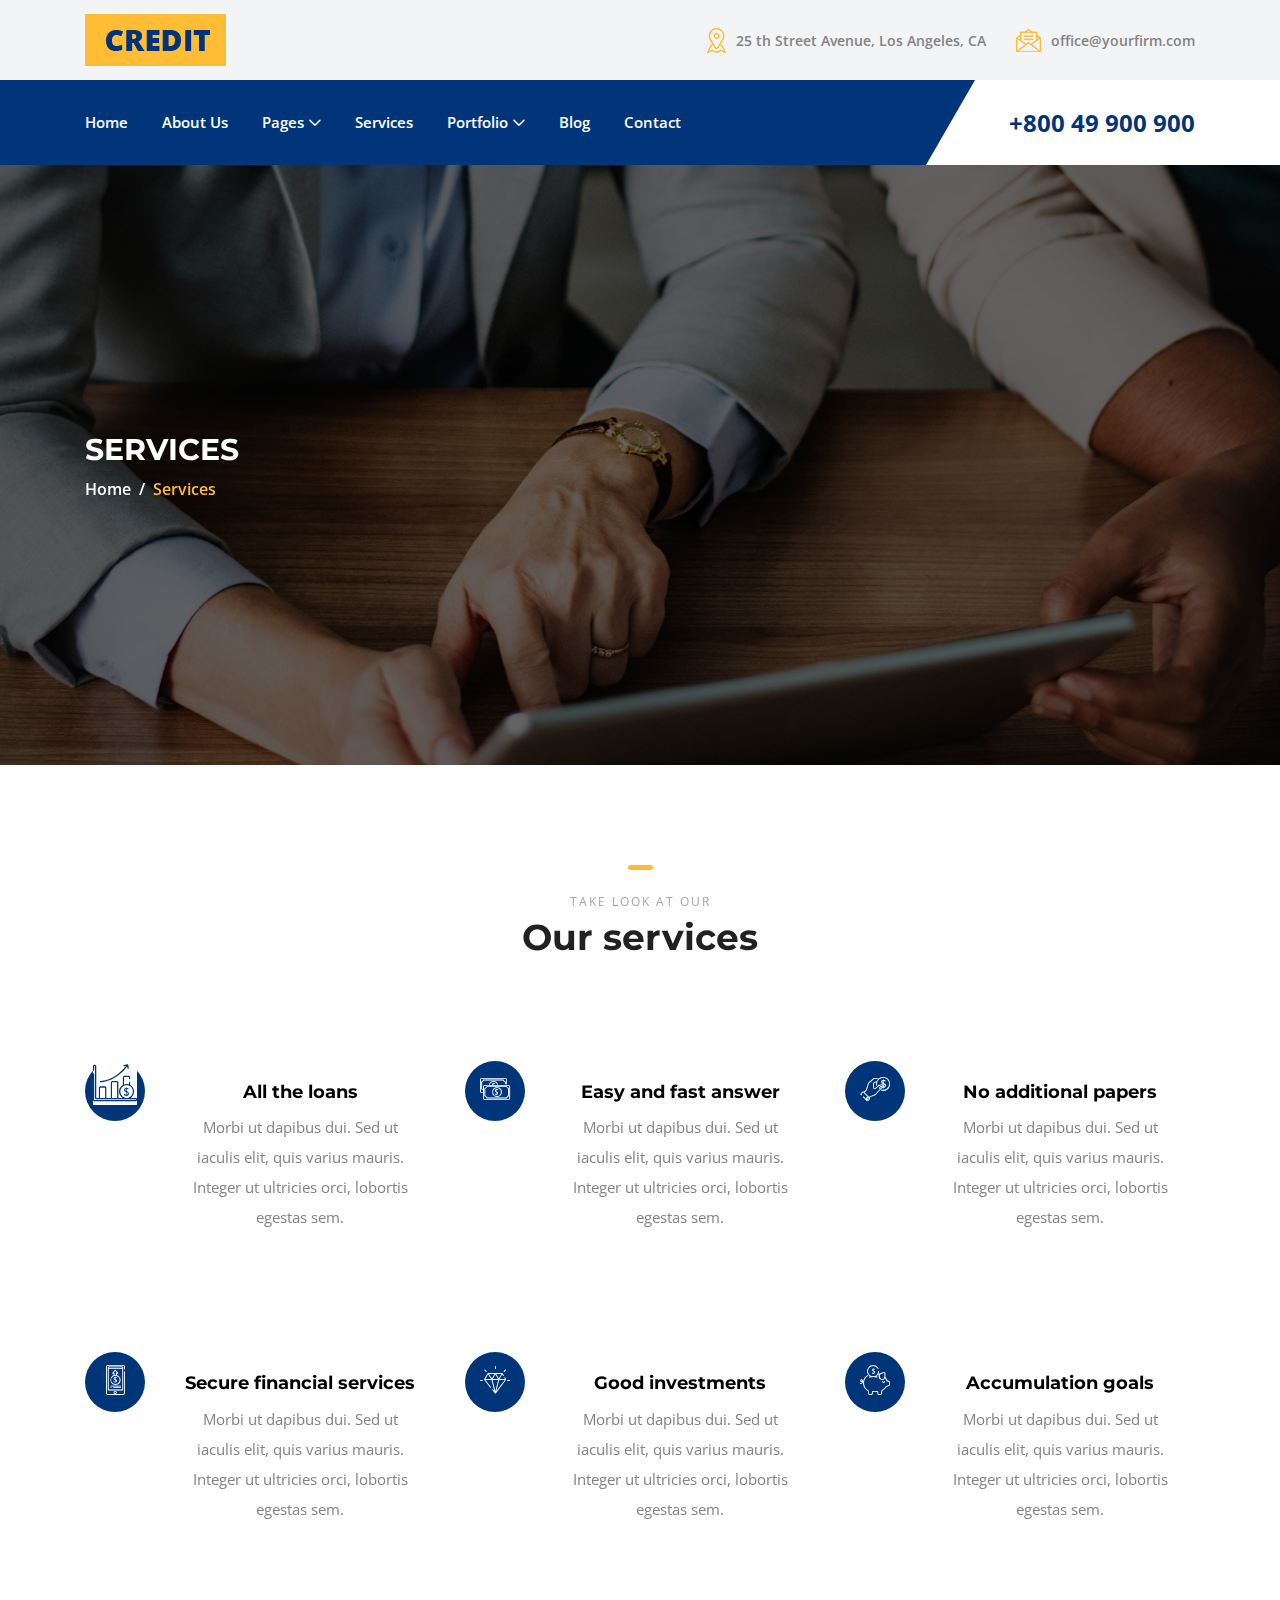
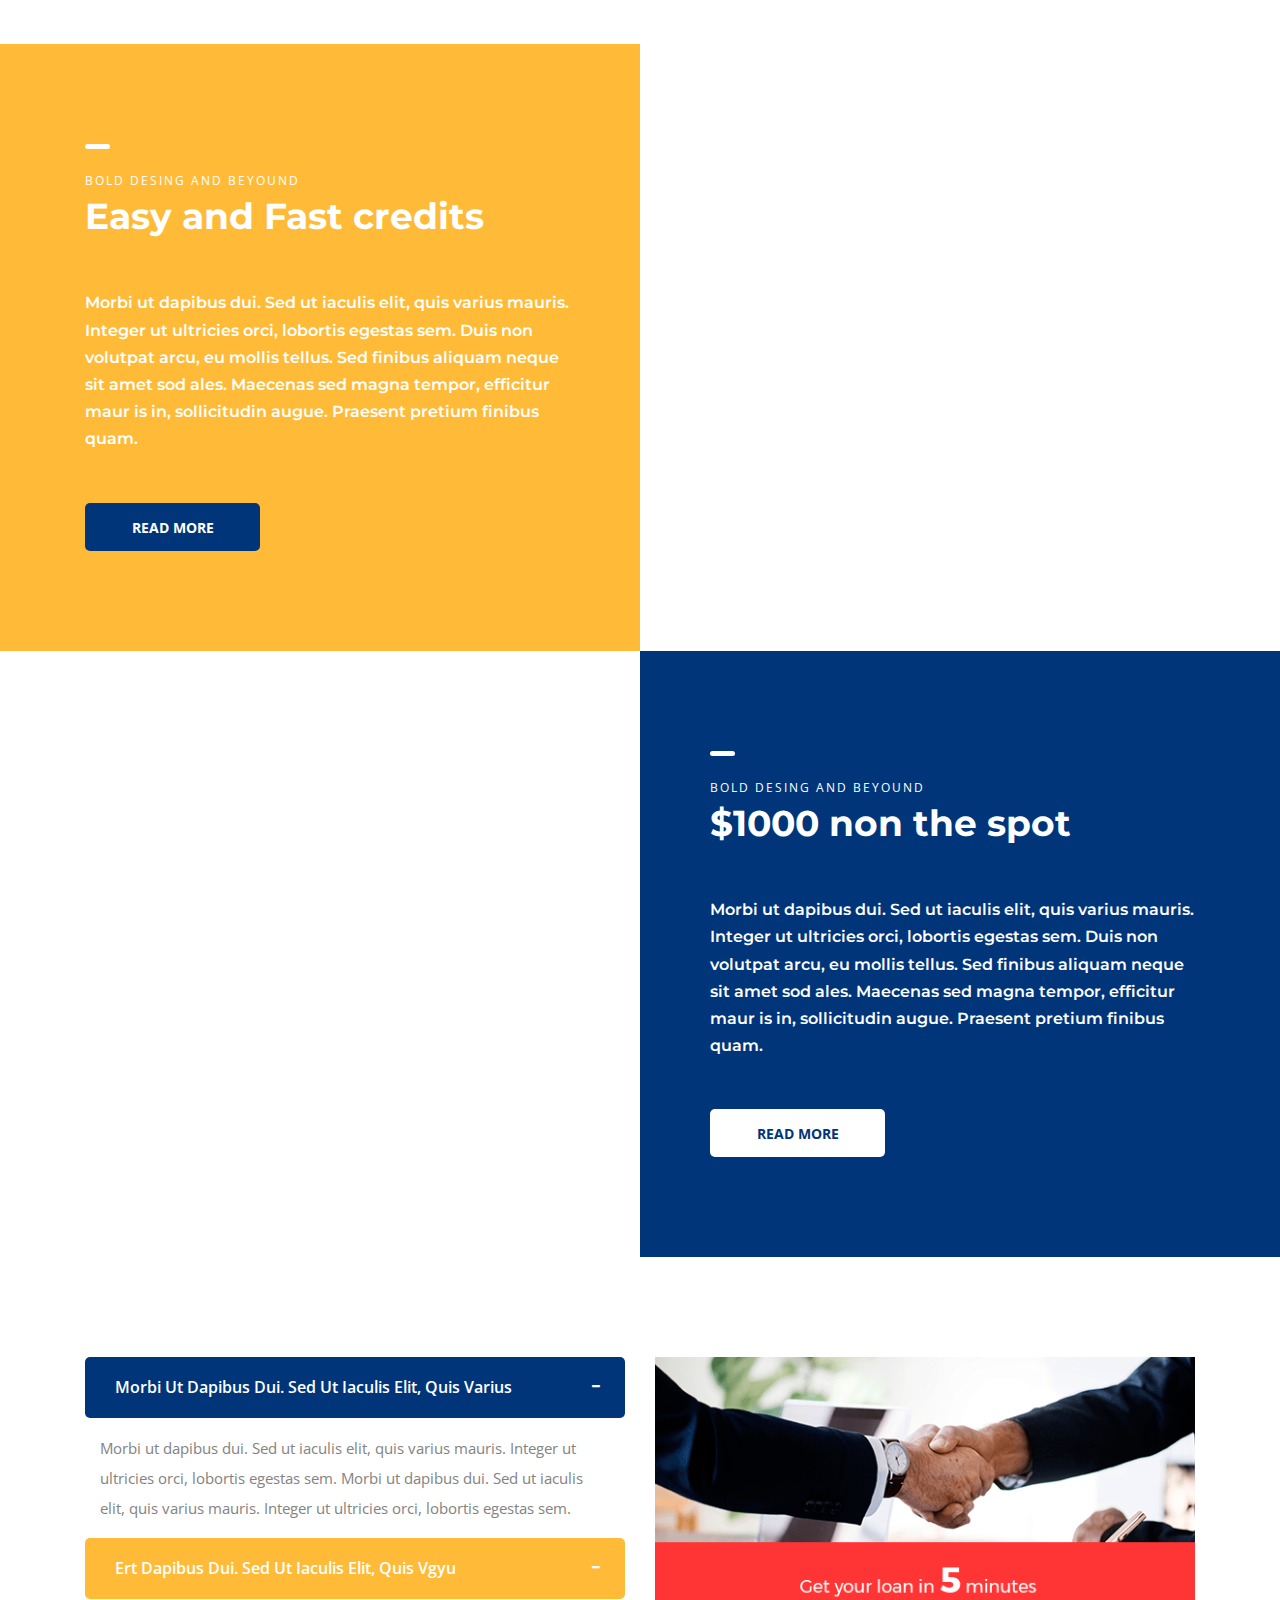
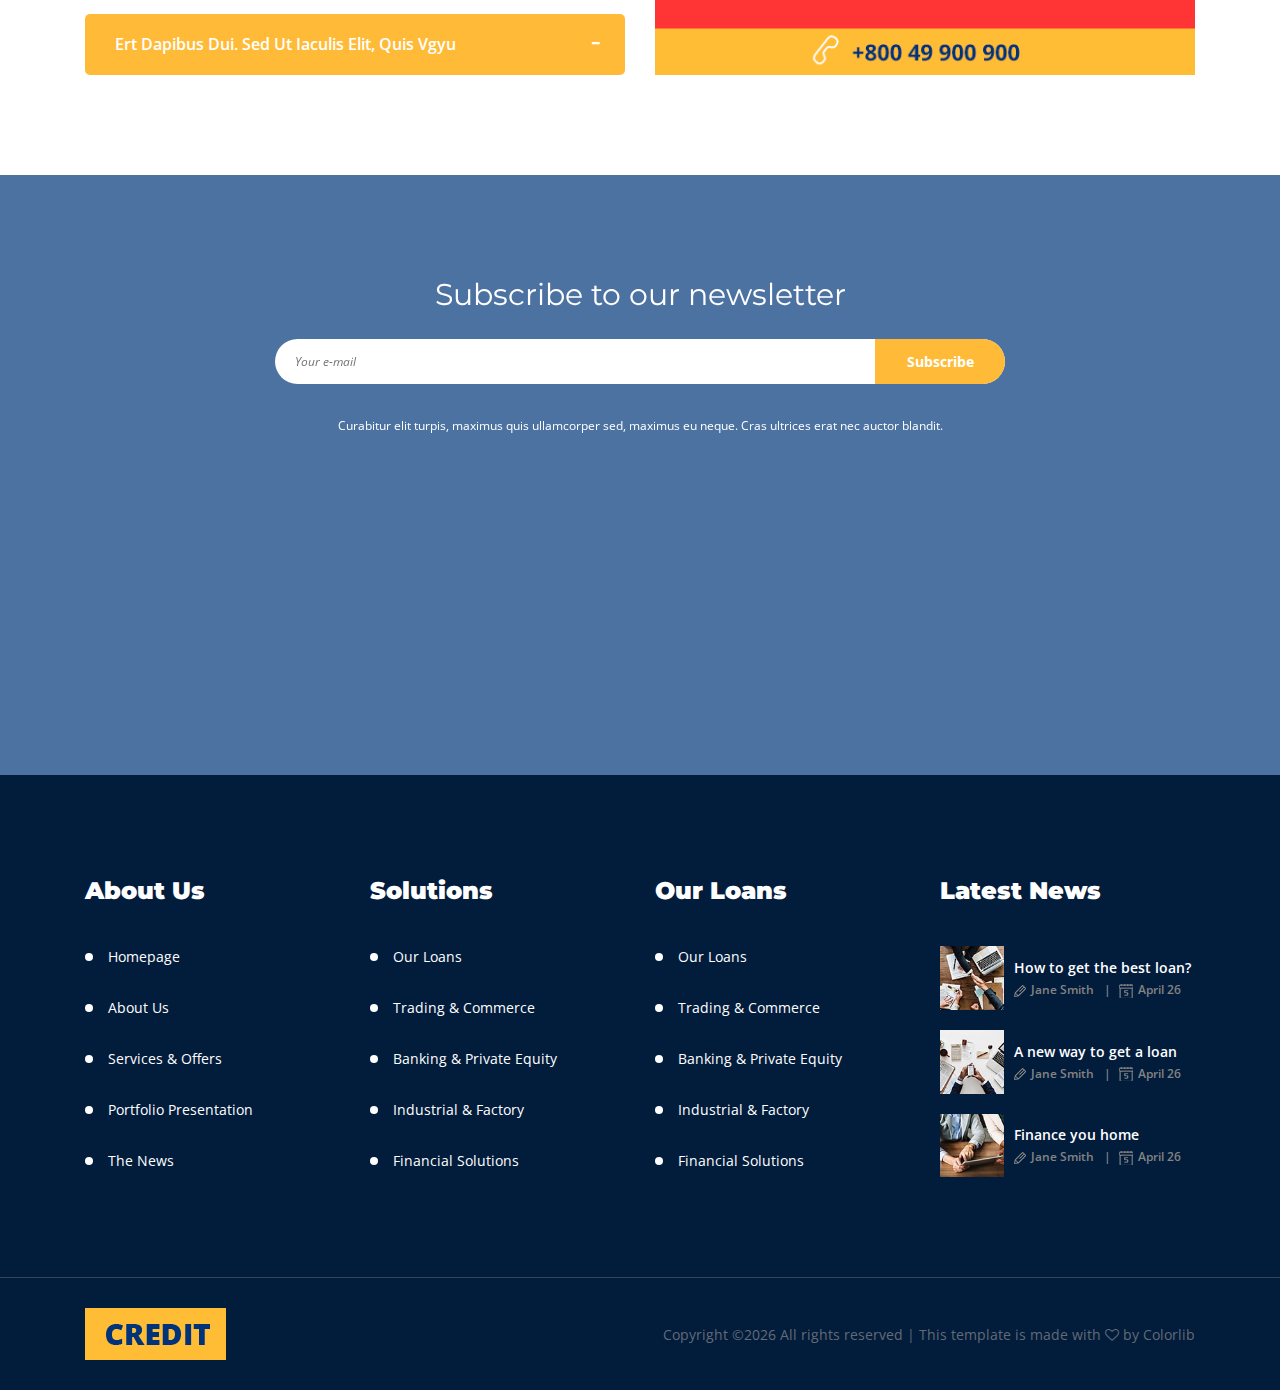
<file: services.html>
<!DOCTYPE html>
<html lang="en">

<head>
    <meta charset="UTF-8">
    <meta name="description" content="">
    <meta http-equiv="X-UA-Compatible" content="IE=edge">
    <meta name="viewport" content="width=device-width, initial-scale=1, shrink-to-fit=no">
    <!-- The above 4 meta tags *must* come first in the head; any other head content must come *after* these tags -->

    <!-- Title -->
    <title>Credit - Loan &amp; Credit Company HTML Template</title>

    <!-- Favicon -->
    <link rel="icon" href="img/core-img/favicon.ico">

    <!-- Stylesheet -->
    <link rel="stylesheet" href="style.css">

</head>

<body>
    <!-- Preloader -->
    <div class="preloader d-flex align-items-center justify-content-center">
        <div class="lds-ellipsis">
            <div></div>
            <div></div>
            <div></div>
            <div></div>
        </div>
    </div>

    <!-- ##### Header Area Start ##### -->
    <header class="header-area">
        <!-- Top Header Area -->
        <div class="top-header-area">
            <div class="container h-100">
                <div class="row h-100 align-items-center">
                    <div class="col-12 d-flex justify-content-between">
                        <!-- Logo Area -->
                        <div class="logo">
                            <a href="index.html"><img src="img/core-img/logo.png" alt=""></a>
                        </div>

                        <!-- Top Contact Info -->
                        <div class="top-contact-info d-flex align-items-center">
                            <a href="#" data-toggle="tooltip" data-placement="bottom" title="25 th Street Avenue, Los Angeles, CA"><img src="img/core-img/placeholder.png" alt=""> <span>25 th Street Avenue, Los Angeles, CA</span></a>
                            <a href="#" data-toggle="tooltip" data-placement="bottom" title="office@yourfirm.com"><img src="img/core-img/message.png" alt=""> <span>office@yourfirm.com</span></a>
                        </div>
                    </div>
                </div>
            </div>
        </div>

        <!-- Navbar Area -->
        <div class="credit-main-menu" id="sticker">
            <div class="classy-nav-container breakpoint-off">
                <div class="container">
                    <!-- Menu -->
                    <nav class="classy-navbar justify-content-between" id="creditNav">

                        <!-- Navbar Toggler -->
                        <div class="classy-navbar-toggler">
                            <span class="navbarToggler"><span></span><span></span><span></span></span>
                        </div>

                        <!-- Menu -->
                        <div class="classy-menu">

                            <!-- Close Button -->
                            <div class="classycloseIcon">
                                <div class="cross-wrap"><span class="top"></span><span class="bottom"></span></div>
                            </div>

                            <!-- Nav Start -->
                            <div class="classynav">
                                <ul>
                                    <li><a href="index.html">Home</a></li>
                                    <li><a href="about.html">About Us</a></li>
                                    <li><a href="#">Pages</a>
                                        <ul class="dropdown">
                                            <li><a href="index.html">Home</a></li>
                                            <li><a href="about.html">About Us</a></li>
                                            <li><a href="services.html">Services</a></li>
                                            <li><a href="post.html">Post</a></li>
                                            <li><a href="single-post.html">Single Post</a></li>
                                            <li><a href="contact.html">Contact</a></li>
                                            <li><a href="elements.html">Elements</a></li>
                                        </ul>
                                    </li>
                                    <li><a href="services.html">Services</a></li>
                                    <li><a href="#">Portfolio</a>
                                        <div class="megamenu">
                                            <ul class="single-mega cn-col-4">
                                                <li><a href="#">Portfolio 1</a></li>
                                                <li><a href="#">Portfolio 2</a></li>
                                                <li><a href="#">Portfolio 3</a></li>
                                                <li><a href="#">Portfolio 4</a></li>
                                                <li><a href="#">Portfolio 5</a></li>
                                                <li><a href="#">Portfolio 6</a></li>
                                                <li><a href="#">Portfolio 7</a></li>
                                            </ul>
                                            <ul class="single-mega cn-col-4">
                                                <li><a href="#">Portfolio 8</a></li>
                                                <li><a href="#">Portfolio 9</a></li>
                                                <li><a href="#">Portfolio 10</a></li>
                                                <li><a href="#">Portfolio 11</a></li>
                                                <li><a href="#">Portfolio 12</a></li>
                                                <li><a href="#">Portfolio 13</a></li>
                                                <li><a href="#">Portfolio 14</a></li>
                                            </ul>
                                            <ul class="single-mega cn-col-4">
                                                <li><a href="#">Portfolio 15</a></li>
                                                <li><a href="#">Portfolio 16</a></li>
                                                <li><a href="#">Portfolio 17</a></li>
                                                <li><a href="#">Portfolio 18</a></li>
                                                <li><a href="#">Portfolio 19</a></li>
                                                <li><a href="#">Portfolio 20</a></li>
                                                <li><a href="#">Portfolio 21</a></li>
                                            </ul>
                                            <ul class="single-mega cn-col-4">
                                                <li><a href="#">Portfolio 22</a></li>
                                                <li><a href="#">Portfolio 23</a></li>
                                                <li><a href="#">Portfolio 24</a></li>
                                                <li><a href="#">Portfolio 25</a></li>
                                                <li><a href="#">Portfolio 26</a></li>
                                                <li><a href="#">Portfolio 27</a></li>
                                                <li><a href="#">Portfolio 28</a></li>
                                            </ul>
                                        </div>
                                    </li>
                                    <li><a href="post.html">Blog</a></li>
                                    <li><a href="contact.html">Contact</a></li>
                                </ul>
                            </div>
                            <!-- Nav End -->
                        </div>

                        <!-- Contact -->
                        <div class="contact">
                            <a href="#"><img src="img/core-img/call2.png" alt=""> +800 49 900 900</a>
                        </div>
                    </nav>
                </div>
            </div>
        </div>
    </header>
    <!-- ##### Header Area End ##### -->

    <!-- ##### Breadcrumb Area Start ##### -->
    <section class="breadcrumb-area bg-img bg-overlay jarallax" style="background-image: url(img/bg-img/13.jpg);">
        <div class="container h-100">
            <div class="row h-100 align-items-center">
                <div class="col-12">
                    <div class="breadcrumb-content">
                        <h2>Services</h2>
                        <nav aria-label="breadcrumb">
                            <ol class="breadcrumb">
                                <li class="breadcrumb-item"><a href="#">Home</a></li>
                                <li class="breadcrumb-item active" aria-current="page">Services</li>
                            </ol>
                        </nav>
                    </div>
                </div>
            </div>
        </div>
    </section>
    <!-- ##### Breadcrumb Area End ##### -->

    <!-- ##### Services Area Start ###### -->
    <section class="services-area section-padding-100-0">
        <div class="container">
            <div class="row">
                <div class="col-12">
                    <!-- Section Heading -->
                    <div class="section-heading text-center mb-100">
                        <div class="line"></div>
                        <p>Take look at our</p>
                        <h2>Our services</h2>
                    </div>
                </div>
            </div>

            <div class="row">
                <!-- Single Service Area -->
                <div class="col-12 col-md-6 col-lg-4">
                    <div class="single-service-area d-flex mb-100">
                        <div class="icon">
                            <i class="icon-profits"></i>
                        </div>
                        <div class="text">
                            <h5>All the loans</h5>
                            <p>Morbi ut dapibus dui. Sed ut iaculis elit, quis varius mauris. Integer ut ultricies orci, lobortis egestas sem.</p>
                        </div>
                    </div>
                </div>

                <!-- Single Service Area -->
                <div class="col-12 col-md-6 col-lg-4">
                    <div class="single-service-area d-flex mb-100">
                        <div class="icon">
                            <i class="icon-money-1"></i>
                        </div>
                        <div class="text">
                            <h5>Easy and fast answer</h5>
                            <p>Morbi ut dapibus dui. Sed ut iaculis elit, quis varius mauris. Integer ut ultricies orci, lobortis egestas sem.</p>
                        </div>
                    </div>
                </div>

                <!-- Single Service Area -->
                <div class="col-12 col-md-6 col-lg-4">
                    <div class="single-service-area d-flex mb-100">
                        <div class="icon">
                            <i class="icon-coin"></i>
                        </div>
                        <div class="text">
                            <h5>No additional papers</h5>
                            <p>Morbi ut dapibus dui. Sed ut iaculis elit, quis varius mauris. Integer ut ultricies orci, lobortis egestas sem.</p>
                        </div>
                    </div>
                </div>

                <!-- Single Service Area -->
                <div class="col-12 col-md-6 col-lg-4">
                    <div class="single-service-area d-flex mb-100">
                        <div class="icon">
                            <i class="icon-smartphone-1"></i>
                        </div>
                        <div class="text">
                            <h5>Secure financial services</h5>
                            <p>Morbi ut dapibus dui. Sed ut iaculis elit, quis varius mauris. Integer ut ultricies orci, lobortis egestas sem.</p>
                        </div>
                    </div>
                </div>

                <!-- Single Service Area -->
                <div class="col-12 col-md-6 col-lg-4">
                    <div class="single-service-area d-flex mb-100">
                        <div class="icon">
                            <i class="icon-diamond"></i>
                        </div>
                        <div class="text">
                            <h5>Good investments</h5>
                            <p>Morbi ut dapibus dui. Sed ut iaculis elit, quis varius mauris. Integer ut ultricies orci, lobortis egestas sem.</p>
                        </div>
                    </div>
                </div>

                <!-- Single Service Area -->
                <div class="col-12 col-md-6 col-lg-4">
                    <div class="single-service-area d-flex mb-100">
                        <div class="icon">
                            <i class="icon-piggy-bank"></i>
                        </div>
                        <div class="text">
                            <h5>Accumulation goals</h5>
                            <p>Morbi ut dapibus dui. Sed ut iaculis elit, quis varius mauris. Integer ut ultricies orci, lobortis egestas sem.</p>
                        </div>
                    </div>
                </div>
            </div>
        </div>
    </section>
    <!-- ##### Services Area End ###### -->

    <!-- ##### Special Feature Area Start ###### -->
    <section class="special-feature-area d-flex flex-wrap">
        <!-- Special Feature Content -->
        <div class="special-feature-content section-padding-100">
            <div class="feature-text">
                <!-- Section Heading -->
                <div class="section-heading white mb-50">
                    <div class="line"></div>
                    <p>Bold desing and beyound</p>
                    <h2>Easy and Fast credits</h2>
                </div>
                <h6>Morbi ut dapibus dui. Sed ut iaculis elit, quis varius mauris. Integer ut ultricies orci, lobortis egestas sem. Duis non volutpat arcu, eu mollis tellus. Sed finibus aliquam neque sit amet sod ales. Maecenas sed magna tempor, efficitur maur is in, sollicitudin augue. Praesent pretium finibus quam.</h6>
                <a href="#" class="btn credit-btn btn-2 box-shadow">Read More</a>
            </div>
        </div>
        <!-- Special Feature Thumbnail -->
        <div class="special-feature-thumbnail bg-img jarallax" style="background-image: url(img/bg-img/20.jpg);"></div>
    </section>
    <!-- ##### Special Feature Area End ###### -->

    <!-- ##### Special Feature Area Start ###### -->
    <section class="special-feature-area style-2 d-flex flex-wrap">
        <!-- Special Feature Thumbnail -->
        <div class="special-feature-thumbnail bg-img jarallax" style="background-image: url(img/bg-img/21.jpg);"></div>
        <!-- Special Feature Content -->
        <div class="special-feature-content section-padding-100">
            <div class="feature-text">
                <!-- Section Heading -->
                <div class="section-heading white mb-50">
                    <div class="line"></div>
                    <p>Bold desing and beyound</p>
                    <h2>$1000 non the spot</h2>
                </div>
                <h6>Morbi ut dapibus dui. Sed ut iaculis elit, quis varius mauris. Integer ut ultricies orci, lobortis egestas sem. Duis non volutpat arcu, eu mollis tellus. Sed finibus aliquam neque sit amet sod ales. Maecenas sed magna tempor, efficitur maur is in, sollicitudin augue. Praesent pretium finibus quam.</h6>
                <a href="#" class="btn credit-btn box-shadow">Read More</a>
            </div>
        </div>
    </section>
    <!-- ##### Special Feature Area End ###### -->

    <!-- ##### FAQ Area Start ###### -->
    <section class="credit-faq-area section-padding-100-0">
        <div class="container">
            <div class="row">
                <!-- FAQ Area -->
                <div class="col-12 col-lg-6">

                    <div class="accordions mb-100" id="accordion" role="tablist" aria-multiselectable="true">
                        <!-- single accordian area -->
                        <div class="panel single-accordion">
                            <h6><a role="button" class="" aria-expanded="true" aria-controls="collapseOne" data-toggle="collapse" data-parent="#accordion" href="#collapseOne">Morbi ut dapibus dui. Sed ut iaculis elit, quis varius
                                    <span class="accor-open"><i class="fa fa-plus" aria-hidden="true"></i></span>
                                    <span class="accor-close"><i class="fa fa-minus" aria-hidden="true"></i></span>
                                    </a></h6>
                            <div id="collapseOne" class="accordion-content collapse show">
                                <p>Morbi ut dapibus dui. Sed ut iaculis elit, quis varius mauris. Integer ut ultricies orci, lobortis egestas sem. Morbi ut dapibus dui. Sed ut iaculis elit, quis varius mauris. Integer ut ultricies orci, lobortis egestas sem. </p>
                            </div>
                        </div>
                        <!-- single accordian area -->
                        <div class="panel single-accordion">
                            <h6>
                                <a role="button" class="collapsed" aria-expanded="true" aria-controls="collapseTwo" data-parent="#accordion" data-toggle="collapse" href="#collapseTwo">Ert dapibus dui. Sed ut iaculis elit, quis vgyu
                                        <span class="accor-open"><i class="fa fa-plus" aria-hidden="true"></i></span>
                                        <span class="accor-close"><i class="fa fa-minus" aria-hidden="true"></i></span>
                                        </a>
                            </h6>
                            <div id="collapseTwo" class="accordion-content collapse">
                                <p>Morbi ut dapibus dui. Sed ut iaculis elit, quis varius mauris. Integer ut ultricies orci, lobortis egestas sem. Morbi ut dapibus dui. Sed ut iaculis elit, quis varius mauris. Integer ut ultricies orci, lobortis egestas sem. </p>
                            </div>
                        </div>
                        <!-- single accordian area -->
                        <div class="panel single-accordion">
                            <h6>
                                <a role="button" aria-expanded="true" aria-controls="collapseThree" class="collapsed" data-parent="#accordion" data-toggle="collapse" href="#collapseThree">Ert dapibus dui. Sed ut iaculis elit, quis vgyu
                                        <span class="accor-open"><i class="fa fa-plus" aria-hidden="true"></i></span>
                                        <span class="accor-close"><i class="fa fa-minus" aria-hidden="true"></i></span>
                                    </a>
                            </h6>
                            <div id="collapseThree" class="accordion-content collapse">
                                <p>Morbi ut dapibus dui. Sed ut iaculis elit, quis varius mauris. Integer ut ultricies orci, lobortis egestas sem. Morbi ut dapibus dui. Sed ut iaculis elit, quis varius mauris. Integer ut ultricies orci, lobortis egestas sem. </p>
                            </div>
                        </div>
                    </div>
                </div>

                <!-- Add Area -->
                <div class="col-12 col-md-6">
                    <div class="add-area mb-100">
                        <a href="#"><img src="img/bg-img/add2.png" alt=""></a>
                    </div>
                </div>
            </div>
        </div>
    </section>
    <!-- ##### FAQ Area End ###### -->

    <!-- ##### Newsletter Area Start ###### -->
    <section class="newsletter-area section-padding-100 bg-img jarallax" style="background-image: url(img/bg-img/6.jpg);">
        <div class="container">
            <div class="row justify-content-center">
                <div class="col-12 col-sm-10 col-lg-8">
                    <div class="nl-content text-center">
                        <h2>Subscribe to our newsletter</h2>
                        <form action="#" method="post">
                            <input type="email" name="nl-email" id="nlemail" placeholder="Your e-mail">
                            <button type="submit">Subscribe</button>
                        </form>
                        <p>Curabitur elit turpis, maximus quis ullamcorper sed, maximus eu neque. Cras ultrices erat nec auctor blandit.</p>
                    </div>
                </div>
            </div>
        </div>
    </section>
    <!-- ##### Newsletter Area End ###### -->

    <!-- ##### Footer Area Start ##### -->
    <footer class="footer-area section-padding-100-0">
        <div class="container">
            <div class="row">

                <!-- Single Footer Widget -->
                <div class="col-12 col-sm-6 col-lg-3">
                    <div class="single-footer-widget mb-100">
                        <h5 class="widget-title">About Us</h5>
                        <!-- Nav -->
                        <nav>
                            <ul>
                                <li><a href="#">Homepage</a></li>
                                <li><a href="#">About Us</a></li>
                                <li><a href="#">Services &amp; Offers</a></li>
                                <li><a href="#">Portfolio Presentation</a></li>
                                <li><a href="#">The News</a></li>
                            </ul>
                        </nav>
                    </div>
                </div>

                <!-- Single Footer Widget -->
                <div class="col-12 col-sm-6 col-lg-3">
                    <div class="single-footer-widget mb-100">
                        <h5 class="widget-title">Solutions</h5>
                        <!-- Nav -->
                        <nav>
                            <ul>
                                <li><a href="#">Our Loans</a></li>
                                <li><a href="#">Trading &amp; Commerce</a></li>
                                <li><a href="#">Banking &amp; Private Equity</a></li>
                                <li><a href="#">Industrial &amp; Factory</a></li>
                                <li><a href="#">Financial Solutions</a></li>
                            </ul>
                        </nav>
                    </div>
                </div>

                <!-- Single Footer Widget -->
                <div class="col-12 col-sm-6 col-lg-3">
                    <div class="single-footer-widget mb-100">
                        <h5 class="widget-title">Our Loans</h5>
                        <!-- Nav -->
                        <nav>
                            <ul>
                                <li><a href="#">Our Loans</a></li>
                                <li><a href="#">Trading &amp; Commerce</a></li>
                                <li><a href="#">Banking &amp; Private Equity</a></li>
                                <li><a href="#">Industrial &amp; Factory</a></li>
                                <li><a href="#">Financial Solutions</a></li>
                            </ul>
                        </nav>
                    </div>
                </div>

                <!-- Single Footer Widget -->
                <div class="col-12 col-sm-6 col-lg-3">
                    <div class="single-footer-widget mb-100">
                        <h5 class="widget-title">Latest News</h5>

                        <!-- Single News Area -->
                        <div class="single-latest-news-area d-flex align-items-center">
                            <div class="news-thumbnail">
                                <img src="img/bg-img/7.jpg" alt="">
                            </div>
                            <div class="news-content">
                                <a href="#">How to get the best loan?</a>
                                <div class="news-meta">
                                    <a href="#" class="post-author"><img src="img/core-img/pencil.png" alt=""> Jane Smith</a>
                                    <a href="#" class="post-date"><img src="img/core-img/calendar.png" alt=""> April 26</a>
                                </div>
                            </div>
                        </div>

                        <!-- Single News Area -->
                        <div class="single-latest-news-area d-flex align-items-center">
                            <div class="news-thumbnail">
                                <img src="img/bg-img/8.jpg" alt="">
                            </div>
                            <div class="news-content">
                                <a href="#">A new way to get a loan</a>
                                <div class="news-meta">
                                    <a href="#" class="post-author"><img src="img/core-img/pencil.png" alt=""> Jane Smith</a>
                                    <a href="#" class="post-date"><img src="img/core-img/calendar.png" alt=""> April 26</a>
                                </div>
                            </div>
                        </div>

                        <!-- Single News Area -->
                        <div class="single-latest-news-area d-flex align-items-center">
                            <div class="news-thumbnail">
                                <img src="img/bg-img/9.jpg" alt="">
                            </div>
                            <div class="news-content">
                                <a href="#">Finance you home</a>
                                <div class="news-meta">
                                    <a href="#" class="post-author"><img src="img/core-img/pencil.png" alt=""> Jane Smith</a>
                                    <a href="#" class="post-date"><img src="img/core-img/calendar.png" alt=""> April 26</a>
                                </div>
                            </div>
                        </div>

                    </div>
                </div>
            </div>
        </div>

        <!-- Copywrite Area -->
        <div class="copywrite-area">
            <div class="container">
                <div class="row">
                    <div class="col-12">
                        <div class="copywrite-content d-flex flex-wrap justify-content-between align-items-center">
                            <!-- Footer Logo -->
                            <a href="index.html" class="footer-logo"><img src="img/core-img/logo.png" alt=""></a>

                            <!-- Copywrite Text -->
                            <p class="copywrite-text"><a href="#"><!-- Link back to Colorlib can't be removed. Template is licensed under CC BY 3.0. -->
Copyright &copy;<script>document.write(new Date().getFullYear());</script> All rights reserved | This template is made with <i class="fa fa-heart-o" aria-hidden="true"></i> by <a href="https://colorlib.com" target="_blank">Colorlib</a>
<!-- Link back to Colorlib can't be removed. Template is licensed under CC BY 3.0. --></p>
                        </div>
                    </div>
                </div>
            </div>
        </div>
    </footer>
    <!-- ##### Footer Area Start ##### -->

    <!-- ##### All Javascript Script ##### -->
    <!-- jQuery-2.2.4 js -->
    <script src="js/jquery/jquery-2.2.4.min.js"></script>
    <!-- Popper js -->
    <script src="js/bootstrap/popper.min.js"></script>
    <!-- Bootstrap js -->
    <script src="js/bootstrap/bootstrap.min.js"></script>
    <!-- All Plugins js -->
    <script src="js/plugins/plugins.js"></script>
    <!-- Active js -->
    <script src="js/active.js"></script>
</body>

</html>
</file>
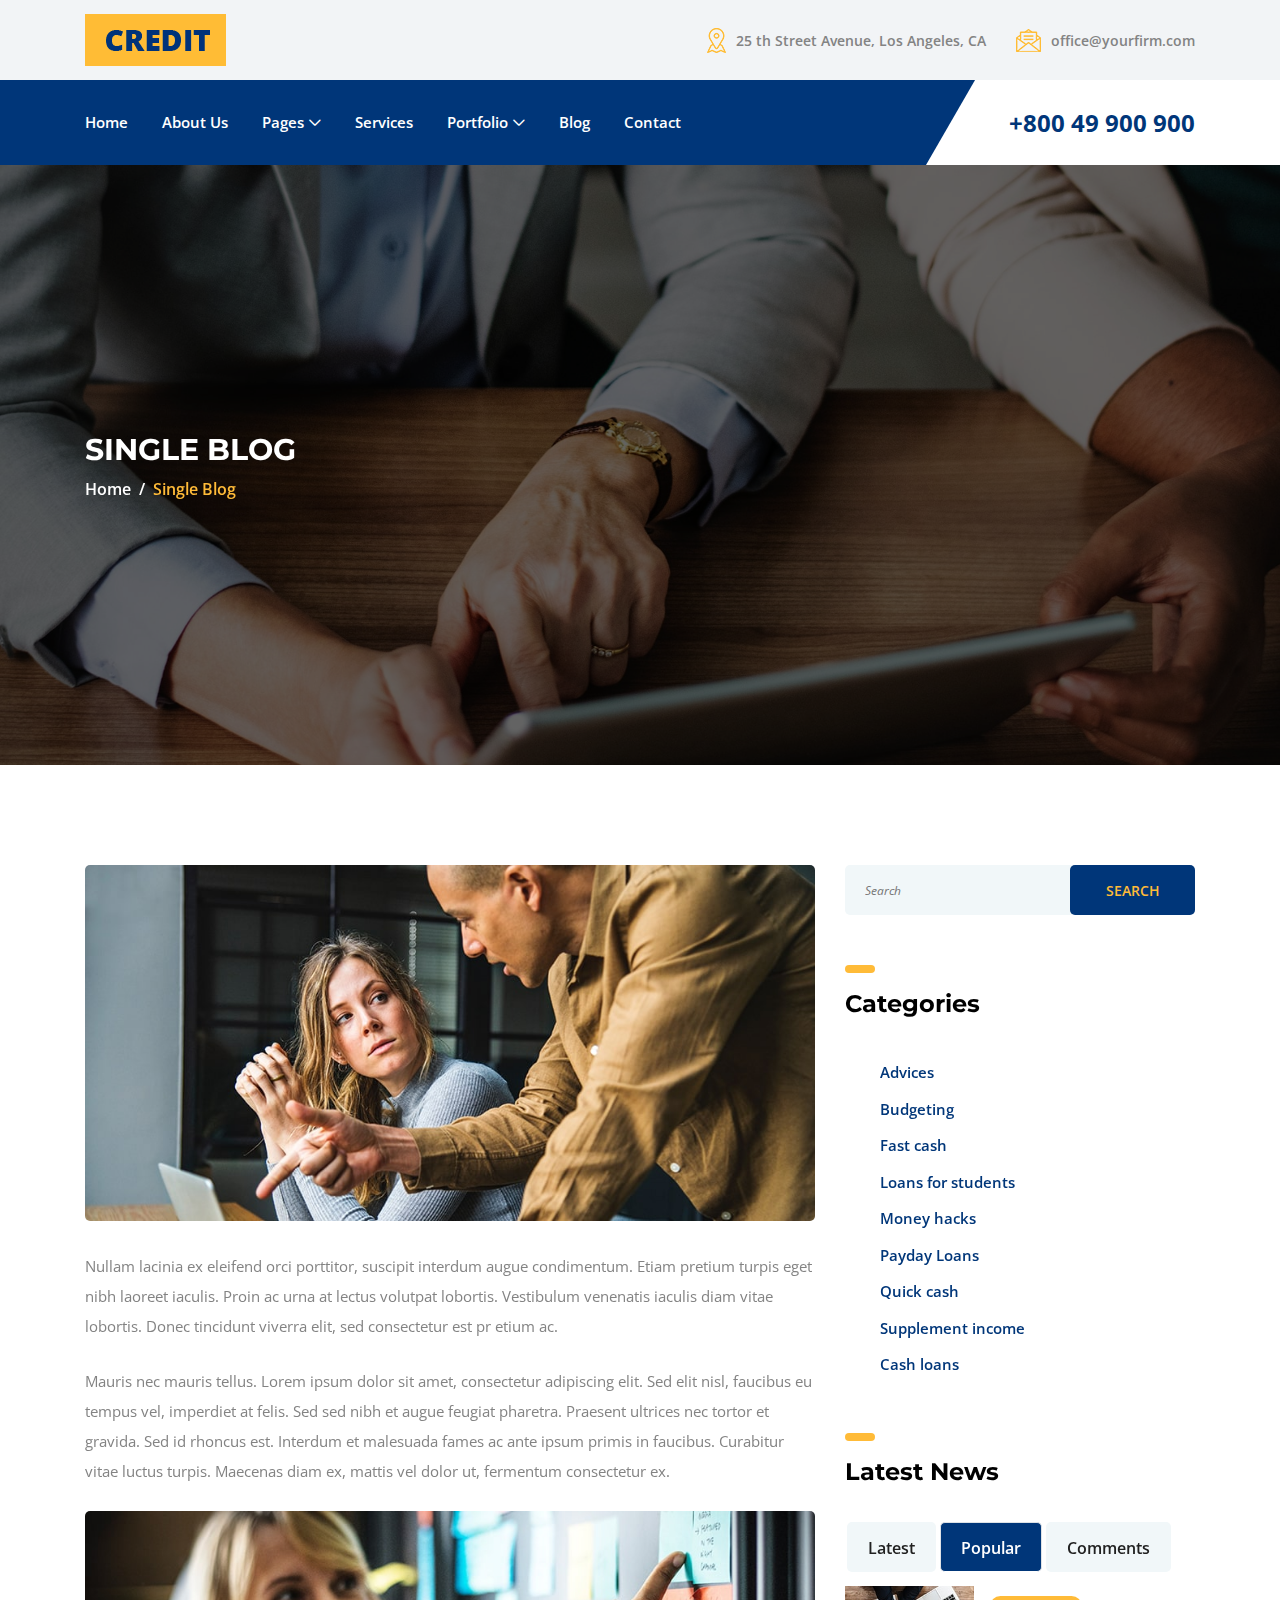
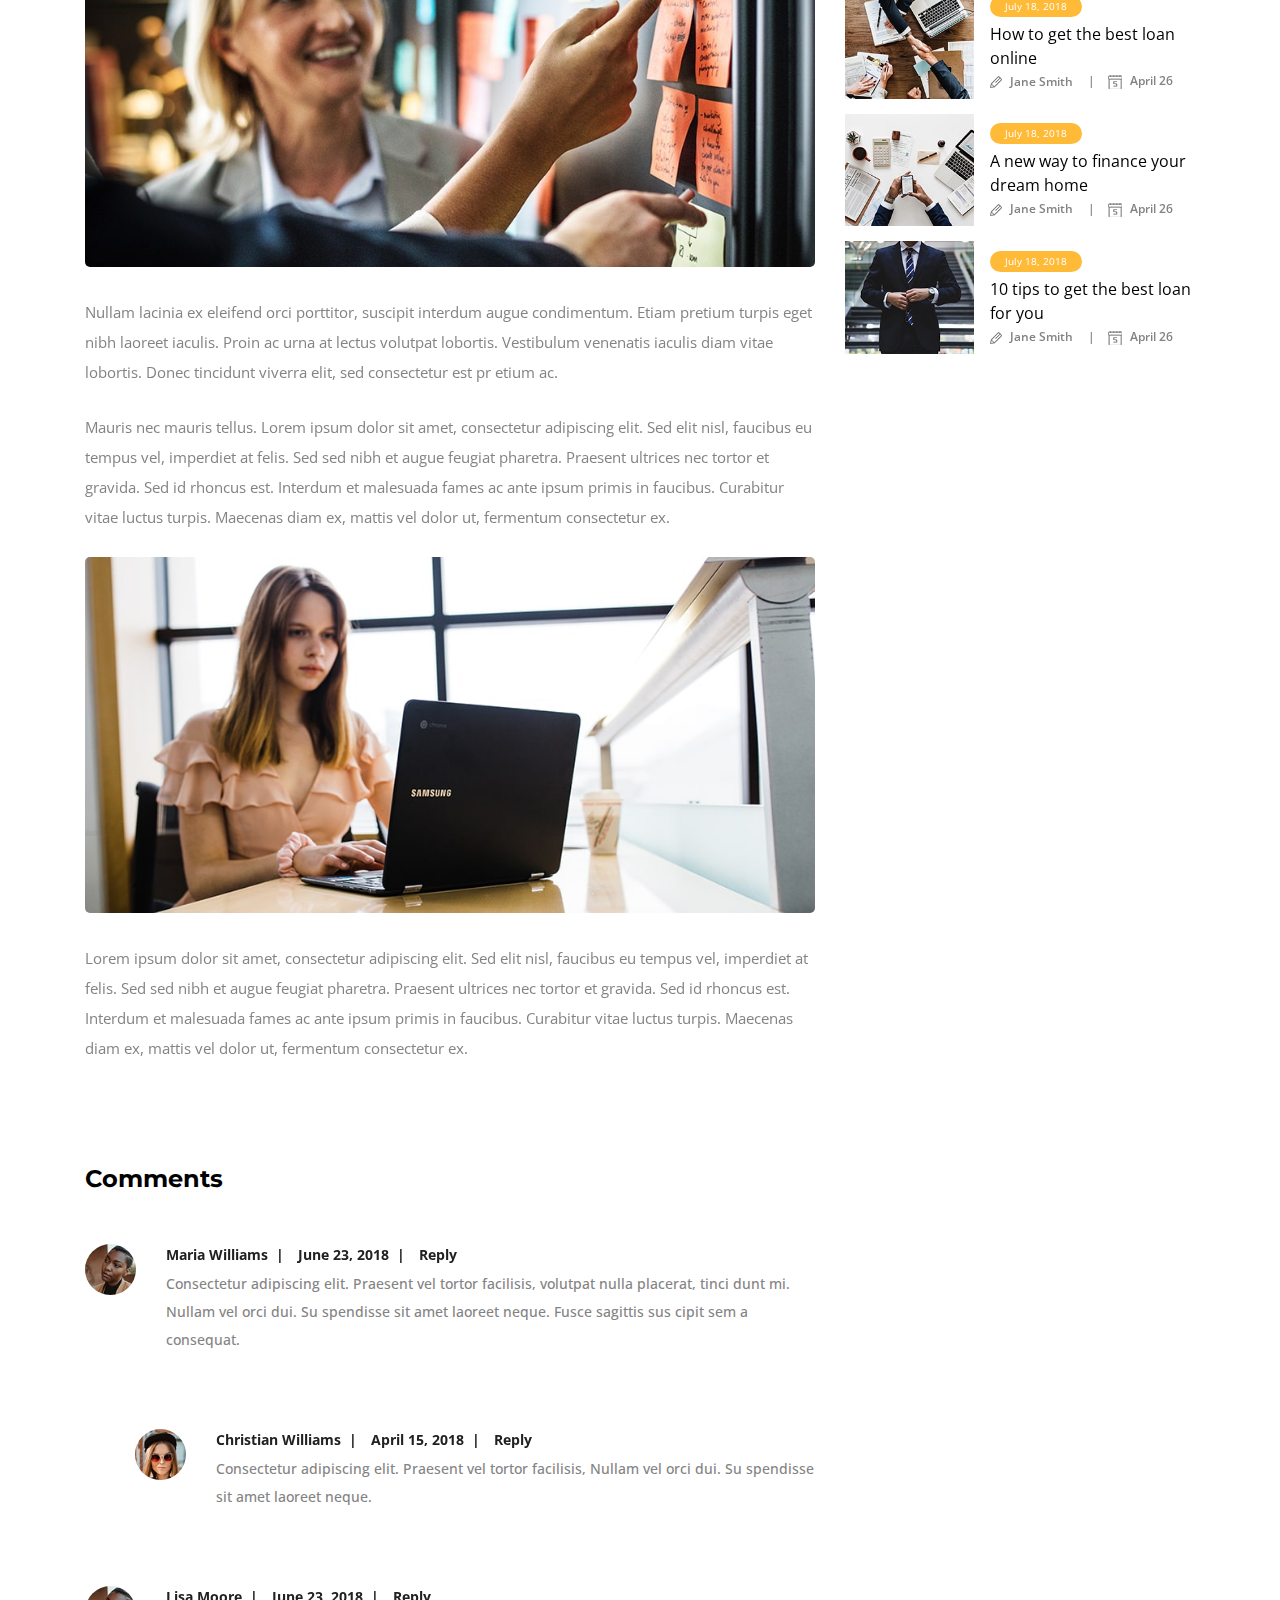
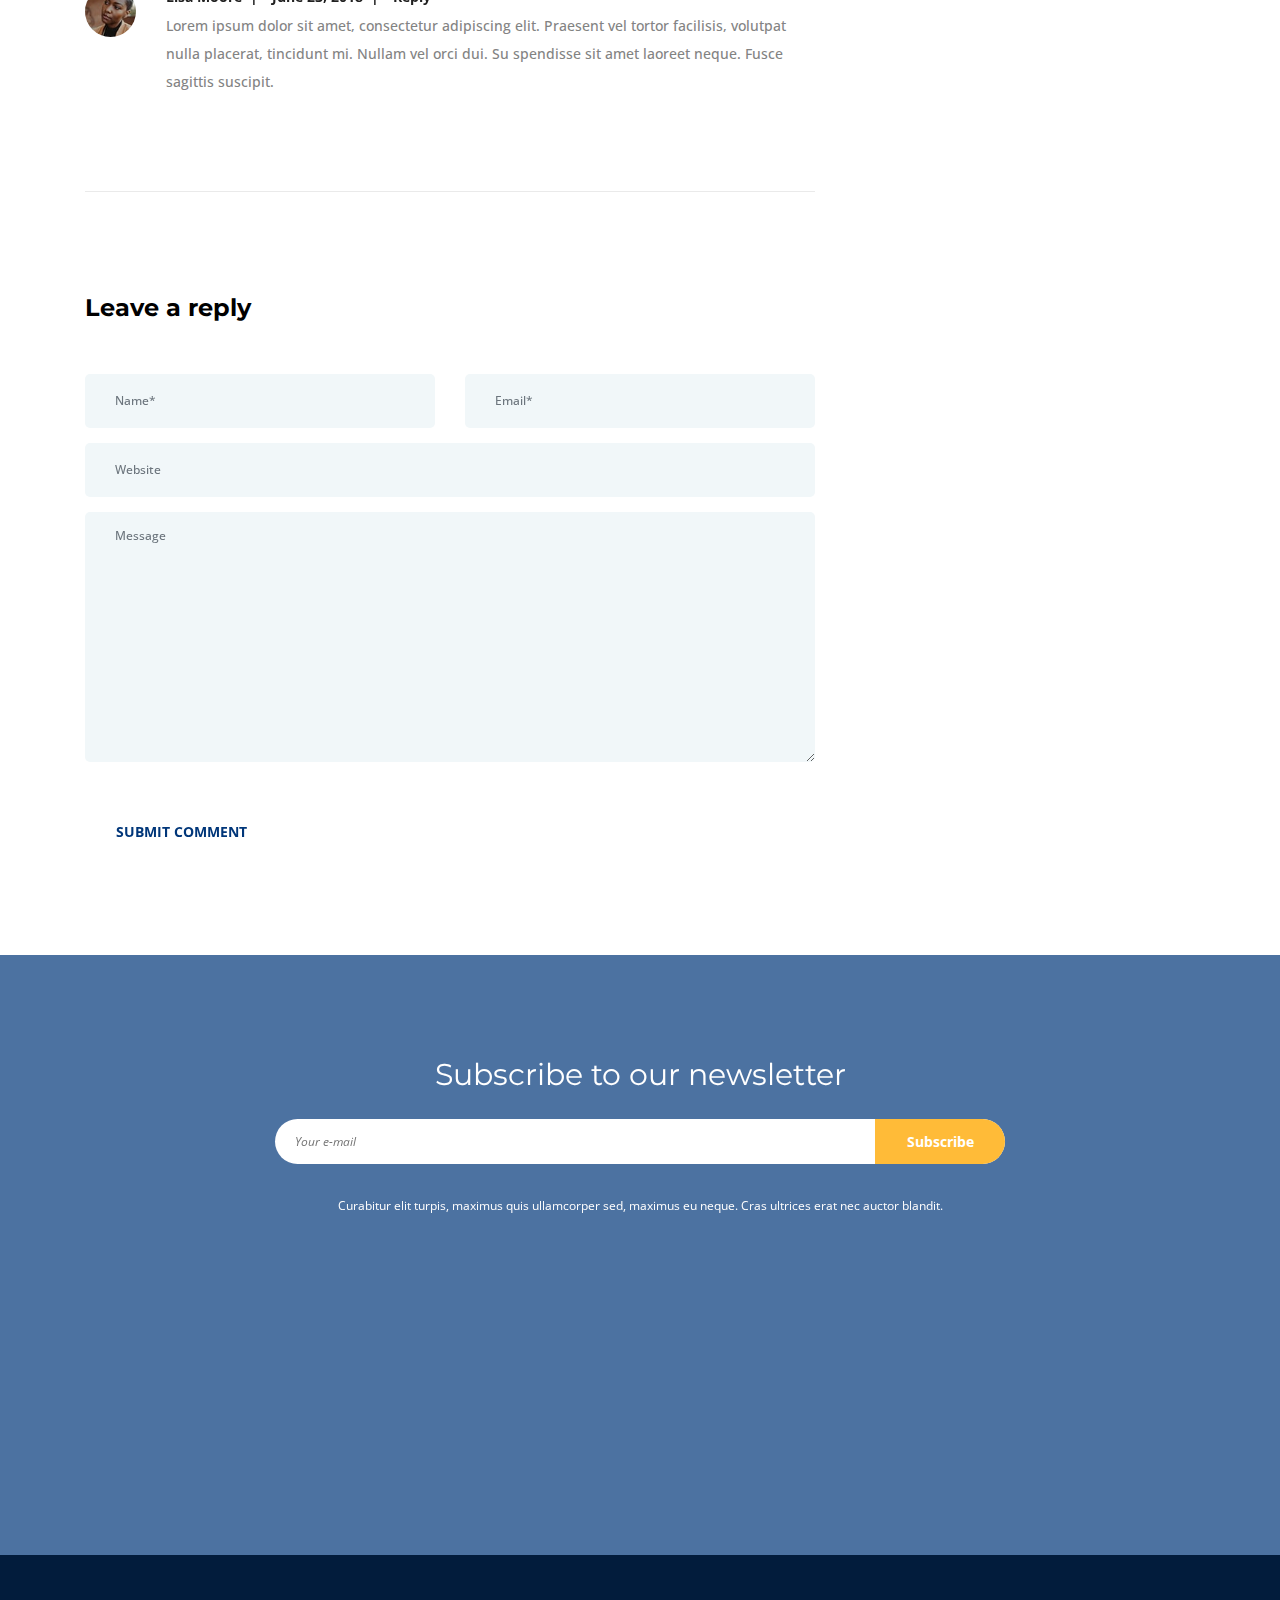
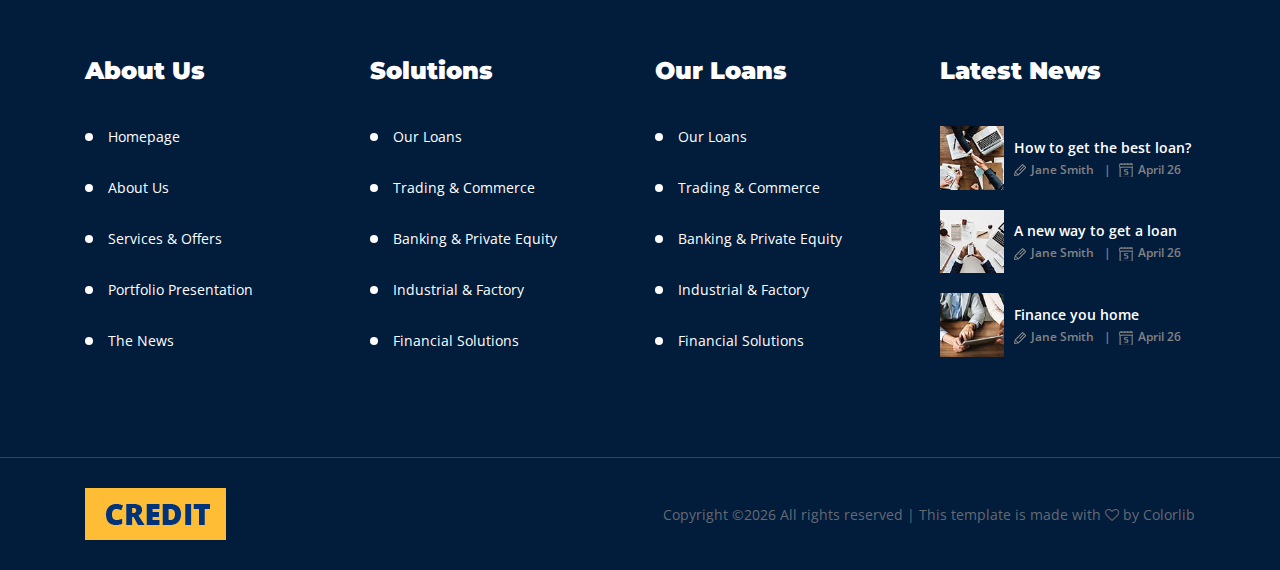
<file: single-post.html>
<!DOCTYPE html>
<html lang="en">

<head>
    <meta charset="UTF-8">
    <meta name="description" content="">
    <meta http-equiv="X-UA-Compatible" content="IE=edge">
    <meta name="viewport" content="width=device-width, initial-scale=1, shrink-to-fit=no">
    <!-- The above 4 meta tags *must* come first in the head; any other head content must come *after* these tags -->

    <!-- Title -->
    <title>Credit - Loan &amp; Credit Company HTML Template</title>

    <!-- Favicon -->
    <link rel="icon" href="img/core-img/favicon.ico">

    <!-- Stylesheet -->
    <link rel="stylesheet" href="style.css">

</head>

<body>
    <!-- Preloader -->
    <div class="preloader d-flex align-items-center justify-content-center">
        <div class="lds-ellipsis">
            <div></div>
            <div></div>
            <div></div>
            <div></div>
        </div>
    </div>

    <!-- ##### Header Area Start ##### -->
    <header class="header-area">
        <!-- Top Header Area -->
        <div class="top-header-area">
            <div class="container h-100">
                <div class="row h-100 align-items-center">
                    <div class="col-12 d-flex justify-content-between">
                        <!-- Logo Area -->
                        <div class="logo">
                            <a href="index.html"><img src="img/core-img/logo.png" alt=""></a>
                        </div>

                        <!-- Top Contact Info -->
                        <div class="top-contact-info d-flex align-items-center">
                            <a href="#" data-toggle="tooltip" data-placement="bottom" title="25 th Street Avenue, Los Angeles, CA"><img src="img/core-img/placeholder.png" alt=""> <span>25 th Street Avenue, Los Angeles, CA</span></a>
                            <a href="#" data-toggle="tooltip" data-placement="bottom" title="office@yourfirm.com"><img src="img/core-img/message.png" alt=""> <span>office@yourfirm.com</span></a>
                        </div>
                    </div>
                </div>
            </div>
        </div>

        <!-- Navbar Area -->
        <div class="credit-main-menu" id="sticker">
            <div class="classy-nav-container breakpoint-off">
                <div class="container">
                    <!-- Menu -->
                    <nav class="classy-navbar justify-content-between" id="creditNav">

                        <!-- Navbar Toggler -->
                        <div class="classy-navbar-toggler">
                            <span class="navbarToggler"><span></span><span></span><span></span></span>
                        </div>

                        <!-- Menu -->
                        <div class="classy-menu">

                            <!-- Close Button -->
                            <div class="classycloseIcon">
                                <div class="cross-wrap"><span class="top"></span><span class="bottom"></span></div>
                            </div>

                            <!-- Nav Start -->
                            <div class="classynav">
                                <ul>
                                    <li><a href="index.html">Home</a></li>
                                    <li><a href="about.html">About Us</a></li>
                                    <li><a href="#">Pages</a>
                                        <ul class="dropdown">
                                            <li><a href="index.html">Home</a></li>
                                            <li><a href="about.html">About Us</a></li>
                                            <li><a href="services.html">Services</a></li>
                                            <li><a href="post.html">Post</a></li>
                                            <li><a href="single-post.html">Single Post</a></li>
                                            <li><a href="contact.html">Contact</a></li>
                                            <li><a href="elements.html">Elements</a></li>
                                        </ul>
                                    </li>
                                    <li><a href="services.html">Services</a></li>
                                    <li><a href="#">Portfolio</a>
                                        <div class="megamenu">
                                            <ul class="single-mega cn-col-4">
                                                <li><a href="#">Portfolio 1</a></li>
                                                <li><a href="#">Portfolio 2</a></li>
                                                <li><a href="#">Portfolio 3</a></li>
                                                <li><a href="#">Portfolio 4</a></li>
                                                <li><a href="#">Portfolio 5</a></li>
                                                <li><a href="#">Portfolio 6</a></li>
                                                <li><a href="#">Portfolio 7</a></li>
                                            </ul>
                                            <ul class="single-mega cn-col-4">
                                                <li><a href="#">Portfolio 8</a></li>
                                                <li><a href="#">Portfolio 9</a></li>
                                                <li><a href="#">Portfolio 10</a></li>
                                                <li><a href="#">Portfolio 11</a></li>
                                                <li><a href="#">Portfolio 12</a></li>
                                                <li><a href="#">Portfolio 13</a></li>
                                                <li><a href="#">Portfolio 14</a></li>
                                            </ul>
                                            <ul class="single-mega cn-col-4">
                                                <li><a href="#">Portfolio 15</a></li>
                                                <li><a href="#">Portfolio 16</a></li>
                                                <li><a href="#">Portfolio 17</a></li>
                                                <li><a href="#">Portfolio 18</a></li>
                                                <li><a href="#">Portfolio 19</a></li>
                                                <li><a href="#">Portfolio 20</a></li>
                                                <li><a href="#">Portfolio 21</a></li>
                                            </ul>
                                            <ul class="single-mega cn-col-4">
                                                <li><a href="#">Portfolio 22</a></li>
                                                <li><a href="#">Portfolio 23</a></li>
                                                <li><a href="#">Portfolio 24</a></li>
                                                <li><a href="#">Portfolio 25</a></li>
                                                <li><a href="#">Portfolio 26</a></li>
                                                <li><a href="#">Portfolio 27</a></li>
                                                <li><a href="#">Portfolio 28</a></li>
                                            </ul>
                                        </div>
                                    </li>
                                    <li><a href="post.html">Blog</a></li>
                                    <li><a href="contact.html">Contact</a></li>
                                </ul>
                            </div>
                            <!-- Nav End -->
                        </div>

                        <!-- Contact -->
                        <div class="contact">
                            <a href="#"><img src="img/core-img/call2.png" alt=""> +800 49 900 900</a>
                        </div>
                    </nav>
                </div>
            </div>
        </div>
    </header>
    <!-- ##### Header Area End ##### -->

    <!-- ##### Breadcrumb Area Start ##### -->
    <section class="breadcrumb-area bg-img bg-overlay jarallax" style="background-image: url(img/bg-img/13.jpg);">
        <div class="container h-100">
            <div class="row h-100 align-items-center">
                <div class="col-12">
                    <div class="breadcrumb-content">
                        <h2>Single Blog</h2>
                        <nav aria-label="breadcrumb">
                            <ol class="breadcrumb">
                                <li class="breadcrumb-item"><a href="#">Home</a></li>
                                <li class="breadcrumb-item active" aria-current="page">Single Blog</li>
                            </ol>
                        </nav>
                    </div>
                </div>
            </div>
        </div>
    </section>
    <!-- ##### Breadcrumb Area End ##### -->

    <!-- ##### Post Details Area Start ##### -->
    <section class="post-news-area section-padding-100-0">
        <div class="container">
            <div class="row">
                <!-- Post Details Content Area -->
                <div class="col-12 col-lg-8">
                    <div class="post-details-content mb-100">
                        <img src="img/bg-img/22.jpg" alt="">
                        <p>Nullam lacinia ex eleifend orci porttitor, suscipit interdum augue condimentum. Etiam pretium turpis eget nibh laoreet iaculis. Proin ac urna at lectus volutpat lobortis. Vestibulum venenatis iaculis diam vitae lobortis. Donec tincidunt viverra elit, sed consectetur est pr etium ac.</p>
                        <p>Mauris nec mauris tellus. Lorem ipsum dolor sit amet, consectetur adipiscing elit. Sed elit nisl, faucibus eu tempus vel, imperdiet at felis. Sed sed nibh et augue feugiat pharetra. Praesent ultrices nec tortor et gravida. Sed id rhoncus est. Interdum et malesuada fames ac ante ipsum primis in faucibus. Curabitur vitae luctus turpis. Maecenas diam ex, mattis vel dolor ut, fermentum consectetur ex.</p>
                        <img src="img/bg-img/23.jpg" alt="">
                        <p>Nullam lacinia ex eleifend orci porttitor, suscipit interdum augue condimentum. Etiam pretium turpis eget nibh laoreet iaculis. Proin ac urna at lectus volutpat lobortis. Vestibulum venenatis iaculis diam vitae lobortis. Donec tincidunt viverra elit, sed consectetur est pr etium ac.</p>
                        <p>Mauris nec mauris tellus. Lorem ipsum dolor sit amet, consectetur adipiscing elit. Sed elit nisl, faucibus eu tempus vel, imperdiet at felis. Sed sed nibh et augue feugiat pharetra. Praesent ultrices nec tortor et gravida. Sed id rhoncus est. Interdum et malesuada fames ac ante ipsum primis in faucibus. Curabitur vitae luctus turpis. Maecenas diam ex, mattis vel dolor ut, fermentum consectetur ex. </p>
                        <img src="img/bg-img/24.jpg" alt="">
                        <p>Lorem ipsum dolor sit amet, consectetur adipiscing elit. Sed elit nisl, faucibus eu tempus vel, imperdiet at felis. Sed sed nibh et augue feugiat pharetra. Praesent ultrices nec tortor et gravida. Sed id rhoncus est. Interdum et malesuada fames ac ante ipsum primis in faucibus. Curabitur vitae luctus turpis. Maecenas diam ex, mattis vel dolor ut, fermentum consectetur ex.</p>
                    </div>

                    <!-- Comment Area Start -->
                    <div class="comment_area clearfix mb-100">
                        <h4 class="mb-50">Comments</h4>

                        <ol>
                            <!-- Single Comment Area -->
                            <li class="single_comment_area">
                                <!-- Comment Content -->
                                <div class="comment-content d-flex">
                                    <!-- Comment Author -->
                                    <div class="comment-author">
                                        <img src="img/bg-img/32.jpg" alt="author">
                                    </div>
                                    <!-- Comment Meta -->
                                    <div class="comment-meta">
                                        <div class="d-flex">
                                            <a href="#" class="post-author">Maria Williams</a>
                                            <a href="#" class="post-date">June 23, 2018 </a>
                                            <a href="#" class="reply">Reply</a>
                                        </div>
                                        <p>Consectetur adipiscing elit. Praesent vel tortor facilisis, volutpat nulla placerat, tinci dunt mi. Nullam vel orci dui. Su spendisse sit amet laoreet neque. Fusce sagittis sus cipit sem a consequat.</p>
                                    </div>
                                </div>
                                <ol class="children">
                                    <li class="single_comment_area">
                                        <!-- Comment Content -->
                                        <div class="comment-content d-flex">
                                            <!-- Comment Author -->
                                            <div class="comment-author">
                                                <img src="img/bg-img/33.jpg" alt="author">
                                            </div>
                                            <!-- Comment Meta -->
                                            <div class="comment-meta">
                                                <div class="d-flex">
                                                    <a href="#" class="post-author">Christian Williams</a>
                                                    <a href="#" class="post-date">April 15, 2018</a>
                                                    <a href="#" class="reply">Reply</a>
                                                </div>
                                                <p>Consectetur adipiscing elit. Praesent vel tortor facilisis, Nullam vel orci dui. Su spendisse sit amet laoreet neque.</p>
                                            </div>
                                        </div>
                                    </li>
                                </ol>
                            </li>

                            <!-- Single Comment Area -->
                            <li class="single_comment_area">
                                <!-- Comment Content -->
                                <div class="comment-content d-flex">
                                    <!-- Comment Author -->
                                    <div class="comment-author">
                                        <img src="img/bg-img/32.jpg" alt="author">
                                    </div>
                                    <!-- Comment Meta -->
                                    <div class="comment-meta">
                                        <div class="d-flex">
                                            <a href="#" class="post-author">Lisa Moore</a>
                                            <a href="#" class="post-date">June 23, 2018</a>
                                            <a href="#" class="reply">Reply</a>
                                        </div>
                                        <p>Lorem ipsum dolor sit amet, consectetur adipiscing elit. Praesent vel tortor facilisis, volutpat nulla placerat, tincidunt mi. Nullam vel orci dui. Su spendisse sit amet laoreet neque. Fusce sagittis suscipit.</p>
                                    </div>
                                </div>
                            </li>
                        </ol>
                    </div>

                    <div class="post-a-comment-area mb-100 clearfix">
                        <h4 class="mb-50">Leave a reply</h4>

                        <!-- Reply Form -->
                        <div class="contact-form-area">
                            <form action="#" method="post">
                                <div class="row">
                                    <div class="col-12 col-lg-6">
                                        <input type="text" class="form-control" id="name" placeholder="Name*">
                                    </div>
                                    <div class="col-12 col-lg-6">
                                        <input type="email" class="form-control" id="email" placeholder="Email*">
                                    </div>
                                    <div class="col-12">
                                        <input type="text" class="form-control" id="subject" placeholder="Website">
                                    </div>
                                    <div class="col-12">
                                        <textarea name="message" class="form-control" id="message" cols="30" rows="10" placeholder="Message"></textarea>
                                    </div>
                                    <div class="col-12">
                                        <button class="btn credit-btn mt-30" type="submit">Submit Comment</button>
                                    </div>
                                </div>
                            </form>
                        </div>
                    </div>
                </div>

                <!-- Sidebar Widget -->
                <div class="col-12 col-sm-9 col-md-6 col-lg-4">
                    <div class="sidebar-area mb-100">

                        <!-- Single Sidebar Widget -->
                        <div class="single-widget-area search-widget">
                            <form action="#" method="post">
                                <input type="search" name="search" placeholder="Search">
                                <button type="submit">Search</button>
                            </form>
                        </div>

                        <!-- Single Sidebar Widget -->
                        <div class="single-widget-area cata-widget">
                            <div class="widget-heading">
                                <div class="line"></div>
                                <h4>Categories</h4>
                            </div>

                            <ul>
                                <li><a href="#">Advices</a></li>
                                <li><a href="#">Budgeting</a></li>
                                <li><a href="#">Fast cash</a></li>
                                <li><a href="#">Loans for students</a></li>
                                <li><a href="#">Money hacks</a></li>
                                <li><a href="#">Payday Loans</a></li>
                                <li><a href="#">Quick cash</a></li>
                                <li><a href="#">Supplement income</a></li>
                                <li><a href="#">Сash loans</a></li>
                            </ul>
                        </div>

                        <!-- Single Sidebar Widget -->
                        <div class="single-widget-area tabs-widget">
                            <div class="widget-heading">
                                <div class="line"></div>
                                <h4>Latest News</h4>
                            </div>

                            <div class="credit-tabs-content">
                                <ul class="nav nav-tabs" id="myTab" role="tablist">
                                    <li class="nav-item">
                                        <a class="nav-link" id="tab--1" data-toggle="tab" href="#tab1" role="tab" aria-controls="tab1" aria-selected="false">Latest</a>
                                    </li>
                                    <li class="nav-item">
                                        <a class="nav-link active" id="tab--2" data-toggle="tab" href="#tab2" role="tab" aria-controls="tab2" aria-selected="false">Popular</a>
                                    </li>
                                    <li class="nav-item">
                                        <a class="nav-link" id="tab--3" data-toggle="tab" href="#tab3" role="tab" aria-controls="tab3" aria-selected="true">Comments</a>
                                    </li>
                                </ul>

                                <div class="tab-content" id="myTabContent">
                                    <div class="tab-pane fade" id="tab1" role="tabpanel" aria-labelledby="tab--1">
                                        <div class="credit-tab-content">
                                            <!-- Single News Area -->
                                            <div class="single-news-area d-flex align-items-center">
                                                <div class="news-thumbnail">
                                                    <img src="img/bg-img/10.jpg" alt="">
                                                </div>
                                                <div class="news-content">
                                                    <span>July 18, 2018</span>
                                                    <a href="#">How to get the best loan online</a>
                                                    <div class="news-meta">
                                                        <a href="#" class="post-author"><img src="img/core-img/pencil.png" alt=""> Jane Smith</a>
                                                        <a href="#" class="post-date"><img src="img/core-img/calendar.png" alt=""> April 26</a>
                                                    </div>
                                                </div>
                                            </div>

                                            <!-- Single News Area -->
                                            <div class="single-news-area d-flex align-items-center">
                                                <div class="news-thumbnail">
                                                    <img src="img/bg-img/11.jpg" alt="">
                                                </div>
                                                <div class="news-content">
                                                    <span>July 18, 2018</span>
                                                    <a href="#">A new way to finance your dream home</a>
                                                    <div class="news-meta">
                                                        <a href="#" class="post-author"><img src="img/core-img/pencil.png" alt=""> Jane Smith</a>
                                                        <a href="#" class="post-date"><img src="img/core-img/calendar.png" alt=""> April 26</a>
                                                    </div>
                                                </div>
                                            </div>

                                            <!-- Single News Area -->
                                            <div class="single-news-area d-flex align-items-center">
                                                <div class="news-thumbnail">
                                                    <img src="img/bg-img/12.jpg" alt="">
                                                </div>
                                                <div class="news-content">
                                                    <span>July 18, 2018</span>
                                                    <a href="#">10 tips to get the best loan for you</a>
                                                    <div class="news-meta">
                                                        <a href="#" class="post-author"><img src="img/core-img/pencil.png" alt=""> Jane Smith</a>
                                                        <a href="#" class="post-date"><img src="img/core-img/calendar.png" alt=""> April 26</a>
                                                    </div>
                                                </div>
                                            </div>
                                        </div>
                                    </div>

                                    <div class="tab-pane fade show active" id="tab2" role="tabpanel" aria-labelledby="tab--2">
                                        <div class="credit-tab-content">
                                            <!-- Single News Area -->
                                            <div class="single-news-area d-flex align-items-center">
                                                <div class="news-thumbnail">
                                                    <img src="img/bg-img/10.jpg" alt="">
                                                </div>
                                                <div class="news-content">
                                                    <span>July 18, 2018</span>
                                                    <a href="#">How to get the best loan online</a>
                                                    <div class="news-meta">
                                                        <a href="#" class="post-author"><img src="img/core-img/pencil.png" alt=""> Jane Smith</a>
                                                        <a href="#" class="post-date"><img src="img/core-img/calendar.png" alt=""> April 26</a>
                                                    </div>
                                                </div>
                                            </div>

                                            <!-- Single News Area -->
                                            <div class="single-news-area d-flex align-items-center">
                                                <div class="news-thumbnail">
                                                    <img src="img/bg-img/11.jpg" alt="">
                                                </div>
                                                <div class="news-content">
                                                    <span>July 18, 2018</span>
                                                    <a href="#">A new way to finance your dream home</a>
                                                    <div class="news-meta">
                                                        <a href="#" class="post-author"><img src="img/core-img/pencil.png" alt=""> Jane Smith</a>
                                                        <a href="#" class="post-date"><img src="img/core-img/calendar.png" alt=""> April 26</a>
                                                    </div>
                                                </div>
                                            </div>

                                            <!-- Single News Area -->
                                            <div class="single-news-area d-flex align-items-center">
                                                <div class="news-thumbnail">
                                                    <img src="img/bg-img/12.jpg" alt="">
                                                </div>
                                                <div class="news-content">
                                                    <span>July 18, 2018</span>
                                                    <a href="#">10 tips to get the best loan for you</a>
                                                    <div class="news-meta">
                                                        <a href="#" class="post-author"><img src="img/core-img/pencil.png" alt=""> Jane Smith</a>
                                                        <a href="#" class="post-date"><img src="img/core-img/calendar.png" alt=""> April 26</a>
                                                    </div>
                                                </div>
                                            </div>
                                        </div>
                                    </div>
                                    <div class="tab-pane fade" id="tab3" role="tabpanel" aria-labelledby="tab--3">
                                        <div class="credit-tab-content">
                                            <!-- Single News Area -->
                                            <div class="single-news-area d-flex align-items-center">
                                                <div class="news-thumbnail">
                                                    <img src="img/bg-img/10.jpg" alt="">
                                                </div>
                                                <div class="news-content">
                                                    <span>July 18, 2018</span>
                                                    <a href="#">How to get the best loan online</a>
                                                    <div class="news-meta">
                                                        <a href="#" class="post-author"><img src="img/core-img/pencil.png" alt=""> Jane Smith</a>
                                                        <a href="#" class="post-date"><img src="img/core-img/calendar.png" alt=""> April 26</a>
                                                    </div>
                                                </div>
                                            </div>

                                            <!-- Single News Area -->
                                            <div class="single-news-area d-flex align-items-center">
                                                <div class="news-thumbnail">
                                                    <img src="img/bg-img/11.jpg" alt="">
                                                </div>
                                                <div class="news-content">
                                                    <span>July 18, 2018</span>
                                                    <a href="#">A new way to finance your dream home</a>
                                                    <div class="news-meta">
                                                        <a href="#" class="post-author"><img src="img/core-img/pencil.png" alt=""> Jane Smith</a>
                                                        <a href="#" class="post-date"><img src="img/core-img/calendar.png" alt=""> April 26</a>
                                                    </div>
                                                </div>
                                            </div>

                                            <!-- Single News Area -->
                                            <div class="single-news-area d-flex align-items-center">
                                                <div class="news-thumbnail">
                                                    <img src="img/bg-img/12.jpg" alt="">
                                                </div>
                                                <div class="news-content">
                                                    <span>July 18, 2018</span>
                                                    <a href="#">10 tips to get the best loan for you</a>
                                                    <div class="news-meta">
                                                        <a href="#" class="post-author"><img src="img/core-img/pencil.png" alt=""> Jane Smith</a>
                                                        <a href="#" class="post-date"><img src="img/core-img/calendar.png" alt=""> April 26</a>
                                                    </div>
                                                </div>
                                            </div>
                                        </div>
                                    </div>
                                </div>
                            </div>
                        </div>

                    </div>
                </div>
            </div>
        </div>
    </section>
    <!-- ##### Post Details Area End ##### -->

    <!-- ##### Newsletter Area Start ###### -->
    <section class="newsletter-area section-padding-100 bg-img jarallax" style="background-image: url(img/bg-img/6.jpg);">
        <div class="container">
            <div class="row justify-content-center">
                <div class="col-12 col-sm-10 col-lg-8">
                    <div class="nl-content text-center">
                        <h2>Subscribe to our newsletter</h2>
                        <form action="#" method="post">
                            <input type="email" name="nl-email" id="nlemail" placeholder="Your e-mail">
                            <button type="submit">Subscribe</button>
                        </form>
                        <p>Curabitur elit turpis, maximus quis ullamcorper sed, maximus eu neque. Cras ultrices erat nec auctor blandit.</p>
                    </div>
                </div>
            </div>
        </div>
    </section>
    <!-- ##### Newsletter Area End ###### -->

    <!-- ##### Footer Area Start ##### -->
    <footer class="footer-area section-padding-100-0">
        <div class="container">
            <div class="row">

                <!-- Single Footer Widget -->
                <div class="col-12 col-sm-6 col-lg-3">
                    <div class="single-footer-widget mb-100">
                        <h5 class="widget-title">About Us</h5>
                        <!-- Nav -->
                        <nav>
                            <ul>
                                <li><a href="#">Homepage</a></li>
                                <li><a href="#">About Us</a></li>
                                <li><a href="#">Services &amp; Offers</a></li>
                                <li><a href="#">Portfolio Presentation</a></li>
                                <li><a href="#">The News</a></li>
                            </ul>
                        </nav>
                    </div>
                </div>

                <!-- Single Footer Widget -->
                <div class="col-12 col-sm-6 col-lg-3">
                    <div class="single-footer-widget mb-100">
                        <h5 class="widget-title">Solutions</h5>
                        <!-- Nav -->
                        <nav>
                            <ul>
                                <li><a href="#">Our Loans</a></li>
                                <li><a href="#">Trading &amp; Commerce</a></li>
                                <li><a href="#">Banking &amp; Private Equity</a></li>
                                <li><a href="#">Industrial &amp; Factory</a></li>
                                <li><a href="#">Financial Solutions</a></li>
                            </ul>
                        </nav>
                    </div>
                </div>

                <!-- Single Footer Widget -->
                <div class="col-12 col-sm-6 col-lg-3">
                    <div class="single-footer-widget mb-100">
                        <h5 class="widget-title">Our Loans</h5>
                        <!-- Nav -->
                        <nav>
                            <ul>
                                <li><a href="#">Our Loans</a></li>
                                <li><a href="#">Trading &amp; Commerce</a></li>
                                <li><a href="#">Banking &amp; Private Equity</a></li>
                                <li><a href="#">Industrial &amp; Factory</a></li>
                                <li><a href="#">Financial Solutions</a></li>
                            </ul>
                        </nav>
                    </div>
                </div>

                <!-- Single Footer Widget -->
                <div class="col-12 col-sm-6 col-lg-3">
                    <div class="single-footer-widget mb-100">
                        <h5 class="widget-title">Latest News</h5>

                        <!-- Single News Area -->
                        <div class="single-latest-news-area d-flex align-items-center">
                            <div class="news-thumbnail">
                                <img src="img/bg-img/7.jpg" alt="">
                            </div>
                            <div class="news-content">
                                <a href="#">How to get the best loan?</a>
                                <div class="news-meta">
                                    <a href="#" class="post-author"><img src="img/core-img/pencil.png" alt=""> Jane Smith</a>
                                    <a href="#" class="post-date"><img src="img/core-img/calendar.png" alt=""> April 26</a>
                                </div>
                            </div>
                        </div>

                        <!-- Single News Area -->
                        <div class="single-latest-news-area d-flex align-items-center">
                            <div class="news-thumbnail">
                                <img src="img/bg-img/8.jpg" alt="">
                            </div>
                            <div class="news-content">
                                <a href="#">A new way to get a loan</a>
                                <div class="news-meta">
                                    <a href="#" class="post-author"><img src="img/core-img/pencil.png" alt=""> Jane Smith</a>
                                    <a href="#" class="post-date"><img src="img/core-img/calendar.png" alt=""> April 26</a>
                                </div>
                            </div>
                        </div>

                        <!-- Single News Area -->
                        <div class="single-latest-news-area d-flex align-items-center">
                            <div class="news-thumbnail">
                                <img src="img/bg-img/9.jpg" alt="">
                            </div>
                            <div class="news-content">
                                <a href="#">Finance you home</a>
                                <div class="news-meta">
                                    <a href="#" class="post-author"><img src="img/core-img/pencil.png" alt=""> Jane Smith</a>
                                    <a href="#" class="post-date"><img src="img/core-img/calendar.png" alt=""> April 26</a>
                                </div>
                            </div>
                        </div>

                    </div>
                </div>
            </div>
        </div>

        <!-- Copywrite Area -->
        <div class="copywrite-area">
            <div class="container">
                <div class="row">
                    <div class="col-12">
                        <div class="copywrite-content d-flex flex-wrap justify-content-between align-items-center">
                            <!-- Footer Logo -->
                            <a href="index.html" class="footer-logo"><img src="img/core-img/logo.png" alt=""></a>

                            <!-- Copywrite Text -->
                            <p class="copywrite-text"><a href="#"><!-- Link back to Colorlib can't be removed. Template is licensed under CC BY 3.0. -->
Copyright &copy;<script>document.write(new Date().getFullYear());</script> All rights reserved | This template is made with <i class="fa fa-heart-o" aria-hidden="true"></i> by <a href="https://colorlib.com" target="_blank">Colorlib</a>
<!-- Link back to Colorlib can't be removed. Template is licensed under CC BY 3.0. --></p>
                        </div>
                    </div>
                </div>
            </div>
        </div>
    </footer>
    <!-- ##### Footer Area Start ##### -->

    <!-- ##### All Javascript Script ##### -->
    <!-- jQuery-2.2.4 js -->
    <script src="js/jquery/jquery-2.2.4.min.js"></script>
    <!-- Popper js -->
    <script src="js/bootstrap/popper.min.js"></script>
    <!-- Bootstrap js -->
    <script src="js/bootstrap/bootstrap.min.js"></script>
    <!-- All Plugins js -->
    <script src="js/plugins/plugins.js"></script>
    <!-- Active js -->
    <script src="js/active.js"></script>
</body>

</html>
</file>
<file: style.css>
/* [Core Stylesheet - 1.0] */
/* :: 1.0 Import Fonts */
@import url("https://fonts.googleapis.com/css?family=Montserrat:300,400,500,600,700|Open+Sans:300,400,600,700");
/* :: 2.0 Import All CSS */
@import url(css/bootstrap.min.css);
@import url(css/classy-nav.css);
@import url(css/owl.carousel.min.css);
@import url(css/animate.css);
@import url(css/font-awesome.min.css);
@import url(css/credit-icon.css);
/* :: 3.0 Base CSS */
* {
  margin: 0;
  padding: 0; }

body {
  font-family: "Open Sans", sans-serif;
  font-size: 14px; }

h1,
h2,
h3,
h4,
h5,
h6 {
  font-family: "Montserrat", sans-serif;
  color: #000000;
  line-height: 1.3;
  font-weight: 700; }

p {
  color: #838383;
  font-size: 15px;
  line-height: 2;
  font-weight: 400; }

a,
a:hover,
a:focus {
  -webkit-transition-duration: 500ms;
  transition-duration: 500ms;
  text-decoration: none;
  outline: 0 solid transparent;
  color: #000000;
  font-weight: 700;
  font-size: 16px; }

ul,
ol {
  margin: 0; }
  ul li,
  ol li {
    list-style: none; }

img {
  height: auto;
  max-width: 100%; }

/* :: 3.1.0 Spacing */
.mt-15 {
  margin-top: 15px !important; }

.mt-30 {
  margin-top: 30px !important; }

.mt-50 {
  margin-top: 50px !important; }

.mt-70 {
  margin-top: 70px !important; }

.mt-100 {
  margin-top: 100px !important; }

.mb-15 {
  margin-bottom: 15px !important; }

.mb-30 {
  margin-bottom: 30px !important; }

.mb-50 {
  margin-bottom: 50px !important; }

.mb-70 {
  margin-bottom: 70px !important; }

.mb-100 {
  margin-bottom: 100px !important; }

.ml-15 {
  margin-left: 15px !important; }

.ml-30 {
  margin-left: 30px !important; }

.ml-50 {
  margin-left: 50px !important; }

.mr-15 {
  margin-right: 15px !important; }

.mr-30 {
  margin-right: 30px !important; }

.mr-50 {
  margin-right: 50px !important; }

/* :: 3.2.0 Height */
.height-400 {
  height: 400px !important; }

.height-500 {
  height: 500px !important; }

.height-600 {
  height: 600px !important; }

.height-700 {
  height: 700px !important; }

.height-800 {
  height: 800px !important; }


.map-container{
       border: 1px solid #DDDDDD;
       width: 200px;
       height: 200px;
       position: relative;
    }



    .tag {
       /*float:right;*/
       position: absolute;
       right: 0px;
       top: 0px;
       z-index: 1000;
       background-color: #92AD40;
       margin: 20px 15px 0px 0px;
       color: #FFFFFF;
       font-weight: bold;
     }



.quick-features{
 background-color: #003679;
 padding: 20px 50px 20px 50px;
 margin: -32px 0 0 0;

 
 }

.global-h2{
  text-align: center;
  color: #fff;
}

.global-text{
  text-align: center;
  color: #fff;
  padding: 10px 30px 0px 30px;
}

.seamless{
 background-color: #003679;
 padding: 20px 50px 20px 50px;

 }

.org{
  font-size:24px;
  /*font-weight: 700:*/
  padding:0px 0px 30px 0px;
  color: #003679;

}


.quick-features-text{
   color: #fff;
   font-size: 16px; 
   text-align: center;

}



.read-more-button {
  display: inline-block;
  border-radius: 4px;
  background-color: #003679;
  border: 1px solid #003679;
  color: #fff;
  text-align: center;
  font-size: 14px;
  padding: 10px 20px;
  width: 200px;
  transition: all 0.5s;
  cursor: pointer;
  margin: 5px;
}

.read-more-button span {
  cursor: pointer;
  display: inline-block;
  position: relative;
  transition: 0.5s;
}

.read-more-button span:after {
  content: '\00bb';
  position: absolute;
  opacity: 0;
  top: 0;
  right: -20px;
  transition: 0.5s;
}

.read-more-button:hover span {
  padding-right: 25px;
}

.read-more-button:hover span:after {
  opacity: 1;
  right: 0;
}

.fa-diamond{
  color:#003679;
  background-color: #fff;
  font-size: 44px;
  margin-bottom: 10px;
 
}
.icon-profits{  
  color:#003679;
  background-color: #fff;
  font-size: 44px;
  margin-bottom: 10px;

}

.icon-fav{  
        width: 60px;
        height: 60px;
        color:#003679;
          margin-bottom: 10px;
              display: block;
    margin-left: auto;
    margin-right: auto 
}
.our-global-presence{
  color: #fff;
}
.Seamlessly{
  color: #fff;
 font-size: 10px;
 font-weight: lighter; 


}

.map {
min-width: 100%;
min-height: 100%;
width: auto;
height: auto;
}

#map-form {
    position: relative;    
}

#example {
   position: absolute;
   top: 10px;
   right: 10px; 
    color: 003679;
   padding: 10px 15px 0px 0px;
   /*background-color: transparent; */
   /*filter: alpha(opacity=50)*/
   
   opacity: 0.9;
}




.bg-img {
  /* The image used */
  background-image: url("img/favicon/world-6.svg");

  /* Control the height of the image */
  min-height: 600px;

  /* Center and scale the image nicely */
  background-position: center;
  background-repeat: no-repeat;
  background-size: cover;
  position: relative;

}

/* Add styles to the form container */
.f-container {
  position: absolute;
  right: 0;
  margin: 20px 50px 20px 20px;
  max-width: 300px;
  padding: 16px;
  background-color: white;
  opacity: 1;
  font-weight: 900;
}
 

.bot{
    /*position: absolute;*/
    bottom: 0;
    padding:100px 0px 40px 0px;
    /*border-bottom: 50px;*/

}
.side-border{
  border-left: 4px solid #003679;
  padding: 30px 10px 30px 10px;
  margin: 30px 0 30px 0px;

}




/* :: 3.7.0 Credit Button */
.join-btn {
  -webkit-transition-duration: 500ms;
  transition-duration: 500ms;
  background-color: #003679;
  position: relative;
  z-index: 1;
  display: inline-block;
  min-width: 250px;
  height: 48px;
  color: #ffff;
  border-radius: 5px;
  padding: 0 30px;
  font-size: 14px;
  line-height: 48px;
  font-weight: 700;
  text-transform: uppercase; }
  .join-btn:hover, .join-btn:focus {
    font-size: 14px;
    font-weight: 700;
    background-color: #ffff;
    border:1px solid #003679;
    color: #003679; }
  .join-btn.btn-2 {
    background-color: #fff;
    color: #003679; }
    .join-btn.btn-2:hover, .join-btn.btn-2:focus {
      background-color: #ffff;
      color: #003679; }
  .join-btn.btn-3 {
    background-color: transparent;
    color: #ffff;
    border: 2px solid #ffff;
    line-height: 44px; }
    .join-btn.btn-3:hover, .join-btn.btn-3:focus {
      border: 2px solid #ffff;
      background-color: #ffff;
      color: #003679; }
/* Full-width input fields */



.learn-more-button {
  display: inline-block;
  border-radius: 4px;
  background-color: #fff;
  border: 1px solid #003679;
  color: #003679;
  text-align: center;
  font-size: 14px;
  padding: 10px 20px;
  width: 200px;
  transition: all 0.5s;
  cursor: pointer;
  margin: 5px;
}

.learn-more-button span {
  cursor: pointer;
  display: inline-block;
  position: relative;
  transition: 0.5s;
}

.learn-more-button span:after {
  content: '\00bb';
  position: absolute;
  opacity: 0;
  top: 0;
  right: -20px;
  transition: 0.5s;
}

.learn-more-button:hover span {
  padding-right: 25px;
}

.learn-more-button:hover span:after {
  opacity: 1;
  right: 0;
}

.text{
  padding: 20px;
  text-align:center;
}
.small-button{
  margin-left: 25px; 
  /*background-color: #003679; */
  border: 1px solid #003679; 
  color: #003679;

}
.small-button span {
  cursor: pointer;
  display: inline-block;
  position: relative;
  transition: 0.5s;
}

.small-button span:after {
  content: '\00bb';
  position: absolute;
  opacity: 0;
  top: 0;
  right: -20px;
  transition: 0.5s;
}

.small-button:hover span {
  padding-right: 25px;
}

.small-button:hover span:after {
  opacity: 1;
  right: 0;
  background-color: #fff;
}


/*img/emetric/workplacestars.jpg*/

/*.jumbotron {
  background: #222 url(img/emetric/workplacestars.jpg) center center no-repeat;
  background: url(img/bg-img/add2.png);
  background-size: cover;
    background-position: center;
  background-repeat: no-repeat;
  background-size: cover;
  height: 100%;
  width: 100%;
}*/

.jumbotron{
    background: url("img/emetric/workplacestars.jpg") center center / cover no-repeat; 

    background-size: 100% 100%;
}


/* :: 3.3.0 Section Padding */
.section-padding-100 {
  padding-top: 100px;
  padding-bottom: 100px; }

.section-padding-100-0 {
  padding-top: 100px;
  padding-bottom: 0; }

.section-padding-0-100 {
  padding-top: 0;
  padding-bottom: 100px; }

.section-padding-100-70 {
  padding-top: 100px;
  padding-bottom: 70px; }

/* :: 3.4.0 Preloader */
.preloader {
  background-color: #003679;
  width: 100%;
  height: 100%;
  position: fixed;
  top: 0;
  left: 0;
  right: 0;
  z-index: 99999; }
  .preloader .lds-ellipsis {
    display: inline-block;
    position: relative;
    width: 64px;
    height: 64px; }
    .preloader .lds-ellipsis div {
      position: absolute;
      top: 27px;
      width: 11px;
      height: 11px;
      border-radius: 50%;
      background: #ffbb38;
      animation-timing-function: cubic-bezier(0, 1, 1, 0); }
      .preloader .lds-ellipsis div:nth-child(1) {
        left: 6px;
        -webkit-animation: lds-ellipsis1 0.6s infinite;
        animation: lds-ellipsis1 0.6s infinite; }
      .preloader .lds-ellipsis div:nth-child(2) {
        left: 6px;
        -webkit-animation: lds-ellipsis2 0.6s infinite;
        animation: lds-ellipsis2 0.6s infinite; }
      .preloader .lds-ellipsis div:nth-child(3) {
        left: 26px;
        -webkit-animation: lds-ellipsis2 0.6s infinite;
        animation: lds-ellipsis2 0.6s infinite; }
      .preloader .lds-ellipsis div:nth-child(4) {
        left: 45px;
        -webkit-animation: lds-ellipsis3 0.6s infinite;
        animation: lds-ellipsis3 0.6s infinite; }

@-webkit-keyframes lds-ellipsis1 {
  0% {
    -webkit-transform: scale(0);
    transform: scale(0); }
  100% {
    -webkit-transform: scale(1);
    transform: scale(1); } }
@keyframes lds-ellipsis1 {
  0% {
    -webkit-transform: scale(0);
    transform: scale(0); }
  100% {
    -webkit-transform: scale(1);
    transform: scale(1); } }
@-webkit-keyframes lds-ellipsis3 {
  0% {
    -webkit-transform: scale(1);
    transform: scale(1); }
  100% {
    -webkit-transform: scale(0);
    transform: scale(0); } }
@keyframes lds-ellipsis3 {
  0% {
    -webkit-transform: scale(1);
    transform: scale(1); }
  100% {
    -webkit-transform: scale(0);
    transform: scale(0); } }
@-webkit-keyframes lds-ellipsis2 {
  0% {
    -webkit-transform: translate(0, 0);
    transform: translate(0, 0); }
  100% {
    -webkit-transform: translate(19px, 0);
    transform: translate(19px, 0); } }
@keyframes lds-ellipsis2 {
  0% {
    -webkit-transform: translate(0, 0);
    transform: translate(0, 0); }
  100% {
    -webkit-transform: translate(19px, 0);
    transform: translate(19px, 0); } }
/* :: 3.5.0 Miscellaneous */
.jarallax {
  position: relative;
  z-index: 0; }

.jarallax > .jarallax-img {
  position: absolute;
  object-fit: cover;
  font-family: 'object-fit: cover;';
  top: 0;
  left: 0;
  width: 100%;
  height: 100%;
  z-index: -1; }

.section-heading {
  position: relative;
  z-index: 1;
  margin-bottom: 30px; }
  .section-heading .line {
    width: 25px;
    height: 5px;
    border-radius: 3px;
    background-color: #ffbb38;
    margin-bottom: 20px; }
  .section-heading p {
    font-size: 12px;
    margin-bottom: 0;
    letter-spacing: 2px;
    color: #a5a5a5;
    text-transform: uppercase; }
  .section-heading h2 {
    font-size: 36px;
    color: #212121;
    font-weight: 700;
    margin-bottom: 0; }
    @media only screen and (min-width: 992px) and (max-width: 1199px) {
      .section-heading h2 {
        font-size: 28px; } }
    @media only screen and (min-width: 768px) and (max-width: 991px) {
      .section-heading h2 {
        font-size: 24px; } }
    @media only screen and (max-width: 767px) {
      .section-heading h2 {
        font-size: 24px; } }
  .section-heading.white .line {
    background-color: #ffffff; }
  .section-heading.white p,
  .section-heading.white h2 {
    color: #ffffff; }
  .section-heading.text-center .line {
    margin-left: auto;
    margin-right: auto; }

.box-shadow {
  position: relative;
  z-index: 1; }
  .box-shadow:hover {
    box-shadow: 0 0 24px rgba(0, 0, 0, 0.2); }

.tooltip-inner {
  background-color: #ffbb38;
  box-shadow: 0 0 24px rgba(0, 0, 0, 0.2); }

.tooltip .arrow::before {
  border-bottom-color: #ffbb38; }

.bg-img {
  background-position: center center;
  background-size: cover;
  background-repeat: no-repeat; }

.bg-white {
  background-color: #ffffff !important; }

.bg-dark {
  background-color: #000000 !important; }

.bg-transparent {
  background-color: transparent !important; }

.bg-gray {
  background-color: #f1f7f9; }

.font-bold {
  font-weight: 700; }

.font-light {
  font-weight: 300; }

.bg-overlay {
  position: relative;
  z-index: 2;
  background-position: center center;
  background-size: cover; }
  .bg-overlay::after {
    background-color: rgba(0, 0, 0, 0.61);
    position: absolute;
    z-index: -1;
    top: 0;
    left: 0;
    width: 100%;
    height: 100%;
    content: ""; }

.bg-fixed {
  background-attachment: fixed !important; }

/* :: 3.6.0 ScrollUp */
#scrollUp {
  background-color: #003679;
  border-radius: 5px 0 0 5px;
  bottom: 70px;
  color: #ffffff;
  font-size: 10px;
  padding: 12px 0;
  height: 60px;
  line-height: 1.5;
  right: 0;
  text-align: center;
  width: 35px;
  -webkit-transition-duration: 500ms;
  transition-duration: 500ms;
  font-weight: 700;
  box-shadow: 0 1px 5px 2px rgba(0, 0, 0, 0.15);
  text-transform: uppercase; }
  #scrollUp i {
    font-size: 18px;
    display: block; }
  #scrollUp:hover {
    background-color: #ffbb38;
    color: #ffffff; }

/* :: 3.7.0 Credit Button */
.credit-btn {
  -webkit-transition-duration: 500ms;
  transition-duration: 500ms;
  background-color: #ffff;
  position: relative;
  z-index: 1;
  display: inline-block;
  min-width: 175px;
  height: 48px;
  color: #003679;
  border-radius: 5px;
  padding: 0 30px;
  font-size: 14px;
  line-height: 48px;
  font-weight: 700;
  text-transform: uppercase; }
  .credit-btn:hover, .credit-btn:focus {
    font-size: 14px;
    font-weight: 700;
    background-color: #003679;
    color: #ffffff; }
  .credit-btn.btn-2 {
    background-color: #003679;
    color: #ffffff; }
    .credit-btn.btn-2:hover, .credit-btn.btn-2:focus {
      background-color: #ffbb38;
      color: #ffffff; }
  .credit-btn.btn-3 {
    background-color: transparent;
    color: #003679;
    border: 2px solid #003679;
    line-height: 44px; }
    .credit-btn.btn-3:hover, .credit-btn.btn-3:focus {
      border: 2px solid #003679;
      background-color: #003679;
      color: #ffffff; }

/* :: 4.0 Header Area CSS */
.header-area {
  position: relative;
  z-index: 1000;
  width: 100%; }
  .header-area .top-header-area {
    position: relative;
    z-index: 1;
    width: 100%;
    height: 80px;
    background-color: #f2f4f6; }
    .header-area .top-header-area .top-contact-info {
      position: relative;
      z-index: 1; }
      .header-area .top-header-area .top-contact-info a {
        display: inline-block;
        color: #838383;
        font-size: 14px;
        margin-bottom: 0;
        display: -webkit-box;
        display: -ms-flexbox;
        display: flex;
        -webkit-box-align: center;
        -ms-flex-align: center;
        -ms-grid-row-align: center;
        align-items: center;
        font-weight: 600; }
        .header-area .top-header-area .top-contact-info a img {
          margin-right: 10px; }
        @media only screen and (max-width: 767px) {
          .header-area .top-header-area .top-contact-info a span {
            display: none; } }
        .header-area .top-header-area .top-contact-info a:first-child {
          margin-right: 30px; }
        .header-area .top-header-area .top-contact-info a:hover, .header-area .top-header-area .top-contact-info a:focus {
          color: #003679; }
        @media only screen and (min-width: 768px) and (max-width: 991px) {
          .header-area .top-header-area .top-contact-info a {
            font-size: 13px; } }
  .header-area .credit-main-menu {
    position: relative;
    width: 100%;
    z-index: 1;

    /*background-color: #ffbb38;*/
    background-color: #ffff;

     }
    .header-area .credit-main-menu::after {
      width: 50%;
      height: 100%;
      background-color: #003679;
      position: absolute;
      top: 0;
      left: 0;
      content: '';
      z-index: 1; }
    .header-area .credit-main-menu .classy-nav-container {
      background-color: transparent; }
    .header-area .credit-main-menu .classy-navbar {
      height: 85px;
      padding: 0;
      background-color: #003679; }
      @media only screen and (max-width: 767px) {
        .header-area .credit-main-menu .classy-navbar {
          height: 70px; } }
      .header-area .credit-main-menu .classy-navbar .classynav ul li a {
        font-weight: 600;
        text-transform: capitalize;
        font-size: 15px;
        padding: 0 15px;
        color: #ffffff; }
        .header-area .credit-main-menu .classy-navbar .classynav ul li a:hover, .header-area .credit-main-menu .classy-navbar .classynav ul li a:focus {
          color: #ffbb38; }
        @media only screen and (min-width: 992px) and (max-width: 1199px) {
          .header-area .credit-main-menu .classy-navbar .classynav ul li a {
            font-size: 14px; } }
        @media only screen and (min-width: 768px) and (max-width: 991px) {
          .header-area .credit-main-menu .classy-navbar .classynav ul li a {
            color: #003679; } }
        @media only screen and (max-width: 767px) {
          .header-area .credit-main-menu .classy-navbar .classynav ul li a {
            color: #003679; } }
      .header-area .credit-main-menu .classy-navbar .classynav > ul > li:first-child a {
        padding-left: 0; }
        @media only screen and (min-width: 768px) and (max-width: 991px) {
          .header-area .credit-main-menu .classy-navbar .classynav > ul > li:first-child a {
            padding-left: 15px; } }
        @media only screen and (max-width: 767px) {
          .header-area .credit-main-menu .classy-navbar .classynav > ul > li:first-child a {
            padding-left: 15px; } }
      .header-area .credit-main-menu .classy-navbar .classynav ul li.megamenu-item > a::after,
      .header-area .credit-main-menu .classy-navbar .classynav ul li.has-down > a::after {
        color: #ffffff; }
        @media only screen and (min-width: 768px) and (max-width: 991px) {
          .header-area .credit-main-menu .classy-navbar .classynav ul li.megamenu-item > a::after,
          .header-area .credit-main-menu .classy-navbar .classynav ul li.has-down > a::after {
            color: #003679; } }
        @media only screen and (max-width: 767px) {
          .header-area .credit-main-menu .classy-navbar .classynav ul li.megamenu-item > a::after,
          .header-area .credit-main-menu .classy-navbar .classynav ul li.has-down > a::after {
            color: #003679; } }
      .header-area .credit-main-menu .classy-navbar .classynav ul li ul li a {
        color: #003679;
        font-size: 14px; }
      .header-area .credit-main-menu .classy-navbar .contact {
        position: relative;
        z-index: 1;
        padding-left: 50px;
        height: 100%;
        overflow-y: hidden;
        overflow-x: hidden; }
        .header-area .credit-main-menu .classy-navbar .contact::before {
          width: 100%;
          height: 200%;
          content: '';
          position: absolute;
          top: 42%;
          left: 0;
          z-index: -1;

          background-color: #ffff;
          /*background-color: #ffbb38;*/
          -webkit-transform: rotate(30deg);
          transform: rotate(30deg); }
        .header-area .credit-main-menu .classy-navbar .contact::after {
          width: 1000%;
          height: 100%;
          content: '';
          position: absolute;
          top: 0;
          left: 62px;
          z-index: -1;

          background-color: #ffff;
          /*background-color: #ffbb38;*/

           }
        .header-area .credit-main-menu .classy-navbar .contact a {
          display: inline-block;
          font-size: 24px;
          color: #003679;
          font-weight: 700;
          line-height: 85px; }
          .header-area .credit-main-menu .classy-navbar .contact a:hover {
            color: #000; }
          @media only screen and (min-width: 992px) and (max-width: 1199px) {
            .header-area .credit-main-menu .classy-navbar .contact a {
              font-size: 20px; } }
          @media only screen and (min-width: 768px) and (max-width: 991px) {
            .header-area .credit-main-menu .classy-navbar .contact a {
              font-size: 18px; } }
          @media only screen and (max-width: 767px) {
            .header-area .credit-main-menu .classy-navbar .contact a {
              font-size: 14px;
              line-height: 70px; } }
  .header-area .is-sticky .credit-main-menu {
    box-shadow: 0 7px 40px 0 rgba(0, 0, 0, 0.3); }

/* :: 5.0 Hero Area CSS */
.hero-area {
  position: relative;
  z-index: 1; }
  .hero-area .owl-dots {
    display: -webkit-box;
    display: -ms-flexbox;
    display: flex;
    -webkit-box-pack: center;
    -ms-flex-pack: center;
    justify-content: center;
    position: absolute;
    width: 100%;
    z-index: 100;
    bottom: 30px;
    left: 0;
    right: 0; }
    .hero-area .owl-dots .owl-dot {
      width: 8px;
      height: 8px;
      background-color: #d2d2d2;
      border-radius: 50%;
      margin: 0 6px; }
      .hero-area .owl-dots .owl-dot.active {
        background-color: #ffbb38; }
  .hero-area .owl-prev,
  .hero-area .owl-next {
    position: absolute;
    width: 46px;
    height: 46px;
    border-radius: 50%;
    top: 50%;
    margin-top: -23px;
    font-size: 18px;
    color: #ffffff;
    background-color: #003679;
    left: 20px;
    text-align: center;
    -webkit-transition-duration: 500ms;
    transition-duration: 500ms;
    line-height: 46px;
    opacity: 0;
    visibility: hidden; }
    @media only screen and (max-width: 767px) {
      .hero-area .owl-prev,
      .hero-area .owl-next {
        left: 10px; } }
    .hero-area .owl-prev:hover,
    .hero-area .owl-next:hover {
      background-color: #ffbb38;
      color: #ffffff; }
  .hero-area .owl-next {
    left: auto;
    right: 20px; }
    @media only screen and (max-width: 767px) {
      .hero-area .owl-next {
        right: 10px; } }
  .hero-area:hover .owl-next,
  .hero-area:hover .owl-prev {
    opacity: 1;
    visibility: visible; }

.single-slide {
  position: relative;
  z-index: 99;
  width: 100%;
  height: 760px;
  background-color: #ffffff;
  overflow: hidden; }
  @media only screen and (min-width: 992px) and (max-width: 1199px) {
    .single-slide {
      height: 600px; } }
  @media only screen and (min-width: 768px) and (max-width: 991px) {
    .single-slide {
      height: 600px; } }
  @media only screen and (max-width: 767px) {
    .single-slide {
      height: 600px; } }
  .single-slide .slide-bg-img {
    position: absolute;
    width: 100%;
    height: 100%;
    z-index: -12;
    top: 0;
    left: 0;
    right: 0;
    bottom: 0;
    -webkit-animation: slide-bg linear 10000ms infinite;
    animation: slide-bg linear 10000ms infinite; }
  .single-slide .slide-du-indicator {
    position: absolute;
    z-index: 10;
    width: 0;
    height: 2px;
    background-color: #ffbb38;
    left: 0;
    bottom: 0;
    -webkit-animation: slide-du-indicator linear 10000ms infinite;
    animation: slide-du-indicator linear 10000ms infinite; }
  .single-slide .welcome-text {
    position: relative;
    z-index: 1; }
    .single-slide .welcome-text h6 {
      font-size: 18px;
      font-weight: 400;
      color: #ffffff;
      margin-bottom: 15px; }
    .single-slide .welcome-text h2 {
      font-size: 70px;
      color: #ffffff;
      font-weight: 600;
      margin-bottom: 10px;
      text-transform: uppercase; }
      .single-slide .welcome-text h2 span {
        color: #ffbb38; }
      @media only screen and (min-width: 992px) and (max-width: 1199px) {
        .single-slide .welcome-text h2 {
          font-size: 48px; } }
      @media only screen and (min-width: 768px) and (max-width: 991px) {
        .single-slide .welcome-text h2 {
          font-size: 42px; } }
      @media only screen and (max-width: 767px) {
        .single-slide .welcome-text h2 {
          font-size: 24px; } }
    .single-slide .welcome-text p {
      font-size: 16px;
      color: #ffffff; }

@-webkit-keyframes slide-du-indicator {
  0% {
    width: 0; }
  100% {
    width: 100%; } }
@keyframes slide-du-indicator {
  0% {
    width: 0; }
  100% {
    width: 100%; } }
@-webkit-keyframes slide-bg {
  0% {
    -webkit-transform: scale(1.3);
    transform: scale(1.3); }
  100% {
    -webkit-transform: scale(1);
    transform: scale(1); } }
@keyframes slide-bg {
  0% {
    -webkit-transform: scale(1.3);
    transform: scale(1.3); }
  100% {
    -webkit-transform: scale(1);
    transform: scale(1); } }
/* :: 6.0 Features Area CSS */
.single-features-area {
  position: relative;
  z-index: 1; }
  .single-features-area h6 {
    font-size: 18px;
    color: #6e6e6e;
    margin-bottom: 0;
    font-family: "Open Sans", sans-serif;
    font-weight: 600;
    line-height: 1.8; }
  .single-features-area img {
    margin-bottom: 15px; }
  .single-features-area h5 {
    font-size: 18px;
    margin-bottom: 0;
    -webkit-transition-duration: 500ms;
    transition-duration: 500ms; }
    @media only screen and (min-width: 992px) and (max-width: 1199px) {
      .single-features-area h5 {
        font-size: 15px; } }
  .single-features-area:hover h5 {
    color: #ffbb38; }

/* :: 7.0 Special Feature CSS */
.special-feature-area {
  position: relative;
  z-index: 1; }
  .special-feature-area .special-feature-content {
    -webkit-box-flex: 0;
    -ms-flex: 0 0 50%;
    flex: 0 0 50%;
    max-width: 50%;
    width: 50%;
    background-color: #ffbb38; }
    @media only screen and (max-width: 767px) {
      .special-feature-area .special-feature-content {
        -webkit-box-flex: 0;
        -ms-flex: 0 0 100%;
        flex: 0 0 100%;
        max-width: 100%;
        width: 100%; } }
    .special-feature-area .special-feature-content .feature-text {
      position: relative;
      z-index: 1;
      max-width: 555px;
      margin-left: auto;
      padding-right: 70px; }
      .special-feature-area .special-feature-content .feature-text h6 {
        color: #ffffff;
        line-height: 1.7;
        margin-bottom: 50px;
        font-weight: 600; }
        @media only screen and (min-width: 768px) and (max-width: 991px) {
          .special-feature-area .special-feature-content .feature-text h6 {
            font-size: 14px; } }
        @media only screen and (max-width: 767px) {
          .special-feature-area .special-feature-content .feature-text h6 {
            font-size: 14px; } }
      @media only screen and (min-width: 992px) and (max-width: 1199px) {
        .special-feature-area .special-feature-content .feature-text {
          max-width: 465px;
          padding-right: 40px; } }
      @media only screen and (min-width: 768px) and (max-width: 991px) {
        .special-feature-area .special-feature-content .feature-text {
          max-width: 350px;
          padding-right: 20px; } }
      @media only screen and (max-width: 767px) {
        .special-feature-area .special-feature-content .feature-text {
          max-width: 100%;
          padding-right: 15px;
          padding-left: 15px; } }
  .special-feature-area .special-feature-thumbnail {
    -webkit-box-flex: 0;
    -ms-flex: 0 0 50%;
    flex: 0 0 50%;
    max-width: 50%;
    width: 50%; }
    @media only screen and (max-width: 767px) {
      .special-feature-area .special-feature-thumbnail {
        -webkit-box-flex: 0;
        -ms-flex: 0 0 100%;
        flex: 0 0 100%;
        max-width: 100%;
        width: 100%;
        height: 250px; } }
  .special-feature-area.style-2 .special-feature-content {
    background-color: #003679; }
    .special-feature-area.style-2 .special-feature-content .feature-text {
      margin-left: 0;
      margin-right: auto;
      padding-right: 0;
      padding-left: 70px; }
      @media only screen and (min-width: 992px) and (max-width: 1199px) {
        .special-feature-area.style-2 .special-feature-content .feature-text {
          padding-left: 40px; } }
      @media only screen and (min-width: 768px) and (max-width: 991px) {
        .special-feature-area.style-2 .special-feature-content .feature-text {
          padding-left: 20px; } }
      @media only screen and (max-width: 767px) {
        .special-feature-area.style-2 .special-feature-content .feature-text {
          padding-left: 15px;
          padding-right: 15px; } }

/* :: 8.0 CTA Area CSS */
.cta-area {
  position: relative;
  z-index: 1; }
  .cta-area .cta-thumbnail {
    -webkit-box-flex: 0;
    -ms-flex: 0 0 50%;
    flex: 0 0 50%;
    max-width: 50%;
    width: 50%; }
    @media only screen and (min-width: 768px) and (max-width: 991px) {
      .cta-area .cta-thumbnail {
        -webkit-box-flex: 0;
        -ms-flex: 0 0 100%;
        flex: 0 0 100%;
        max-width: 100%;
        width: 100%;
        height: 400px; } }
    @media only screen and (max-width: 767px) {
      .cta-area .cta-thumbnail {
        -webkit-box-flex: 0;
        -ms-flex: 0 0 100%;
        flex: 0 0 100%;
        max-width: 100%;
        width: 100%;
        height: 280px; } }
  .cta-area .cta-content {
    position: relative;
    z-index: 1;
    padding: 100px 5%;
    -webkit-box-flex: 0;
    -ms-flex: 0 0 50%;
    flex: 0 0 50%;
    max-width: 50%;
    width: 50%;
    background-color: #ffbb38; }
    @media only screen and (min-width: 768px) and (max-width: 991px) {
      .cta-area .cta-content {
        -webkit-box-flex: 0;
        -ms-flex: 0 0 100%;
        flex: 0 0 100%;
        max-width: 100%;
        width: 100%; } }
    @media only screen and (max-width: 767px) {
      .cta-area .cta-content {
        -webkit-box-flex: 0;
        -ms-flex: 0 0 100%;
        flex: 0 0 100%;
        max-width: 100%;
        width: 100%; } }
    .cta-area .cta-content h6 {
      color: #ffffff;
      font-weight: 600;
      font-family: "Open Sans", sans-serif;
      line-height: 1.8; }
    .cta-area .cta-content .single-skils-area .skills-text span {
      color: #ffffff;
      font-size: 18px;
      font-weight: 700; }
    .cta-area .cta-content .single-skils-area p {
      margin-bottom: 0;
      font-family: "Open Sans", sans-serif;
      letter-spacing: 2px;
      color: #ffffff;
      text-transform: uppercase; }

.cta-2-area {
  position: relative;
  z-index: 1;
  background-color: #003679;
  padding-top: 50px; }
  .cta-2-area .cta-content .cta-text {
    position: relative;
    z-index: 1;
    margin-bottom: 50px; }
    .cta-2-area .cta-content .cta-text h4 {
      color: #ffffff;
      font-family: "Open Sans", sans-serif;
      margin-bottom: 0;
      font-weight: 600; }
      @media only screen and (min-width: 768px) and (max-width: 991px) {
        .cta-2-area .cta-content .cta-text h4 {
          font-size: 18px; } }
    .cta-2-area .cta-content .cta-text p {
      color: #ffffff;
      font-size: 14px;
      margin-bottom: 0; }
    @media only screen and (max-width: 767px) {
      .cta-2-area .cta-content .cta-text {
        -webkit-box-flex: 0;
        -ms-flex: 0 0 100%;
        flex: 0 0 100%;
        max-width: 100%;
        width: 100%; } }
  .cta-2-area .cta-content .cta-btn {
    position: relative;
    z-index: 1;
    margin-bottom: 50px; }
    @media only screen and (max-width: 767px) {
      .cta-2-area .cta-content .cta-btn {
        -webkit-box-flex: 0;
        -ms-flex: 0 0 100%;
        flex: 0 0 100%;
        max-width: 100%;
        width: 100%; } }

.contact--area .section-heading h2,
.news--area .section-heading h2 {
  font-size: 24px; }

.news--area {
  position: relative;
  z-index: 1; }

.single-news-area {
  position: relative;
  z-index: 1;
  margin-bottom: 15px; }
  .single-news-area:last-child {
    margin-bottom: 0; }
  .single-news-area .news-thumbnail {
    -webkit-box-flex: 0;
    -ms-flex: 0 0 37%;
    flex: 0 0 37%;
    max-width: 37%;
    width: 37%; }
  .single-news-area .news-content {
    -webkit-box-flex: 0;
    -ms-flex: 0 0 63%;
    flex: 0 0 63%;
    max-width: 63%;
    width: 63%;
    padding-left: 15px; }
    .single-news-area .news-content span {
      font-size: 10px;
      color: #ffffff;
      background-color: #ffbb38;
      padding: 3px 15px;
      border-radius: 30px;
      display: inline-block;
      margin-bottom: 5px; }
    .single-news-area .news-content a {
      display: block;
      font-weight: 400;
      font-size: 16px;
      margin-bottom: 0; }
      .single-news-area .news-content a:hover, .single-news-area .news-content a:focus {
        color: #ffbb38; }
    .single-news-area .news-content .news-meta a {
      position: relative;
      z-index: 1;
      display: inline-block;
      font-size: 12px;
      color: #838383;
      font-weight: 600;
      margin-bottom: 0;
      line-height: 1; }
      .single-news-area .news-content .news-meta a img {
        margin-right: 5px; }
      .single-news-area .news-content .news-meta a:last-child {
        margin-left: 31px; }
        .single-news-area .news-content .news-meta a:last-child::after {
          content: '|';
          position: absolute;
          top: 0;
          left: -20px;
          z-index: 1; }
      .single-news-area .news-content .news-meta a:hover, .single-news-area .news-content .news-meta a:focus {
        color: #ffbb38; }
      @media only screen and (min-width: 992px) and (max-width: 1199px) {
        .single-news-area .news-content .news-meta a {
          font-size: 10px; } }
      @media only screen and (max-width: 767px) {
        .single-news-area .news-content .news-meta a {
          font-size: 10px; } }

.contact--area {
  position: relative;
  z-index: 1; }
  .contact--area .contact-content {
    padding: 55px 45px;
    background-color: #ffffff;
    border: 1px solid #afbace; }
    @media only screen and (min-width: 992px) and (max-width: 1199px) {
      .contact--area .contact-content {
        padding: 30px; } }
    @media only screen and (max-width: 767px) {
      .contact--area .contact-content {
        padding: 20px; } }
    .contact--area .contact-content .single-contact-content {
      position: relative;
      z-index: 1;
      margin-bottom: 45px; }
      .contact--area .contact-content .single-contact-content:last-child {
        margin-bottom: 0; }
      .contact--area .contact-content .single-contact-content .icon {
        -webkit-box-flex: 0;
        -ms-flex: 0 0 48px;
        flex: 0 0 48px;
        max-width: 48px;
        width: 48px;
        height: 48px;
        line-height: 48px;
        color: #ffffff;
        text-align: center;
        margin-right: 15px;
        background-color: #ffbb38; }
      .contact--area .contact-content .single-contact-content .text p {
        font-weight: 600;
        color: #212121;
        margin-bottom: 0; }
        @media only screen and (min-width: 992px) and (max-width: 1199px) {
          .contact--area .contact-content .single-contact-content .text p {
            font-size: 12px; } }
        @media only screen and (max-width: 767px) {
          .contact--area .contact-content .single-contact-content .text p {
            font-size: 12px; } }
      .contact--area .contact-content .single-contact-content .text span {
        font-size: 11px;
        text-transform: uppercase;
        letter-spacing: 2px;
        color: #838383; }
  .contact--area.contact-page .contact-content {
    padding: 35px;
    border: none;
    background-color: #003679; }
    .contact--area.contact-page .contact-content h5 {
      color: #ffffff;
      font-weight: 600;
      font-size: 18px;
      margin-bottom: 35px; }
    .contact--area.contact-page .contact-content .single-contact-content .text p,
    .contact--area.contact-page .contact-content .single-contact-content .text span {
      color: #ffffff; }

/* :: 9.0 Newsletter Area CSS */
.newsletter-area {
  position: relative;
  z-index: 3; }
  .newsletter-area::after {
    content: '';
    position: absolute;
    width: 100%;
    height: 100%;
    top: 0;
    left: 0;
    background-color: rgba(0, 54, 121, 0.7);
    z-index: -1; }
  .newsletter-area .nl-content {
    position: relative;
    z-index: 1; }
    .newsletter-area .nl-content h2 {
      color: #ffffff;
      margin-bottom: 25px;
      display: block;
      font-weight: 400;
      font-size: 30px; }
      @media only screen and (max-width: 767px) {
        .newsletter-area .nl-content h2 {
          font-size: 18px; } }
    .newsletter-area .nl-content form {
      width: 100%;
      position: relative;
      z-index: 1;
      margin-bottom: 30px; }
      .newsletter-area .nl-content form input {
        width: 100%;
        height: 45px;
        background-color: #ffffff;
        border-radius: 30px;
        border: none;
        font-size: 12px;
        font-style: italic;
        padding: 0 20px; }
      .newsletter-area .nl-content form button {
        -webkit-transition-duration: 500ms;
        transition-duration: 500ms;
        position: absolute;
        width: 130px;
        height: 45px;
        background-color: #ffbb38;
        border: none;
        border-radius: 0 30px 30px 0;
        top: 0;
        right: 0;
        font-weight: 700;
        font-size: 14px;
        color: #ffffff;
        text-align: center;
        cursor: pointer;
        z-index: 20; }
        .newsletter-area .nl-content form button:hover {
          background-color: #003679; }
        .newsletter-area .nl-content form button:focus {
          outline: none;
          box-shadow: none; }
        @media only screen and (max-width: 767px) {
          .newsletter-area .nl-content form button {
            width: 100px; } }
    .newsletter-area .nl-content p {
      font-size: 12px;
      color: #ffffff;
      margin-bottom: 0; }

/* :: 10.0 Team Member Area CSS */
.single-team-member-area {
  position: relative;
  z-index: 1;
  text-align: center; }
  .single-team-member-area .team-thumb {
    -webkit-transition-duration: 500ms;
    transition-duration: 500ms;
    position: relative;
    z-index: 1;
    width: 180px;
    border-radius: 50%;
    margin: 0 auto 40px;
    height: 180px; }
    .single-team-member-area .team-thumb::after {
      -webkit-transition-duration: 500ms;
      transition-duration: 500ms;
      content: '';
      width: 100%;
      height: 100%;
      background-color: transparent;
      border: 8px solid #003679;
      top: 0;
      left: 0;
      position: absolute;
      z-index: 100;
      border-radius: 50%;
      opacity: 0;
      visibility: hidden; }
    .single-team-member-area .team-thumb img {
      border-radius: 50%; }
    .single-team-member-area .team-thumb .view-more a {
      position: absolute;
      width: 62px;
      height: 62px;
      border-radius: 15px;
      background-color: #ffbb38;
      text-align: center;
      bottom: -10px;
      right: 0;
      z-index: 300;
      color: #ffffff;
      line-height: 62px;
      font-size: 18px; }
      .single-team-member-area .team-thumb .view-more a:hover {
        background-color: #003679; }
    .single-team-member-area .team-thumb:hover {
      box-shadow: 0 0 50px 0 rgba(0, 0, 0, 0.2); }
      .single-team-member-area .team-thumb:hover::after {
        opacity: 1;
        visibility: visible; }
  .single-team-member-area .team-info {
    position: relative;
    z-index: 1; }
    .single-team-member-area .team-info h5 {
      -webkit-transition-duration: 500ms;
      transition-duration: 500ms;
      font-size: 18px;
      margin-bottom: 5px; }
    .single-team-member-area .team-info h6 {
      font-size: 14px;
      font-weight: 600;
      margin-bottom: 0;
      color: #6e6e6e; }
  .single-team-member-area:hover .team-info h5 {
    color: #fff; }

/* :: 11.0 Footer Area CSS */
.footer-area {
  position: relative;
  z-index: 1;
  background-color: #021c3c; }
  .footer-area .single-footer-widget {
    position: relative;
    z-index: 1; }
    .footer-area .single-footer-widget .widget-title {
      font-size: 24px;
      color: #fff;
      margin-bottom: 40px;
      font-weight: 900; 

    }
    .footer-area .single-footer-widget ul li a {
      display: block;
      color: #ffffff;
      font-size: 14px;
      font-weight: 400;
      margin-bottom: 30px;
      position: relative;
      z-index: 1;
      padding-left: 23px; }
      .footer-area .single-footer-widget ul li a::before {
        content: '';
        width: 8px;
        height: 8px;
        top: 7px;
        left: 0;
        border-radius: 50%;
        background-color: #fff;
        position: absolute;
        z-index: 1; }
      .footer-area .single-footer-widget ul li a:hover, .footer-area .single-footer-widget ul li a:focus {
        color: #fff;
        font-size: 15px;
      font-weight: 700;
         }
    .footer-area .single-footer-widget ul li:last-child a {
      margin-bottom: 0; }
  .footer-area .copywrite-area {
    position: relative;
    z-index: 1;
    border-top: 1px solid #3c4450;
    padding: 30px 0; 
  }
    .footer-area .copywrite-area .copywrite-text {
      text-align: center;
      font-size: 16px;
      margin-bottom: 0;
      color: #636b75;
      font-weight: 700; }
      @media only screen and (max-width: 767px) {
        .footer-area .copywrite-area .copywrite-text {
          margin-top: 30px; } }
      @media only screen and (min-width: 480px) and (max-width: 767px) {
        .footer-area .copywrite-area .copywrite-text {
          margin-top: 0; } }
      .footer-area .copywrite-area .copywrite-text a {
        color: #636b75;
        font-size: 14px;
        font-weight: 400; }
        .footer-area .copywrite-area .copywrite-text a:hover, .footer-area .copywrite-area .copywrite-text a:focus {
          color: #fff; }

/* :: 12.0 Blog Area CSS */
.breadcrumb-area {
  position: relative;
  z-index: 1;
  width: 100%;
  height: 255px; }
  @media only screen and (max-width: 767px) {
    .breadcrumb-area {
      height: 180px; } }
  .breadcrumb-area .breadcrumb-content h2 {
    color: #ffffff;
    font-size: 30px;
    text-transform: uppercase;
    display: block; }
    @media only screen and (max-width: 767px) {
      .breadcrumb-area .breadcrumb-content h2 {
        font-size: 24px; } }
  .breadcrumb-area .breadcrumb-content .breadcrumb {
    background-color: transparent;
    padding: 0;
    margin-bottom: 0; }
    .breadcrumb-area .breadcrumb-content .breadcrumb .breadcrumb-item::before {
      color: #ffffff; }
    .breadcrumb-area .breadcrumb-content .breadcrumb .breadcrumb-item.active {
      color: #ffbb38;
      font-size: 16px;
      font-weight: 600; }
    .breadcrumb-area .breadcrumb-content .breadcrumb .breadcrumb-item a {
      font-size: 16px;
      color: #ffffff;
      font-weight: 600; }
      .breadcrumb-area .breadcrumb-content .breadcrumb .breadcrumb-item a:hover {
        color: #ffbb38; }

.single-latest-news-area {
  position: relative;
  z-index: 1;
  margin-bottom: 20px; }
  .single-latest-news-area:last-child {
    margin-bottom: 0; }
  .single-latest-news-area .news-thumbnail {
    -webkit-box-flex: 0;
    -ms-flex: 0 0 25%;
    flex: 0 0 25%;
    max-width: 25%;
    width: 25%; }
  .single-latest-news-area .news-content {
    -webkit-box-flex: 0;
    -ms-flex: 0 0 75%;
    flex: 0 0 75%;
    max-width: 75%;
    width: 75%;
    padding-left: 10px; }
    .single-latest-news-area .news-content a {
      display: block;
      font-weight: 600;
      font-size: 14px;
      margin-bottom: 0;
      color: #ffffff; }
      .single-latest-news-area .news-content a:hover, .single-latest-news-area .news-content a:focus {
        color: #ffbb38; }
    .single-latest-news-area .news-content .news-meta a {
      position: relative;
      z-index: 1;
      display: inline-block;
      font-size: 12px;
      color: #838383;
      font-weight: 600;
      margin-bottom: 0; }
      @media only screen and (min-width: 992px) and (max-width: 1199px) {
        .single-latest-news-area .news-content .news-meta a {
          font-size: 9px; } }
      .single-latest-news-area .news-content .news-meta a img {
        margin-right: 2px; }
      .single-latest-news-area .news-content .news-meta a:last-child {
        margin-left: 21px; }
        .single-latest-news-area .news-content .news-meta a:last-child::after {
          content: '|';
          position: absolute;
          top: 0;
          left: -15px;
          z-index: 1; }
      .single-latest-news-area .news-content .news-meta a:hover, .single-latest-news-area .news-content .news-meta a:focus {
        color: #ffbb38; }

.single-blog-area {
  position: relative;
  z-index: 1; }
  .single-blog-area .blog-thumbnail {
    position: relative;
    z-index: 1;
    margin-bottom: 35px; }
    .single-blog-area .blog-thumbnail a {
      display: block; }
      .single-blog-area .blog-thumbnail a img {
        border-radius: 5px; }
  .single-blog-area .blog-content {
    position: relative;
    z-index: 1; }
    .single-blog-area .blog-content span {
      font-size: 10px;
      color: #ffffff;
      background-color: #ffbb38;
      padding: 3px 15px;
      border-radius: 30px;
      display: inline-block;
      margin-bottom: 5px; }
    .single-blog-area .blog-content .post-title {
      display: block;
      font-weight: 600;
      font-size: 24px;
      margin-bottom: 0;
      color: #212121; }
      .single-blog-area .blog-content .post-title:hover, .single-blog-area .blog-content .post-title:focus {
        color: #ffbb38; }
    .single-blog-area .blog-content .blog-meta {
      margin-bottom: 30px; }
      .single-blog-area .blog-content .blog-meta a {
        position: relative;
        z-index: 1;
        display: inline-block;
        font-size: 12px;
        color: #838383;
        font-weight: 600;
        margin-bottom: 0; }
        @media only screen and (min-width: 992px) and (max-width: 1199px) {
          .single-blog-area .blog-content .blog-meta a {
            font-size: 9px; } }
        .single-blog-area .blog-content .blog-meta a img {
          margin-right: 2px; }
        .single-blog-area .blog-content .blog-meta a:last-child {
          margin-left: 21px; }
          .single-blog-area .blog-content .blog-meta a:last-child::after {
            content: '|';
            position: absolute;
            top: 0;
            left: -15px;
            z-index: 1; }
        .single-blog-area .blog-content .blog-meta a:hover, .single-blog-area .blog-content .blog-meta a:focus {
          color: #ffbb38; }
    .single-blog-area .blog-content p {
      margin-bottom: 0; }

.post-details-content {
  position: relative;
  z-index: 1; }
  .post-details-content img {
    border-radius: 5px;
    margin-bottom: 30px; }
  .post-details-content p {
    margin-bottom: 25px; }

.pagination {
  position: relative;
  z-index: 1; }
  .pagination .page-item .page-link {
    width: 40px;
    height: 40px;
    background-color: #ffffff;
    border-radius: 5px;
    line-height: 40px;
    font-weight: 600;
    font-size: 16px;
    color: #212121;
    padding: 0;
    border: none;
    text-align: center;
    margin-right: 2px; }
    .pagination .page-item .page-link:hover, .pagination .page-item .page-link:focus {
      color: #ffffff;
      background-color: #ffbb38; }
  .pagination .page-item.active .page-link {
    color: #ffffff;
    background-color: #ffbb38; }

.sidebar-area {
  position: relative;
  z-index: 1; }
  @media only screen and (min-width: 768px) and (max-width: 991px) {
    .sidebar-area {
      margin-top: 100px; } }
  @media only screen and (max-width: 767px) {
    .sidebar-area {
      margin-top: 100px; } }

.single-widget-area {
  position: relative;
  z-index: 1;
  margin-bottom: 50px; }
  .single-widget-area:last-child {
    margin-bottom: 0; }
  .single-widget-area .widget-heading {
    position: relative;
    z-index: 1;
    margin-bottom: 35px; }
    .single-widget-area .widget-heading .line {
      width: 30px;
      height: 8px;
      background-color: #ffbb38;
      border-radius: 5px;
      display: block;
      margin-bottom: 15px; }
  .single-widget-area.search-widget {
    position: relative;
    z-index: 1; }
    .single-widget-area.search-widget form {
      position: relative;
      z-index: 1; }
      .single-widget-area.search-widget form input {
        width: 100%;
        height: 50px;
        border-radius: 5px;
        border: none;
        background-color: #f1f7f9;
        padding: 0 20px;
        font-size: 12px;
        font-style: italic; }
      .single-widget-area.search-widget form button {
        -webkit-transition-duration: 500ms;
        transition-duration: 500ms;
        position: absolute;
        width: 125px;
        height: 50px;
        border: none;
        top: 0;
        right: 0;
        z-index: 99;
        background-color: #003679;
        color: #ffbb38;
        font-weight: 600;
        font-size: 14px;
        text-transform: uppercase;
        border-radius: 5px;
        cursor: pointer; }
        .single-widget-area.search-widget form button:hover {
          background-color: #ffbb38;
          color: #003679; }
  .single-widget-area.cata-widget ul {
    padding-left: 35px; }
    .single-widget-area.cata-widget ul li a {
      display: block;
      font-size: 15px;
      padding: 7px 0;
      font-weight: 600;
      color: #003679; }
      .single-widget-area.cata-widget ul li a:hover, .single-widget-area.cata-widget ul li a:focus {
        color: #ffbb38; }

.comment_area {
  border-bottom: 1px solid #eaeaea;
  padding-bottom: 50px; }
  .comment_area .comment-content .comment-author {
    -webkit-box-flex: 0;
    -ms-flex: 0 0 51px;
    flex: 0 0 51px;
    min-width: 51px;
    margin-right: 30px;
    height: 51px;
    border-radius: 50%; }
    @media only screen and (max-width: 767px) {
      .comment_area .comment-content .comment-author {
        margin-right: 15px; } }
    .comment_area .comment-content .comment-author img {
      border-radius: 50%; }
  .comment_area .comment-content .comment-meta {
    margin-bottom: 30px; }
    .comment_area .comment-content .comment-meta .post-author,
    .comment_area .comment-content .comment-meta .post-date,
    .comment_area .comment-content .comment-meta .reply {
      position: relative;
      z-index: 1;
      margin-bottom: 5px;
      display: inline-block;
      font-size: 14px;
      color: #212121;
      margin-right: 30px; }
      @media only screen and (max-width: 767px) {
        .comment_area .comment-content .comment-meta .post-author,
        .comment_area .comment-content .comment-meta .post-date,
        .comment_area .comment-content .comment-meta .reply {
          font-size: 12px;
          margin-right: 15px; } }
      .comment_area .comment-content .comment-meta .post-author::after,
      .comment_area .comment-content .comment-meta .post-date::after,
      .comment_area .comment-content .comment-meta .reply::after {
        position: absolute;
        top: 0;
        right: -16px;
        content: '|';
        z-index: 1; }
        @media only screen and (max-width: 767px) {
          .comment_area .comment-content .comment-meta .post-author::after,
          .comment_area .comment-content .comment-meta .post-date::after,
          .comment_area .comment-content .comment-meta .reply::after {
            right: -8px; } }
      .comment_area .comment-content .comment-meta .post-author:hover,
      .comment_area .comment-content .comment-meta .post-date:hover,
      .comment_area .comment-content .comment-meta .reply:hover {
        color: #003679; }
    .comment_area .comment-content .comment-meta .reply {
      margin-right: 0; }
      .comment_area .comment-content .comment-meta .reply::after {
        display: none; }
    .comment_area .comment-content .comment-meta p {
      margin-bottom: 15px;
      font-size: 14px;
      line-height: 2;
      font-weight: 500; }
  .comment_area .single_comment_area {
    margin-bottom: 30px; }
    .comment_area .single_comment_area:last-of-type {
      margin-bottom: 0; }
  .comment_area .children .single_comment_area {
    margin-left: 50px;
    margin-top: 30px; }

/* :: 13.0 Contact Area CSS */
.contact-advisor {
  position: relative;
  z-index: 1;
  background-color: #ffbb38;
  padding: 35px; }
  .contact-advisor h5 {
    font-size: 18px;
    color: #ffffff;
    font-weight: 600;
    margin-bottom: 40px; }
  .contact-advisor .single-advisor {
    position: relative;
    z-index: 1;
    margin-bottom: 60px; }
    .contact-advisor .single-advisor:last-child {
      margin-bottom: 0; }
    .contact-advisor .single-advisor .advisor-img {
      -webkit-box-flex: 0;
      -ms-flex: 0 0 80px;
      flex: 0 0 80px;
      max-width: 80px;
      width: 80px;
      margin-right: 30px; }
    .contact-advisor .single-advisor .advisor-info h6 {
      color: #ffffff;
      margin-bottom: 5px;
      font-weight: 600; }
    .contact-advisor .single-advisor .advisor-info span {
      font-size: 12px;
      text-transform: capitalize;
      margin-bottom: 15px;
      display: block;
      color: #ffffff; }
    .contact-advisor .single-advisor .advisor-info p {
      font-size: 14px;
      margin-bottom: 0;
      line-height: 1;
      font-weight: 700;
      color: #ffffff; }

.contact-form-area .form-control {
  position: relative;
  z-index: 2;
  height: 54px;
  width: 100%;
  background-color: #f1f7f9;
  font-size: 12px;
  margin-bottom: 15px;
  border: none;
  border-radius: 5px;
  padding: 15px 30px;
  font-weight: 500;
  color: #aeaeae;
  -webkit-transition-duration: 500ms;
  transition-duration: 500ms; }
  .contact-form-area .form-control:focus {
    box-shadow: none; }
.contact-form-area textarea.form-control {
  height: 250px; }

.map-area {
  position: relative;
  z-index: 2;
  height: 960px; }
  @media only screen and (min-width: 768px) and (max-width: 991px) {
    .map-area {
      height: 1200px; } }
  @media only screen and (max-width: 767px) {
    .map-area {
      height: 1200px; } }
  .map-area iframe {
    width: 100%;
    height: 100%;
    border: none;
    margin-bottom: 0; }
  .map-area .contact---area {
    position: absolute;
    top: 50%;
    left: 0;
    width: 100%;
    -webkit-transform: translateY(-50%);
    transform: translateY(-50%); }
    .map-area .contact---area .contact-page {
      background-color: #003679;
      padding: 70px 45px; }
      @media only screen and (max-width: 767px) {
        .map-area .contact---area .contact-page {
          padding: 40px 30px; } }
      .map-area .contact---area .contact-page h4 {
        color: #ffffff;
        font-weight: 600; }

/* :: 14.0 Elements Area CSS */
.elements-title {
  position: relative;
  z-index: 1; }
  .elements-title .line {
    width: 30px;
    height: 8px;
    background-color: #ffbb38;
    border-radius: 5px;
    display: block;
    margin-bottom: 15px; }
  .elements-title h2 {
    font-size: 24px;
    margin-bottom: 0; }

.single-service-area {
  position: relative;
  z-index: 1; }
  .single-service-area .icon {
    -webkit-transition-duration: 500ms;
    transition-duration: 500ms;
    -webkit-box-flex: 0;
    -ms-flex: 0 0 60px;
    flex: 0 0 60px;
    max-width: 60px;
    width: 60px;
    height: 60px;
    border-radius: 50%;
    background-color: #003679;
    text-align: center;
    margin-right: 20px;
    line-height: 60px;
    color: #ffffff;
    font-size: 30px; }
  .single-service-area .text h5 {
    -webkit-transition-duration: 500ms;
    transition-duration: 500ms;
    font-size: 18px; }
  .single-service-area .text p {
    margin-bottom: 0; }
  .single-service-area:hover .icon, .single-service-area:focus .icon {
    background-color: #ffbb38; }
  .single-service-area:hover .text h5, .single-service-area:focus .text h5 {
    color: #ffbb38; }

.single-cool-fact {
  position: relative;
  z-index: 1; }
  .single-cool-fact .scf-icon {
    position: relative;
    z-index: 1;
    -webkit-box-flex: 0;
    -ms-flex: 0 0 70px;
    flex: 0 0 70px;
    max-width: 70px;
    width: 70px; }
    .single-cool-fact .scf-icon i {
      color: #ffbb38;
      font-size: 65px; }
    @media only screen and (min-width: 992px) and (max-width: 1199px) {
      .single-cool-fact .scf-icon {
        -webkit-box-flex: 0;
        -ms-flex: 0 0 40px;
        flex: 0 0 40px;
        max-width: 40px;
        width: 40px; }
        .single-cool-fact .scf-icon i {
          font-size: 40px; } }
  .single-cool-fact .scf-text h2 {
    font-size: 48px;
    margin-bottom: 10px;
    color: #212121;
    font-weight: 600; }
    @media only screen and (min-width: 992px) and (max-width: 1199px) {
      .single-cool-fact .scf-text h2 {
        font-size: 36px; } }
    @media only screen and (min-width: 768px) and (max-width: 991px) {
      .single-cool-fact .scf-text h2 {
        font-size: 30px; } }
    @media only screen and (max-width: 767px) {
      .single-cool-fact .scf-text h2 {
        font-size: 24px; } }
  .single-cool-fact .scf-text p {
    font-size: 12px;
    text-transform: uppercase;
    letter-spacing: 2px;
    margin-bottom: 0;
    color: #212121;
    line-height: 1; }
  .single-cool-fact.white .scf-icon i,
  .single-cool-fact.white .scf-text h2,
  .single-cool-fact.white .scf-text p {
    color: #ffffff; }

.single-accordion.panel {
  background-color: #ffffff;
  border: 0 solid transparent;
  border-radius: 4px;
  box-shadow: 0 0 0 transparent;
  margin-bottom: 15px; }
.single-accordion:last-of-type {
  margin-bottom: 0; }
.single-accordion h6 {
  margin-bottom: 0; }
  .single-accordion h6 a {
    font-family: "Open Sans", sans-serif;
    background-color: #003679;
    border-radius: 5px;
    color: #ffffff;
    display: block;
    margin: 0;
    padding: 20px 70px 20px 30px;
    position: relative;
    font-size: 16px;
    text-transform: capitalize;
    font-weight: 600; }
    .single-accordion h6 a span {
      background: transparent;
      -webkit-transition-duration: 500ms;
      transition-duration: 500ms;
      font-size: 10px;
      position: absolute;
      right: 0;
      text-align: center;
      top: 0;
      width: 58px;
      height: 100%;
      color: #ffffff;
      line-height: 58px; }
      .single-accordion h6 a span.accor-open {
        opacity: 0; }
    .single-accordion h6 a.collapsed {
      -webkit-transition-duration: 500ms;
      transition-duration: 500ms;
      background-color: #ffbb38;
      color: #ffffff; }
.single-accordion .accordion-content {
  border-top: 0 solid transparent;
  box-shadow: none; }
  .single-accordion .accordion-content p {
    padding: 15px 15px 0;
    margin-bottom: 0; }

.single-skils-area {
  position: relative;
  z-index: 1;
  text-align: center; }
  .single-skils-area .circle {
    position: relative;
    z-index: 10;
    margin-bottom: 15px; }
  .single-skils-area .skills-text {
    position: absolute;
    top: 50%;
    left: 50%;
    text-align: center;
    -webkit-transform: translate(-50%, -50%);
    transform: translate(-50%, -50%); }
    .single-skils-area .skills-text span {
      font-size: 18px;
      color: #212121;
      font-weight: 600; }
  .single-skils-area p {
    margin-bottom: 0;
    font-family: "Open Sans", sans-serif;
    letter-spacing: 2px;
    color: #212121;
    text-transform: uppercase; }

.credit-tabs-content {
  position: relative;
  z-index: 1; }
  .credit-tabs-content .nav-tabs {
    border-bottom: none;
    margin-bottom: 15px; }
    .credit-tabs-content .nav-tabs .nav-link {
      background-color: #f1f7f9;
      padding: 0 20px;
      height: 50px;
      line-height: 50px;
      color: #212121;
      margin: 0 2px;
      border-radius: 5px;
      font-size: 16px;
      font-weight: 600; }
      @media only screen and (min-width: 992px) and (max-width: 1199px) {
        .credit-tabs-content .nav-tabs .nav-link {
          padding: 0 15px;
          font-size: 14px; } }
      @media only screen and (min-width: 768px) and (max-width: 991px) {
        .credit-tabs-content .nav-tabs .nav-link {
          padding: 0 15px;
          font-size: 14px; } }
      @media only screen and (max-width: 767px) {
        .credit-tabs-content .nav-tabs .nav-link {
          padding: 0 15px;
          font-size: 14px; } }
      .credit-tabs-content .nav-tabs .nav-link.active {
        background-color: #003679;
        color: #ffffff; }
  .credit-tabs-content .credit-tab-text {
    position: relative;
    z-index: 1;
    padding-top: 10px; }
    .credit-tabs-content .credit-tab-text p {
      margin-bottom: 0; }
  .credit-tabs-content .tab-content h6 {
    font-size: 18px; }

.single-icons {
  position: relative;
  z-index: 1;
  background-color: #003679;
  border-radius: 5px;
  text-align: center;
  padding: 50px 20px; }
  .single-icons i {
    font-size: 50px;
    margin-bottom: 30px;
    display: block;
    color: #fff; }
  .single-icons span {
    display: block;
    color: #fff; }

/* ====== The End ====== */

/*# sourceMappingURL=style.css.map */
</file>
